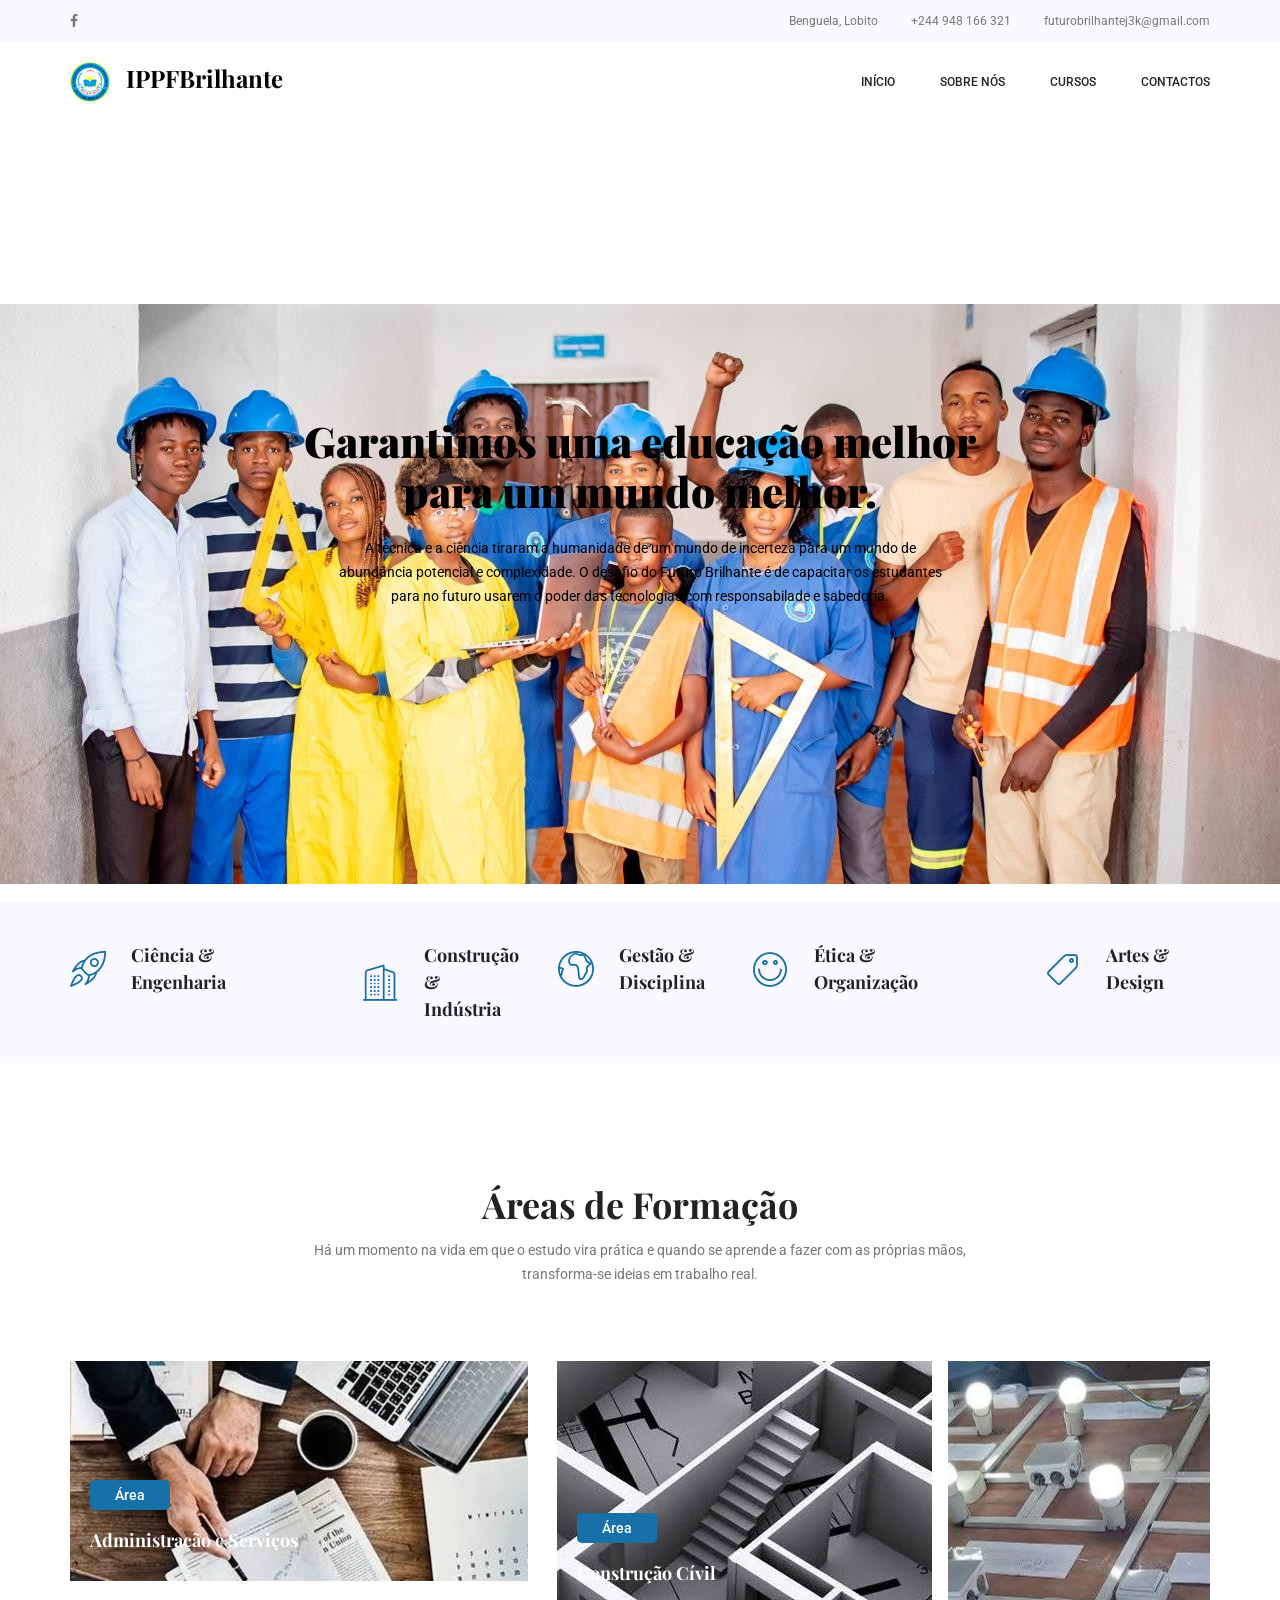
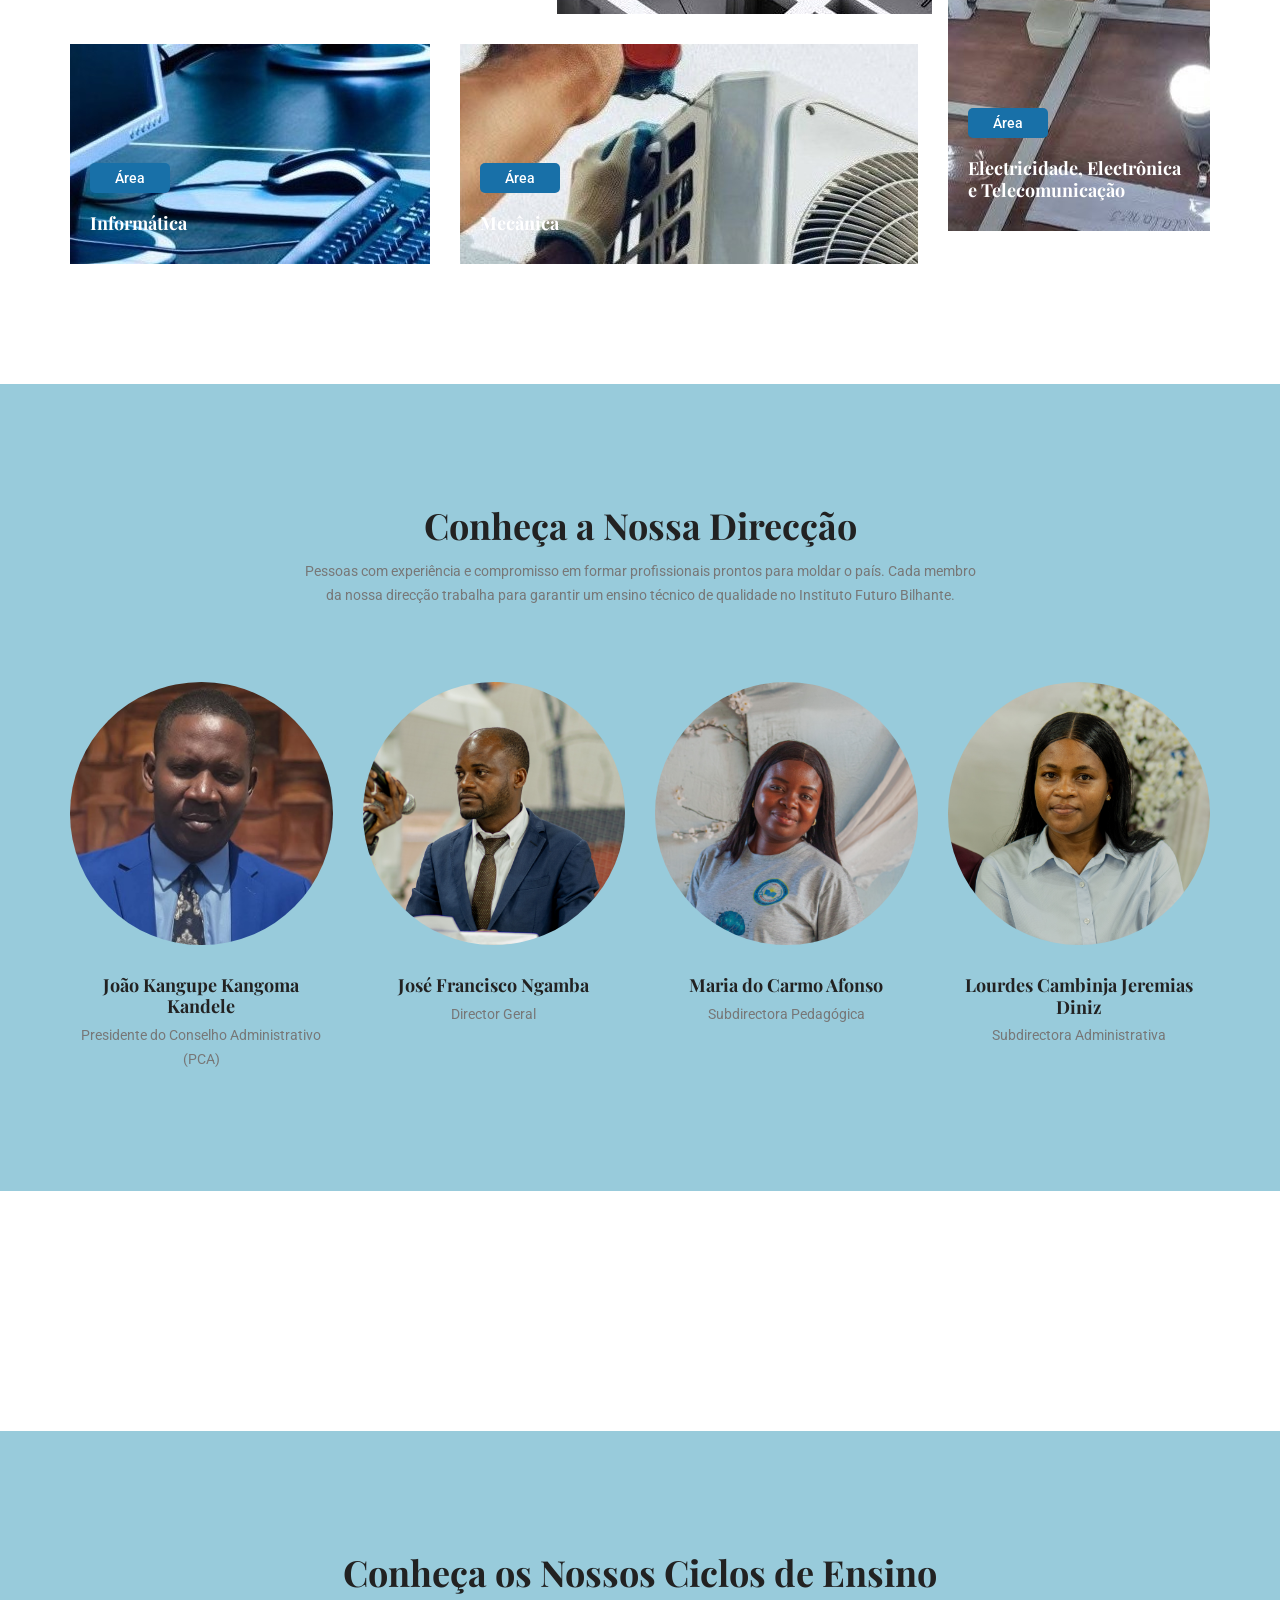
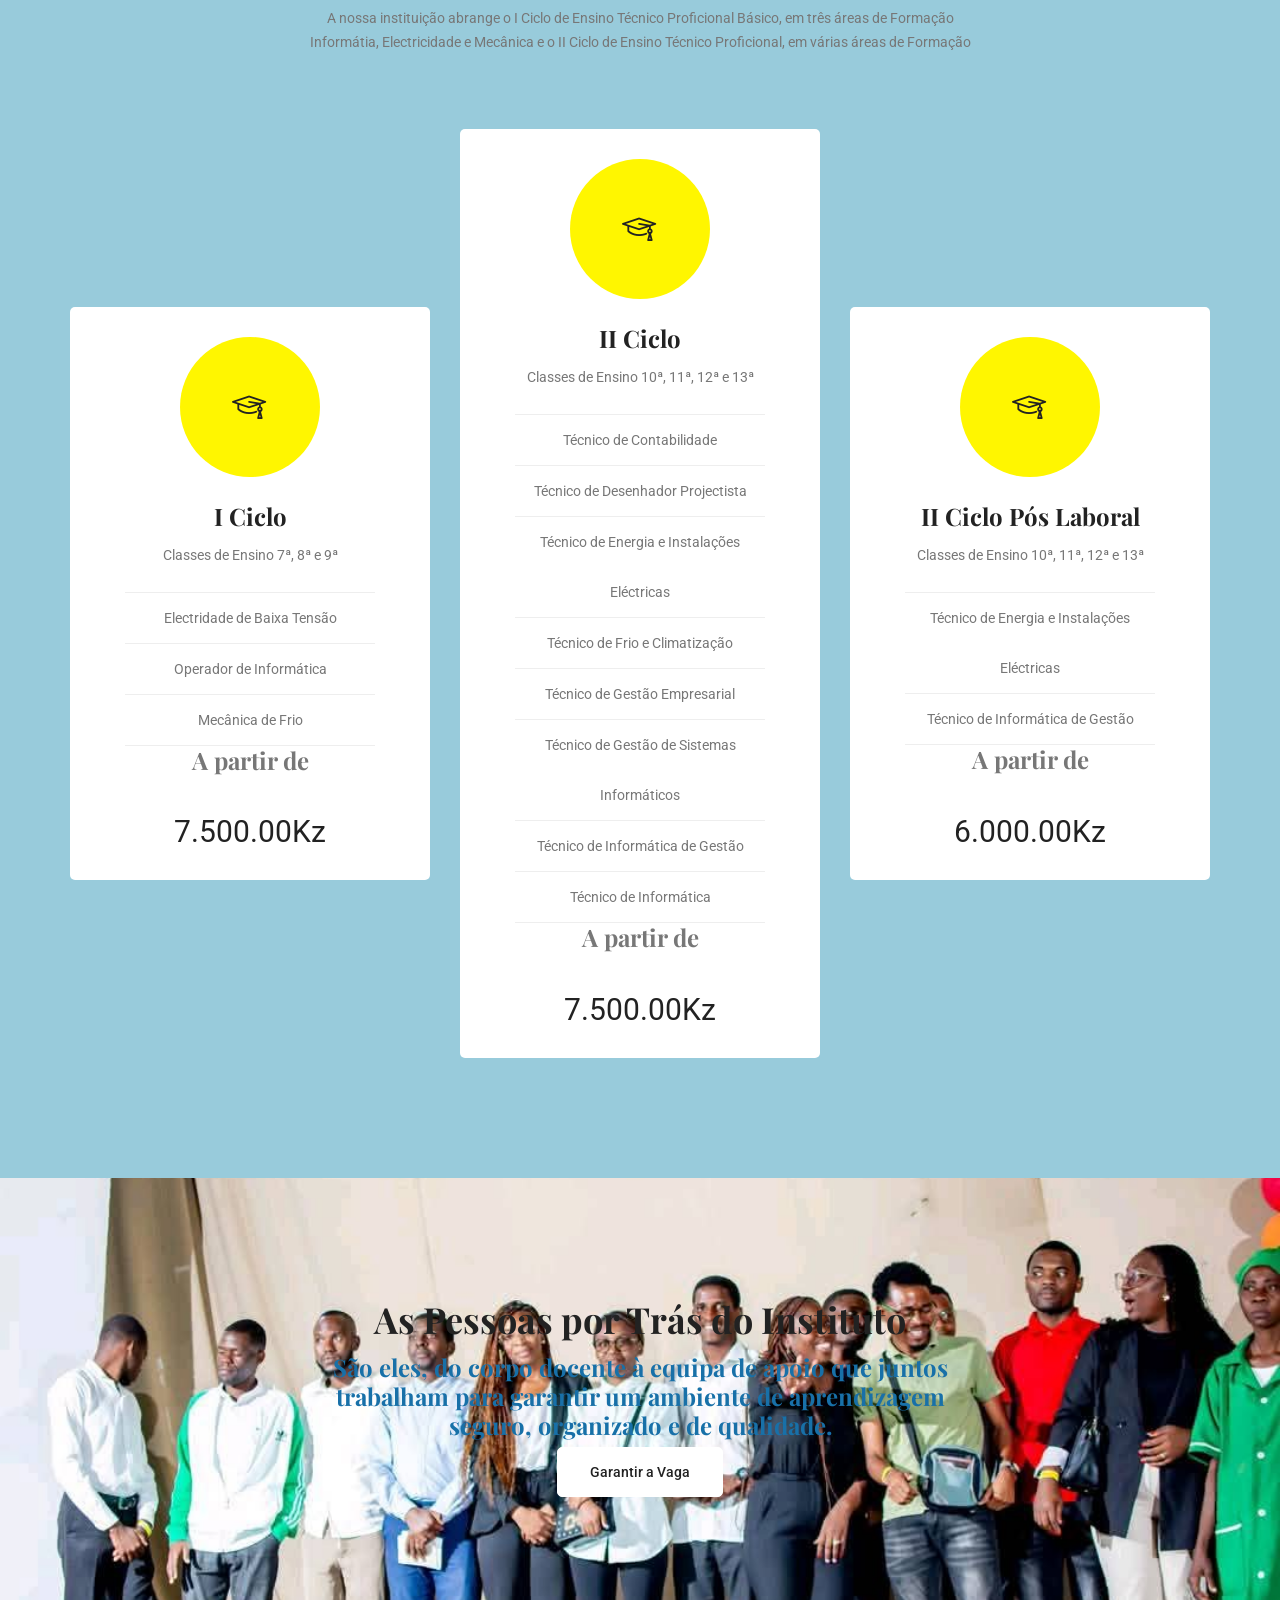
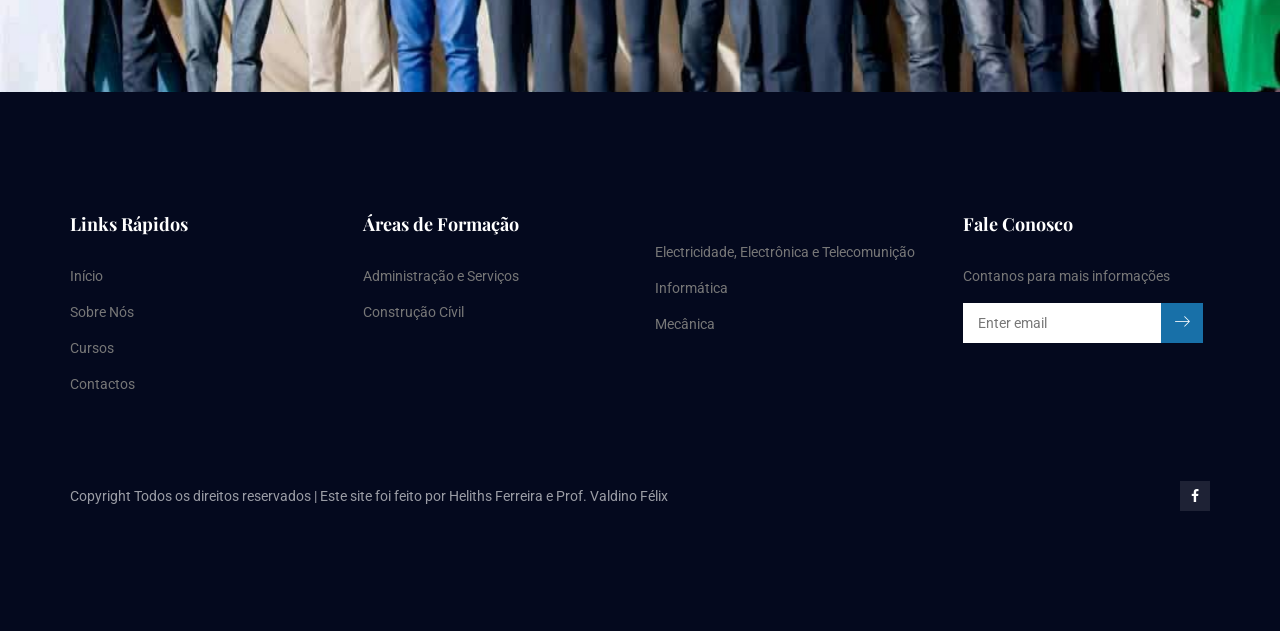
<file: index.html>
<!doctype html>
<html lang="en">
    <head>
        <!-- Required meta tags -->
        <meta charset="utf-8">
        <meta name="viewport" content="width=device-width, initial-scale=1, shrink-to-fit=no">
        <link rel="icon" href="img/favicon.png" type="image/png">
        <title>Instituto Politecnico Privado Futuro Brilhante</title>
        <!-- Bootstrap CSS -->
        <link rel="stylesheet" href="css/bootstrap.css">
        <link rel="stylesheet" href="vendors/linericon/style.css">
        <link rel="stylesheet" href="css/font-awesome.min.css">
        <link rel="stylesheet" href="vendors/owl-carousel/owl.carousel.min.css">
        <link rel="stylesheet" href="vendors/lightbox/simpleLightbox.css">
        <link rel="stylesheet" href="vendors/nice-select/css/nice-select.css">
        <link rel="stylesheet" href="vendors/animate-css/animate.css">
        <link rel="stylesheet" href="vendors/popup/magnific-popup.css">
        <!-- main css -->
        <link rel="stylesheet" href="css/style.css">
        <link rel="stylesheet" href="css/responsive.css">
    </head>
    <body>
        
        <!--================Header Menu Area =================-->
        <header class="header_area">
           	<div class="top_menu row m0">
           		<div class="container">
					<div class="float-left">
						<ul class="list header_social">
							<li><a href="https://www.facebook.com/share/1DtRs7UT6h/"><i class="fa fa-facebook"></i></a></li>
						</ul>
					</div>
					<div class="float-right">
						<a class="dn_btn" href="">Benguela, Lobito</a>
						<a class="dn_btn" href="tel:+244948166321">+244 948 166 321</a>
						<a class="dn_btn" href="mailto:futurobrilhantej3k@gmail.com">futurobrilhantej3k@gmail.com</a>
					</div>
           		</div>	
           	</div>	
            <div class="main_menu">
            	<nav class="navbar navbar-expand-lg navbar-light">
					<div class="container">
						<!-- Brand and toggle get grouped for better mobile display -->
						<a class="navbar-brand logo_h" href="index.html"><img src="img/logo.png" alt=""></a>
						<h3 class="bla" >IPPFBrilhante</h3>
						<button class="navbar-toggler" type="button" data-toggle="collapse" data-target="#navbarSupportedContent" aria-controls="navbarSupportedContent" aria-expanded="false" aria-label="Toggle navigation">
							<span class="icon-bar"></span>
							<span class="icon-bar"></span>
							<span class="icon-bar"></span>
						</button>
						<!-- Collect the nav links, forms, and other content for toggling -->
						<div class="collapse navbar-collapse offset" id="navbarSupportedContent">
							<ul class="nav navbar-nav menu_nav ml-auto">
								<li class="nav-item"><a class="nav-link" href="index.html">Início</a></li> 
								<li class="nav-item"><a class="nav-link" href="about-us.html">Sobre Nós</a></li> 
								<li class="nav-item"><a class="nav-link" href="courses.html">Cursos</a>
								<li class="nav-item"><a class="nav-link" href="contact.html">Contactos</a></li>
							</ul>
						</div> 
					</div>
            	</nav>
            </div>
        </header>
        <!--================Header Menu Area =================-->
        
        <!--================Home Banner Area =================-->
        <section class="home_banner_area">
            <div class="banner_inner d-flex align-items-center">
            	<div class="overlay bg-parallax" data-stellar-ratio="0.9" data-stellar-vertical-offset="0" data-background=""></div>
				<div class="container">
					<div class="banner_content text-center">
						<h3 class="bla">Garantimos uma educação melhor <br />para um mundo melhor.</h3>	
						<p class="bla">A técnica e a ciência tiraram a humanidade de um mundo de incerteza para um mundo de abundância potencial e complexidade. O desafio do Futuro Brilhante é de capacitar os estudantes para no futuro usarem o poder das tecnologias com responsabilade e sabedoria.</p>
					</div>
				</div>
            </div>
        </section>
        <!--================End Home Banner Area =================-->
        
        <!--================Finance Area =================-->
        <section class="finance_area">
        	<div class="container">
        		<div class="finance row">
        			<div class="col-lg-3 col-sm-6">
        				<div class="finance_item">
        					<div class="media">
        						<div class="d-flex">
        							<i class="lnr lnr-rocket"></i>
        						</div>
        						<div class="media-body">
        							<h5>Ciência & <br />Engenharia</h5>
        						</div>
        					</div>
        				</div>
        			</div>
					<div class="col-lg-2 col-sm-6">
        				<div class="finance_item">
        					<div class="media">
        						<div class="d-flex">
        							<i class="lnr lnr-apartment"></i>
        						</div>
        						<div class="media-body">
        							<h5>Construção & <br />Indústria</h5>
        						</div>
        					</div>
        				</div>
        			</div>
        			<div class="col-lg-2 col-sm-6">
        				<div class="finance_item">
        					<div class="media">
        						<div class="d-flex">
        							<i class="lnr lnr-earth"></i>
        						</div>
        						<div class="media-body">
        							<h5>Gestão & <br />Disciplina</h5>
        						</div>
        					</div>
        				</div>
        			</div>
        			<div class="col-lg-3 col-sm-6">
        				<div class="finance_item">
        					<div class="media">
        						<div class="d-flex">
        							<i class="lnr lnr-smile"></i>
        						</div>
        						<div class="media-body">
        							<h5>Ética & <br/>Organização</h5>
        						</div>
        					</div>
        				</div>
        			</div>
        			<div class="col-lg-2 col-sm-6">
        				<div class="finance_item">
        					<div class="media">
        						<div class="d-flex">
        							<i class="lnr lnr-tag"></i>
        						</div>
        						<div class="media-body">
        							<h5>Artes & <br />Design</h5>
        						</div>
        					</div>
        				</div>
        			</div>

        		</div>
        	</div>
        </section>
        <!--================End Finance Area =================-->
        
        <!--================Courses Area =================-->
        <section class="courses_area p_120" >
        	<div class="container">
        		<div class="main_title">
        			<h2>Áreas de Formação</h2>
        			<p>Há um momento na vida em que o estudo vira prática e quando se aprende a fazer com as próprias mãos, transforma-se ideias em trabalho real.</p>
        		</div>
        		<div class="row courses_inner">
        			<div class="col-lg-9">
						<div class="grid_inner">
							<div class="grid_item wd55">
								<div class="courses_item">
									<img src="img/courses/course-1.jpg" alt="">
									<div class="hover_text">
										<a class="cat" href="./curso-1.html">Área</a>
										<a href="./curso-1.html"><h4>Administração e Serviços</h4></a>										
									</div>
								</div>
							</div>
							<div class="grid_item wd44">
								<div class="courses_item">
									<img src="img/courses/course-2.jpg" alt="">
									<div class="hover_text">
										<a class="cat" href="./curso-2.html">Área</a>
										<a href="./curso-2.html"><h4>Construção Cívil</h4></a>
									</div>
								</div>
							</div>
							<div class="grid_item wd44">
								<div class="courses_item">
									<img src="img/courses/course-4.jpg" alt="">
									<div class="hover_text">
										<a class="cat" href="./curso-4.html">Área</a>
										<a href="./curso-4.html"><h4>Informática</h4></a>										
									</div>
								</div>
							</div>
							<div class="grid_item wd55">
								<div class="courses_item">
									<img src="img/courses/course-5.jpg" alt="">
									<div class="hover_text">
										<a class="cat" href="./curso-5.html">Área</a>
										<a href="./curso-5.html"><h4>Mecânica</h4></a>										
									</div>
								</div>
							</div>
						</div>
        			</div>
        			<div class="col-lg-3">
        				<div class="course_item">
							<img src="img/courses/course-3.jpg" alt="">
							<div class="hover_text">
								<a class="cat" href="./curso-3.html">Área</a>
								<a href="./curso-3.html"><h4>Electricidade, Electrônica e Telecomunicação</h4></a>								
							</div>
						</div>
        			</div>
        		</div>
        	</div>
        </section>
        <!--================End Courses Area =================-->
        
        <!--================Team Area =================-->
        <section class="team_area p_120">
        	<div class="container">
        		<div class="main_title">
        			<h2>Conheça a Nossa Direcção</h2>
        			<p>Pessoas com experiência e compromisso em formar profissionais prontos para moldar o país. Cada membro da nossa direcção trabalha para garantir um ensino técnico de qualidade no Instituto Futuro Bilhante.</p>
        		</div>
        		<div class="row team_inner">
        			<div class="col-lg-3 col-sm-6">
        				<div class="team_item">
        					<div class="team_img">
        						<img class="rounded-circle" src="img/team/team-1.jpg" alt="">
        						<div class="hover">
        							<a href="#"><i class="fa fa-facebook"></i></a>
        							<a href="#"><i class="fa fa-twitter"></i></a>
        							<a href="#"><i class="fa fa-linkedin"></i></a>
        						</div>
        					</div>
        					<div class="team_name">
        						<h4>João Kangupe Kangoma Kandele</h4>
        						<p>Presidente do Conselho Administrativo (PCA)</p>
        					</div>
        				</div>
        			</div>
        			<div class="col-lg-3 col-sm-6">
        				<div class="team_item">
        					<div class="team_img">
        						<img class="rounded-circle" src="img/team/team-2.jpg" alt="">
        						<div class="hover">
        							<a href="#"><i class="fa fa-facebook"></i></a>
        							<a href="#"><i class="fa fa-twitter"></i></a>
        							<a href="#"><i class="fa fa-linkedin"></i></a>
        						</div>
        					</div>
        					<div class="team_name">
        						<h4>José Francisco Ngamba</h4>
        						<p>Director Geral</p>
        					</div>
        				</div>
        			</div>
        			<div class="col-lg-3 col-sm-6">
        				<div class="team_item">
        					<div class="team_img">
        						<img class="rounded-circle" src="img/team/team-3.jpg" alt="">
        						<div class="hover">
        							<a href="#"><i class="fa fa-facebook"></i></a>
        							<a href="#"><i class="fa fa-twitter"></i></a>
        							<a href="#"><i class="fa fa-linkedin"></i></a>
        						</div>
        					</div>
        					<div class="team_name">
        						<h4>Maria do Carmo Afonso</h4>
        						<p>Subdirectora Pedagógica</p>
        					</div>
        				</div>
        			</div>
        			<div class="col-lg-3 col-sm-6">
        				<div class="team_item">
        					<div class="team_img">
        						<img class="rounded-circle" src="img/team/team-4.jpg" alt="">
        						<div class="hover">
        							<a href="#"><i class="fa fa-facebook"></i></a>
        							<a href="#"><i class="fa fa-twitter"></i></a>
        							<a href="#"><i class="fa fa-linkedin"></i></a>
        						</div>
        					</div>
        					<div class="team_name">
        						<h4>Lourdes Cambinja Jeremias Diniz</h4>
        						<p>Subdirectora Administrativa</p>
        					</div>
        				</div>
        			</div>
        		</div>
        	</div>
        </section>
        <!--================End Team Area =================-->
        
        <!--================Testimonials Area =================-->
        <section class="testimonials_area p_120">
        	<div class="container">
        		<div class="testi_slider owl-carousel">
        			<div class="item">
        				<div class="testi_item">
							<img class="rounded-circle"src="img/testimonials/sungo.jpg" alt="">
       						<h4>Subdirector Pedagógico do IPIB Lic. Domingos Alberto Sungo</h4>
       						<ul class="list">
       							<li><a href="#"><i class="fa fa-star"></i></a></li>
       							<li><a href="#"><i class="fa fa-star"></i></a></li>
       							<li><a href="#"><i class="fa fa-star"></i></a></li>
       							<li><a href="#"><i class="fa fa-star"></i></a></li>
       							<li><a href="#"><i class="fa fa-star"></i></a></li>
       						</ul>
       						<p>O Instituto Politécnico Privado Futuro Brilhante é Criativo e Organizado, com foco voltado para um futuro melhor.</p>
        				</div>
        			</div>
        			<div class="item">
        				<div class="testi_item">
							<img class="rounded-circle"src="img/testimonials/testi-3.png" alt="">
       						<h4>Engenheiro Chakussanga</h4>
       						<ul class="list">
       							<li><a href="#"><i class="fa fa-star"></i></a></li>
       							<li><a href="#"><i class="fa fa-star"></i></a></li>
       							<li><a href="#"><i class="fa fa-star"></i></a></li>
       							<li><a href="#"><i class="fa fa-star"></i></a></li>
       							<li><a href="#"><i class="fa fa-star"></i></a></li>
       						</ul>
       						<p>O mundo que sonhamos construir está em constante transformação, e vocês, com as ferramentas da informática, são os arquitetos dessa mudança. No Futuro Brilhante tem grandes homens conhecedores das áreas onde cada um actua, como não bastasse estão sempre a se capacitar para garantir formar técnicos de excelência  </p>
        				</div>
        			</div>
        			<div class="item">
        				<div class="testi_item">
							<img class="rounded-circle"src="img/testimonials/peleko.jpg" alt="">
       						<h4>Engenheiro Filipe Peleko</h4>
       						<ul class="list">
       							<li><a href="#"><i class="fa fa-star"></i></a></li>
       							<li><a href="#"><i class="fa fa-star"></i></a></li>
       							<li><a href="#"><i class="fa fa-star"></i></a></li>
       							<li><a href="#"><i class="fa fa-star"></i></a></li>
       							<li><a href="#"><i class="fa fa-star"></i></a></li>
       						</ul>
       						<p>O Instituto Politécnico Privado Futuro Brilhante tem um grande pontecial no mundo das Engenharias, inovação e tecnologias, temos tudo para atingir a excelência, vamos conseguir. Muito obrigado!</p>
        				</div>
        			</div>
        		</div>
        	</div>
        </section>
        <!--================End Testimonials Area =================-->
        
        <!--================Pagkages Area =================-->
        <section class="packages_area p_120">
        	<div class="container">
				<div class="main_title">
        			<h2>Conheça os Nossos Ciclos de Ensino</h2>
        			<p>A nossa instituição abrange o I Ciclo de Ensino Técnico Proficional Básico, em três áreas de Formação Informátia, Electricidade e Mecânica e o II Ciclo de Ensino Técnico Proficional, em várias áreas de Formação</p>
        		</div>
        		<div class="row packages_inner">
        			<div class="col-lg-4">
        				<div class="packages_item">
        					<div class="pack_head">
        						<i class="lnr lnr-graduation-hat"></i>
        						<h3>I Ciclo</h3>
        						<p>Classes de Ensino 7ª, 8ª e 9ª</p>
        					</div>
        					<div class="pack_body">
        						<ul class="list">
        							<li><a href="#">Electridade de Baixa Tensão</a></li>
        							<li><a href="#">Operador de Informática</a></li>
        							<li><a href="#">Mecânica de Frio</a></li>
									<h3>A partir de</h3>
        						</ul>
        					</div>
        					<div class="pack_footer">
								
        						<h4>7.500.00Kz</h4>
        					</div>
        				</div>
        			</div>
        			<div class="col-lg-4">
        				<div class="packages_item">
        					<div class="pack_head">
        						<i class="lnr lnr-graduation-hat"></i>
        						<h3>II Ciclo</h3>
        						<p>Classes de Ensino 10ª, 11ª, 12ª e 13ª</p>
        					</div>
        					<div class="pack_body">
        						<ul class="list">
        							<li><a href="#">Técnico de Contabilidade </a></li>
        							<li><a href="#">Técnico de Desenhador Projectista</a></li>
        							<li><a href="#">Técnico de Energia e Instalações Eléctricas</a></li>
									<li><a href="#">Técnico de Frio e Climatização</a></li>
        							<li><a href="#">Técnico de Gestão Empresarial</a></li>
        							<li><a href="#">Técnico de Gestão de Sistemas Informáticos</a></li>
									<li><a href="#">Técnico de Informática de Gestão</a></li>
        							<li><a href="#">Técnico de Informática</a></li>
									<h3>A partir de</h3>
        						</ul>
        					</div>
        					<div class="pack_footer">
        						<h4>7.500.00Kz</h4>
        					</div>
        				</div>
        			</div>
					<div class="col-lg-4">
        				<div class="packages_item">
        					<div class="pack_head">
        						<i class="lnr lnr-graduation-hat"></i>
        						<h3>II Ciclo Pós Laboral</h3>
        						<p>Classes de Ensino  10ª, 11ª, 12ª e 13ª</p>
        					</div>
        					<div class="pack_body">
        						<ul class="list">
        							<li><a href="#">Técnico de Energia e Instalações Eléctricas</a></li>
									<li><a href="#">Técnico de Informática de Gestão</a></li>
									<h3>A partir de</h3>
        						</ul>
        					</div>
        					<div class="pack_footer">
        						<h4>6.000.00Kz</h4>
        					</div>
        				</div>
        			</div>
        		</div>
        	</div>
        </section>
        <!--================End Pagkages Area =================-->
        
        <!--================Impress Area =================-->
        <section class="impress_area p_120">
        	<div class="container">
				<div class="main_title">
        			<h2>As Pessoas por Trás do Instituto</h2>
        			<h3 class="clo" >São eles, do corpo docente à equipa de apoio que juntos trabalham para garantir um ambiente de aprendizagem seguro, organizado e de qualidade. </h3>
					<a class="main_btn2" href="mailto:futurobrilhantej3k@gmail.com">Garantir a Vaga </a>
        		</div>
        	</div>
        </section>
        <!--================End Impress Area =================-->
        
        <!--================ start footer Area  =================-->	
        <footer class="footer-area p_120">
            <div class="container">
                <div class="row">
                    <div class="col-lg-3 col-md-6 col-sm-6">
                        <div class="single-footer-widget tp_widgets">
                           <h6 class="footer_title">Links Rápidos</h6>
                            <ul class="list">
                            	<li><a href="index.html">Início</a></li>
                            	<li><a href="about.html">Sobre Nós</a></li>
								<li><a href="courses.html">Cursos</a></li>
                            	<li><a href="contact.html">Contactos</a></li>
                            </ul>
                        </div>
                    </div>
                    <div class="col-lg-3 col-md-6 col-sm-6">
                        <div class="single-footer-widget tp_widgets">
                           <h6 class="footer_title">Áreas de Formação</h6>
                            <ul class="list">
                            	<li><a href="curso-1.html">Administração e Serviços</a></li>
                            	<li><a href="curso-2.html">Construção Cívil</a></li>
                            </ul>
                        </div>
                    </div>
					<div class="col-lg-3 col-md-6 col-sm-6">
                        <div class="single-footer-widget tp_widgets">
							<h6 class="footer_title"></h6>
                            <ul class="list">
                            	<li><a href="curso-3.html">Electricidade, Electrônica e Telecomunição</a></li>
                            	<li><a href="curso-4.html">Informática</a></li>
								<li><a href="curso-5.html">Mecânica</a></li>
                            </ul>
                        </div>
                    </div>
                    <div class="col-lg-3 col-md-6 col-sm-6">
                        <aside class="f_widget news_widget">
        					<div class="f_title">
        						<h3 class="footer_title">Fale Conosco </h3>
        					</div>
        					<p>Contanos para mais informações</p>
        					<div id="mc_embed_signup">
                                <form target="_blank" action="https://spondonit.us12.list-manage.com/subscribe/post?u=1462626880ade1ac87bd9c93a&amp;id=92a4423d01" method="get" class="subscribe_form relative">
                                	<div class="input-group d-flex flex-row">
                                        <input name="EMAIL" placeholder="Enter email" onfocus="this.placeholder = ''" onblur="this.placeholder = 'Email Address '" required="" type="email">
                                        <button class="btn sub-btn"><span class="lnr lnr-arrow-right"></span></button>		
                                    </div>				
                                    <div class="mt-10 info"></div>
                                </form>
                            </div>
        				</aside>
                    </div>
                </div>
                <div class="row footer-bottom d-flex justify-content-between align-items-center">
                    <p class="col-lg-8 col-md-8 footer-text m-0">Copyright</script> Todos os direitos reservados | Este site foi feito por Heliths Ferreira e Prof. Valdino Félix</a></p>
                    <div class="col-lg-4 col-md-4 footer-social">
                        <a href="https://www.facebook.com/share/1DtRs7UT6h/"><i class="fa fa-facebook"></i></a>
                    </div>
                </div>
            </div>
        </footer>
		<!--================ End footer Area  =================-->
        
        
        
        
        
        
        <!-- Optional JavaScript -->
        <!-- jQuery first, then Popper.js, then Bootstrap JS -->
        <script src="js/jquery-3.3.1.min.js"></script>
        <script src="js/popper.js"></script>
        <script src="js/bootstrap.min.js"></script>
        <script src="js/stellar.js"></script>
        <script src="vendors/lightbox/simpleLightbox.min.js"></script>
        <script src="vendors/nice-select/js/jquery.nice-select.min.js"></script>
        <script src="vendors/isotope/imagesloaded.pkgd.min.js"></script>
        <script src="vendors/isotope/isotope.pkgd.min.js"></script>
        <script src="vendors/owl-carousel/owl.carousel.min.js"></script>
        <script src="vendors/popup/jquery.magnific-popup.min.js"></script>
        <script src="js/jquery.ajaxchimp.min.js"></script>
        <script src="vendors/counter-up/jquery.waypoints.min.js"></script>
        <script src="vendors/counter-up/jquery.counterup.js"></script>
        <script src="js/mail-script.js"></script>
        <script src="js/theme.js"></script>
    </body>
</html>
</file>
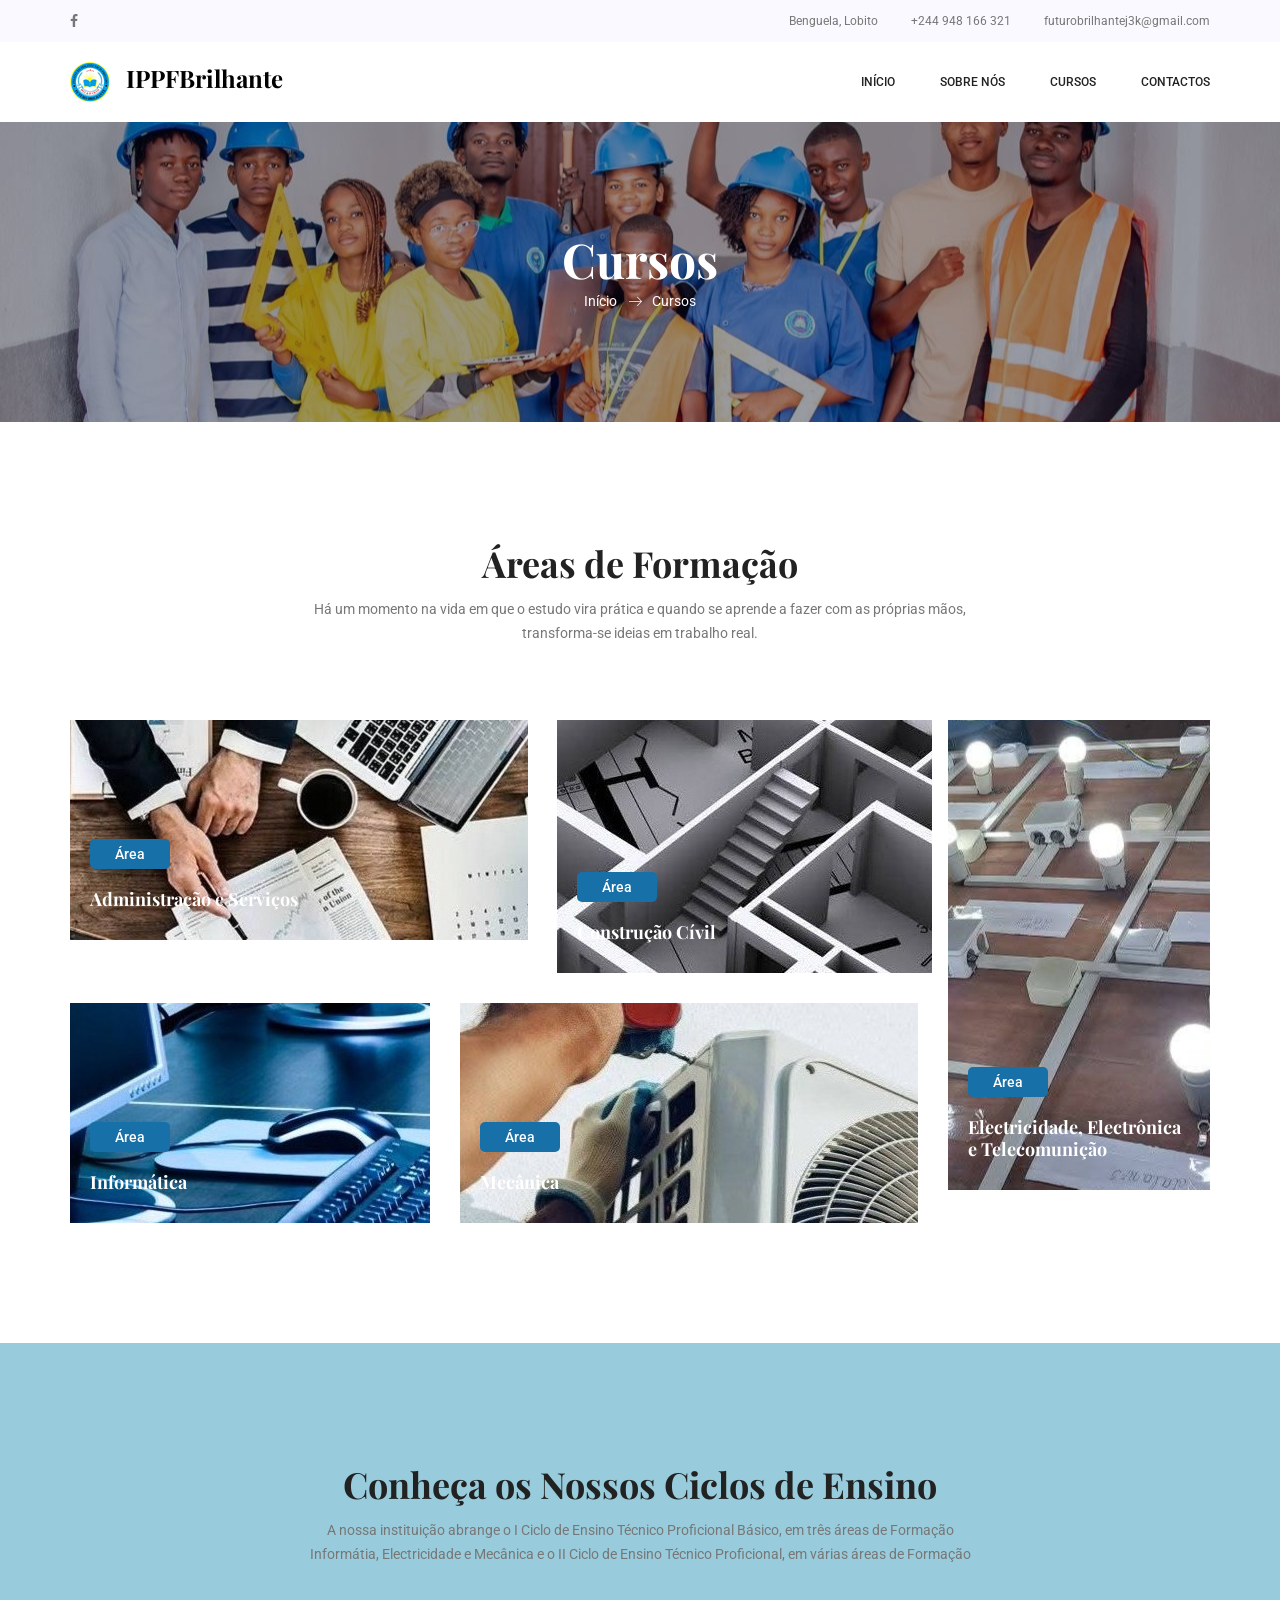
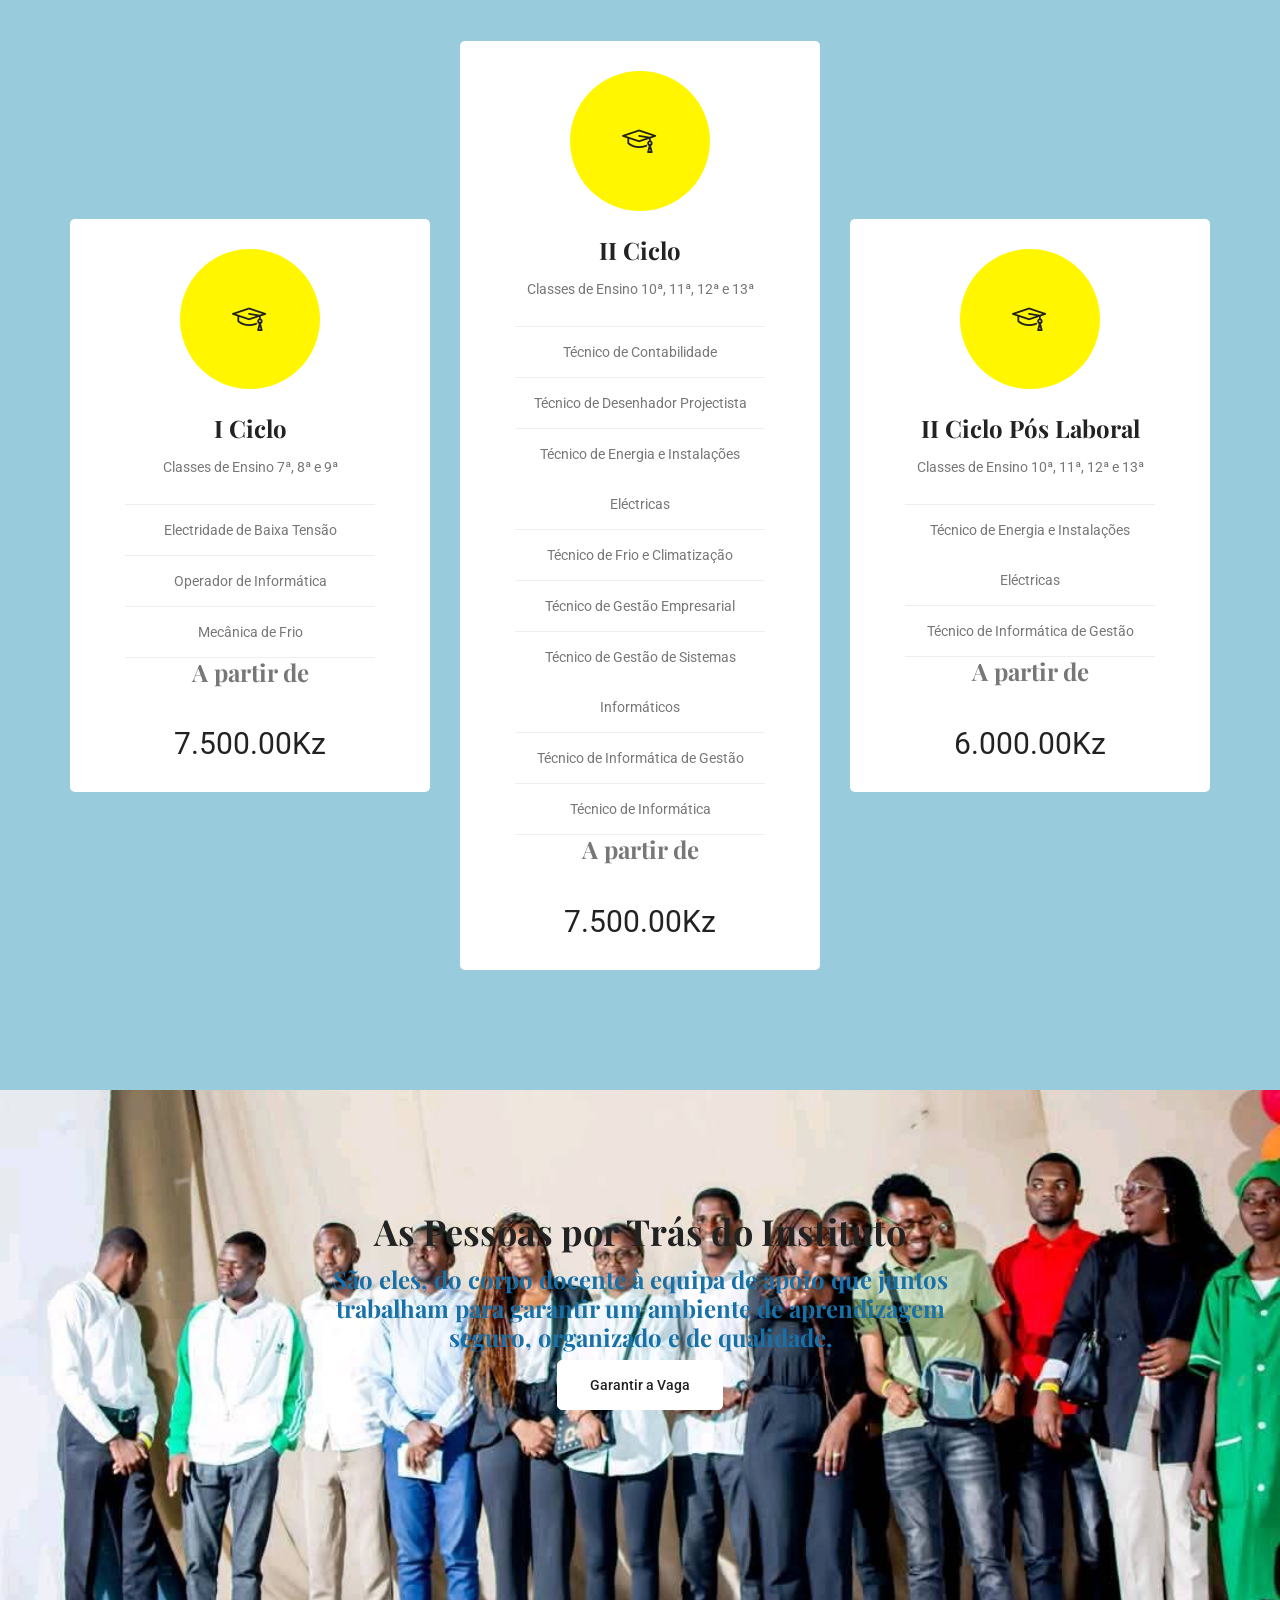
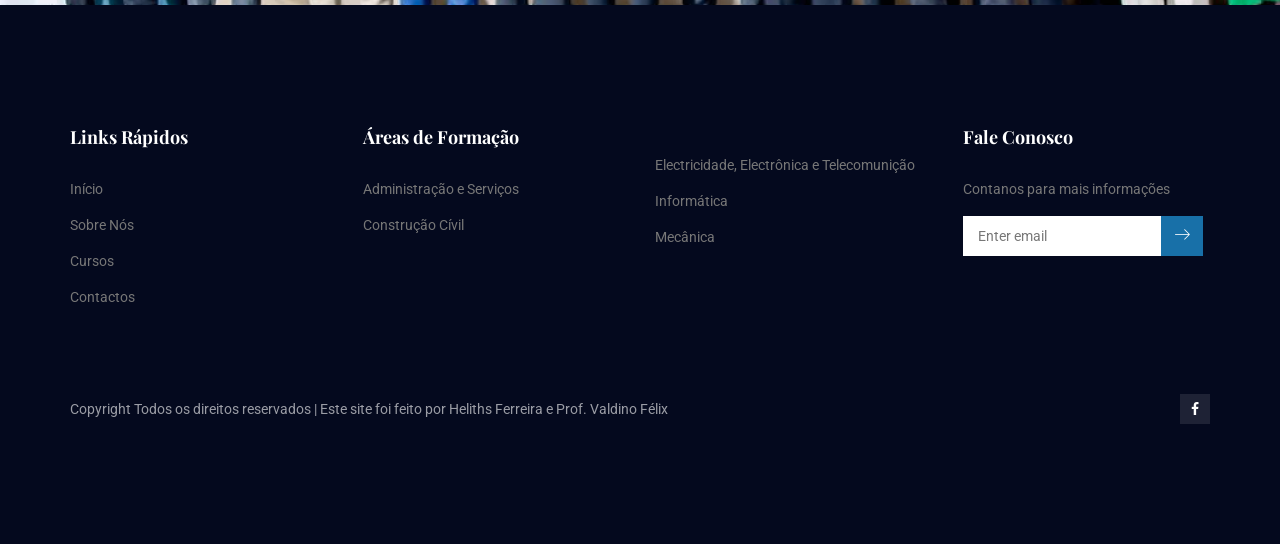
<file: courses.html>
<!doctype html>
<html lang="en">
    <head>
        <!-- Required meta tags -->
        <meta charset="utf-8">
        <meta name="viewport" content="width=device-width, initial-scale=1, shrink-to-fit=no">
        <link rel="icon" href="img/favicon.png" type="image/png">
         <title>Instituto Politecnico Privado Futuro Brilhante</title>
        <!-- Bootstrap CSS -->
        <link rel="stylesheet" href="css/bootstrap.css">
        <link rel="stylesheet" href="vendors/linericon/style.css">
        <link rel="stylesheet" href="css/font-awesome.min.css">
        <link rel="stylesheet" href="vendors/owl-carousel/owl.carousel.min.css">
        <link rel="stylesheet" href="vendors/lightbox/simpleLightbox.css">
        <link rel="stylesheet" href="vendors/nice-select/css/nice-select.css">
        <link rel="stylesheet" href="vendors/animate-css/animate.css">
        <link rel="stylesheet" href="vendors/popup/magnific-popup.css">
        <!-- main css -->
        <link rel="stylesheet" href="css/style.css">
        <link rel="stylesheet" href="css/responsive.css">
    </head>
    <body>
        
        <!--================Header Menu Area =================-->
         <header class="header_area">
           	<div class="top_menu row m0">
           		<div class="container">
					<div class="float-left">
						<ul class="list header_social">
							<li><a href="https://www.facebook.com/share/1DtRs7UT6h/"><i class="fa fa-facebook"></i></a></li>
						</ul>
					</div>
					<div class="float-right">
						<a class="dn_btn" href="">Benguela, Lobito</a>
						<a class="dn_btn" href="tel:+244948166321">+244 948 166 321</a>
						<a class="dn_btn" href="mailto:futurobrilhantej3k@gmail.com">futurobrilhantej3k@gmail.com</a>
					</div>
           		</div>	
           	</div>	
            <div class="main_menu">
            	<nav class="navbar navbar-expand-lg navbar-light">
					<div class="container">
						<!-- Brand and toggle get grouped for better mobile display -->
						<a class="navbar-brand logo_h" href="index.html"><img src="img/logo.png" alt=""></a>
						<h3 class="bla" >IPPFBrilhante</h3>
						<button class="navbar-toggler" type="button" data-toggle="collapse" data-target="#navbarSupportedContent" aria-controls="navbarSupportedContent" aria-expanded="false" aria-label="Toggle navigation">
							<span class="icon-bar"></span>
							<span class="icon-bar"></span>
							<span class="icon-bar"></span>
						</button>
						<!-- Collect the nav links, forms, and other content for toggling -->
						<div class="collapse navbar-collapse offset" id="navbarSupportedContent">
							<ul class="nav navbar-nav menu_nav ml-auto">
								<li class="nav-item"><a class="nav-link" href="index.html">Início</a></li> 
								<li class="nav-item"><a class="nav-link" href="about-us.html">Sobre Nós</a></li>
								<li class="nav-item"><a class="nav-link" href="courses.html">Cursos</a>
								<li class="nav-item"><a class="nav-link" href="contact.html">Contactos</a></li>
							</ul>
						</div> 
					</div>
            	</nav>
            </div>
        </header>
        <!--================Header Menu Area =================-->
        
        <!--================Home Banner Area =================-->
        <section class="banner_area">
            <div class="banner_inner d-flex align-items-center">
            	<div class="overlay bg-parallax" data-stellar-ratio="0.9" data-stellar-vertical-offset="0" data-background=""></div>
				<div class="container">
					<div class="banner_content text-center">
						<h2>Cursos</h2>
						<div class="page_link">
							<a href="index.html">Início</a>
							<a href="about-us.html">Cursos</a>
						</div>
					</div>
				</div>
            </div>
        </section>
        <!--================End Home Banner Area =================-->
                
        <!--================Courses Area =================-->
        <section class="courses_area p_120" >
        	<div class="container">
        		<div class="main_title">
        			<h2>Áreas de Formação</h2>
        			<p>Há um momento na vida em que o estudo vira prática e quando se aprende a fazer com as próprias mãos, transforma-se ideias em trabalho real.</p>
        		</div>
        		<div class="row courses_inner">
        			<div class="col-lg-9">
						<div class="grid_inner">
							<div class="grid_item wd55">
								<div class="courses_item">
									<img src="img/courses/course-1.jpg" alt="">
									<div class="hover_text">
										<a class="cat" href="./curso-1.html">Área</a>
										<a href="./curso-1.html"><h4>Administração e Serviços</h4></a>										
									</div>
								</div>
							</div>
							<div class="grid_item wd44">
								<div class="courses_item">
									<img src="img/courses/course-2.jpg" alt="">
									<div class="hover_text">
										<a class="cat" href="./curso-2.html">Área</a>
										<a href="./curso-2.html"><h4>Construção Cívil</h4></a>
									</div>
								</div>
							</div>
							<div class="grid_item wd44">
								<div class="courses_item">
									<img src="img/courses/course-4.jpg" alt="">
									<div class="hover_text">
										<a class="cat" href="./curso-4.html">Área</a>
										<a href="./curso-4.html"><h4>Informática</h4></a>										
									</div>
								</div>
							</div>
							<div class="grid_item wd55">
								<div class="courses_item">
									<img src="img/courses/course-5.jpg" alt="">
									<div class="hover_text">
										<a class="cat" href="./curso-5.html">Área</a>
										<a href="./curso-5.html"><h4>Mecânica</h4></a>										
									</div>
								</div>
							</div>
						</div>
        			</div>
        			<div class="col-lg-3">
        				<div class="course_item">
							<img src="img/courses/course-3.jpg" alt="">
							<div class="hover_text">
								<a class="cat" href="./curso-3.html">Área</a>
								<a href="./curso-3.html"><h4>Electricidade, Electrônica e Telecomunição</h4></a>								
							</div>
						</div>
        			</div>
        		</div>
        	</div>
        </section>
        <!--================End Courses Area =================-->
        
        
                <!--================Pagkages Area =================-->
        <section class="packages_area p_120">
        	<div class="container">
				<div class="main_title">
        			<h2>Conheça os Nossos Ciclos de Ensino</h2>
        			<p>A nossa instituição abrange o I Ciclo de Ensino Técnico Proficional Básico, em três áreas de Formação Informátia, Electricidade e Mecânica e o II Ciclo de Ensino Técnico Proficional, em várias áreas de Formação</p>
        		</div>
        		<div class="row packages_inner">
        			<div class="col-lg-4">
        				<div class="packages_item">
        					<div class="pack_head">
        						<i class="lnr lnr-graduation-hat"></i>
        						<h3>I Ciclo</h3>
        						<p>Classes de Ensino 7ª, 8ª e 9ª</p>
        					</div>
        					<div class="pack_body">
        						<ul class="list">
        							<li><a href="#">Electridade de Baixa Tensão</a></li>
        							<li><a href="#">Operador de Informática</a></li>
        							<li><a href="#">Mecânica de Frio</a></li>
									<h3>A partir de</h3>
        						</ul>
        					</div>
        					<div class="pack_footer">
								
        						<h4>7.500.00Kz</h4>
        					</div>
        				</div>
        			</div>
        			<div class="col-lg-4">
        				<div class="packages_item">
        					<div class="pack_head">
        						<i class="lnr lnr-graduation-hat"></i>
        						<h3>II Ciclo</h3>
        						<p>Classes de Ensino 10ª, 11ª, 12ª e 13ª</p>
        					</div>
        					<div class="pack_body">
        						<ul class="list">
        							<li><a href="#">Técnico de Contabilidade </a></li>
        							<li><a href="#">Técnico de Desenhador Projectista</a></li>
        							<li><a href="#">Técnico de Energia e Instalações Eléctricas</a></li>
									<li><a href="#">Técnico de Frio e Climatização</a></li>
        							<li><a href="#">Técnico de Gestão Empresarial</a></li>
        							<li><a href="#">Técnico de Gestão de Sistemas Informáticos</a></li>
									<li><a href="#">Técnico de Informática de Gestão</a></li>
        							<li><a href="#">Técnico de Informática</a></li>
									<h3>A partir de</h3>
        						</ul>
        					</div>
        					<div class="pack_footer">
        						<h4>7.500.00Kz</h4>
        					</div>
        				</div>
        			</div>
					<div class="col-lg-4">
        				<div class="packages_item">
        					<div class="pack_head">
        						<i class="lnr lnr-graduation-hat"></i>
        						<h3>II Ciclo Pós Laboral</h3>
        						<p>Classes de Ensino  10ª, 11ª, 12ª e 13ª</p>
        					</div>
        					<div class="pack_body">
        						<ul class="list">
        							<li><a href="#">Técnico de Energia e Instalações Eléctricas</a></li>
									<li><a href="#">Técnico de Informática de Gestão</a></li>
									<h3>A partir de</h3>
        						</ul>
        					</div>
        					<div class="pack_footer">
        						<h4>6.000.00Kz</h4>
        					</div>
        				</div>
        			</div>
        		</div>
        	</div>
        </section>
        <!--================End Pagkages Area =================-->
        
        <!--================Impress Area =================-->
        <section class="impress_area p_120">
        	<div class="container">
				<div class="main_title">
        			<h2>As Pessoas por Trás do Instituto</h2>
        			<h3 class="clo" >São eles, do corpo docente à equipa de apoio que juntos trabalham para garantir um ambiente de aprendizagem seguro, organizado e de qualidade. </h3>
					<a class="main_btn2" href="mailto:futurobrilhantej3k@gmail.com">Garantir a Vaga </a>
        		</div>
        	</div>
        </section>
        <!--================End Impress Area =================-->
        
        <!--================ start footer Area  =================-->	
        <footer class="footer-area p_120">
            <div class="container">
                <div class="row">
                    <div class="col-lg-3 col-md-6 col-sm-6">
                        <div class="single-footer-widget tp_widgets">
                           <h6 class="footer_title">Links Rápidos</h6>
                            <ul class="list">
                            	<li><a href="index.html">Início</a></li>
                            	<li><a href="about-us.html">Sobre Nós</a></li>
								<li><a href="courses.html">Cursos</a></li>
                            	<li><a href="contact.html">Contactos</a></li>
                            </ul>
                        </div>
                    </div>
                    <div class="col-lg-3 col-md-6 col-sm-6">
                        <div class="single-footer-widget tp_widgets">
                           <h6 class="footer_title">Áreas de Formação</h6>
                            <ul class="list">
                            	<li><a href="curso-1.html">Administração e Serviços</a></li>
                            	<li><a href="curso-2.html">Construção Cívil</a></li>
                            </ul>
                        </div>
                    </div>
					<div class="col-lg-3 col-md-6 col-sm-6">
                        <div class="single-footer-widget tp_widgets">
							<h6 class="footer_title"></h6>
                            <ul class="list">
                            	<li><a href="curso-3.html">Electricidade, Electrônica e Telecomunição</a></li>
                            	<li><a href="curso-4.html">Informática</a></li>
								<li><a href="curso-5.html">Mecânica</a></li>
                            </ul>
                        </div>
                    </div>
                    <div class="col-lg-3 col-md-6 col-sm-6">
                        <aside class="f_widget news_widget">
        					<div class="f_title">
        						<h3 class="footer_title">Fale Conosco </h3>
        					</div>
        					<p>Contanos para mais informações</p>
        					<div id="mc_embed_signup">
                                <form target="_blank" action="https://spondonit.us12.list-manage.com/subscribe/post?u=1462626880ade1ac87bd9c93a&amp;id=92a4423d01" method="get" class="subscribe_form relative">
                                	<div class="input-group d-flex flex-row">
                                        <input name="EMAIL" placeholder="Enter email" onfocus="this.placeholder = ''" onblur="this.placeholder = 'Email Address '" required="" type="email">
                                        <button class="btn sub-btn"><span class="lnr lnr-arrow-right"></span></button>		
                                    </div>				
                                    <div class="mt-10 info"></div>
                                </form>
                            </div>
        				</aside>
                    </div>
                </div>
                <div class="row footer-bottom d-flex justify-content-between align-items-center">
                    <p class="col-lg-8 col-md-8 footer-text m-0">Copyright</script> Todos os direitos reservados | Este site foi feito por Heliths Ferreira e Prof. Valdino Félix</a></p>
                    <div class="col-lg-4 col-md-4 footer-social">
                        <a href="https://www.facebook.com/share/1DtRs7UT6h/"><i class="fa fa-facebook"></i></a>
                    </div>
                </div>
            </div>
        </footer>
		<!--================ End footer Area  =================-->
        
        
        
        
        
        <!-- Optional JavaScript -->
        <!-- jQuery first, then Popper.js, then Bootstrap JS -->
        <script src="js/jquery-3.3.1.min.js"></script>
        <script src="js/popper.js"></script>
        <script src="js/bootstrap.min.js"></script>
        <script src="js/stellar.js"></script>
        <script src="vendors/lightbox/simpleLightbox.min.js"></script>
        <script src="vendors/nice-select/js/jquery.nice-select.min.js"></script>
        <script src="vendors/isotope/imagesloaded.pkgd.min.js"></script>
        <script src="vendors/isotope/isotope.pkgd.min.js"></script>
        <script src="vendors/owl-carousel/owl.carousel.min.js"></script>
        <script src="js/jquery.ajaxchimp.min.js"></script>
        <script src="vendors/counter-up/jquery.waypoints.min.js"></script>
        <script src="vendors/popup/jquery.magnific-popup.min.js"></script>
        <script src="vendors/counter-up/jquery.counterup.js"></script>
        <script src="js/mail-script.js"></script>
        <script src="js/theme.js"></script>
    </body>
</html>
</file>
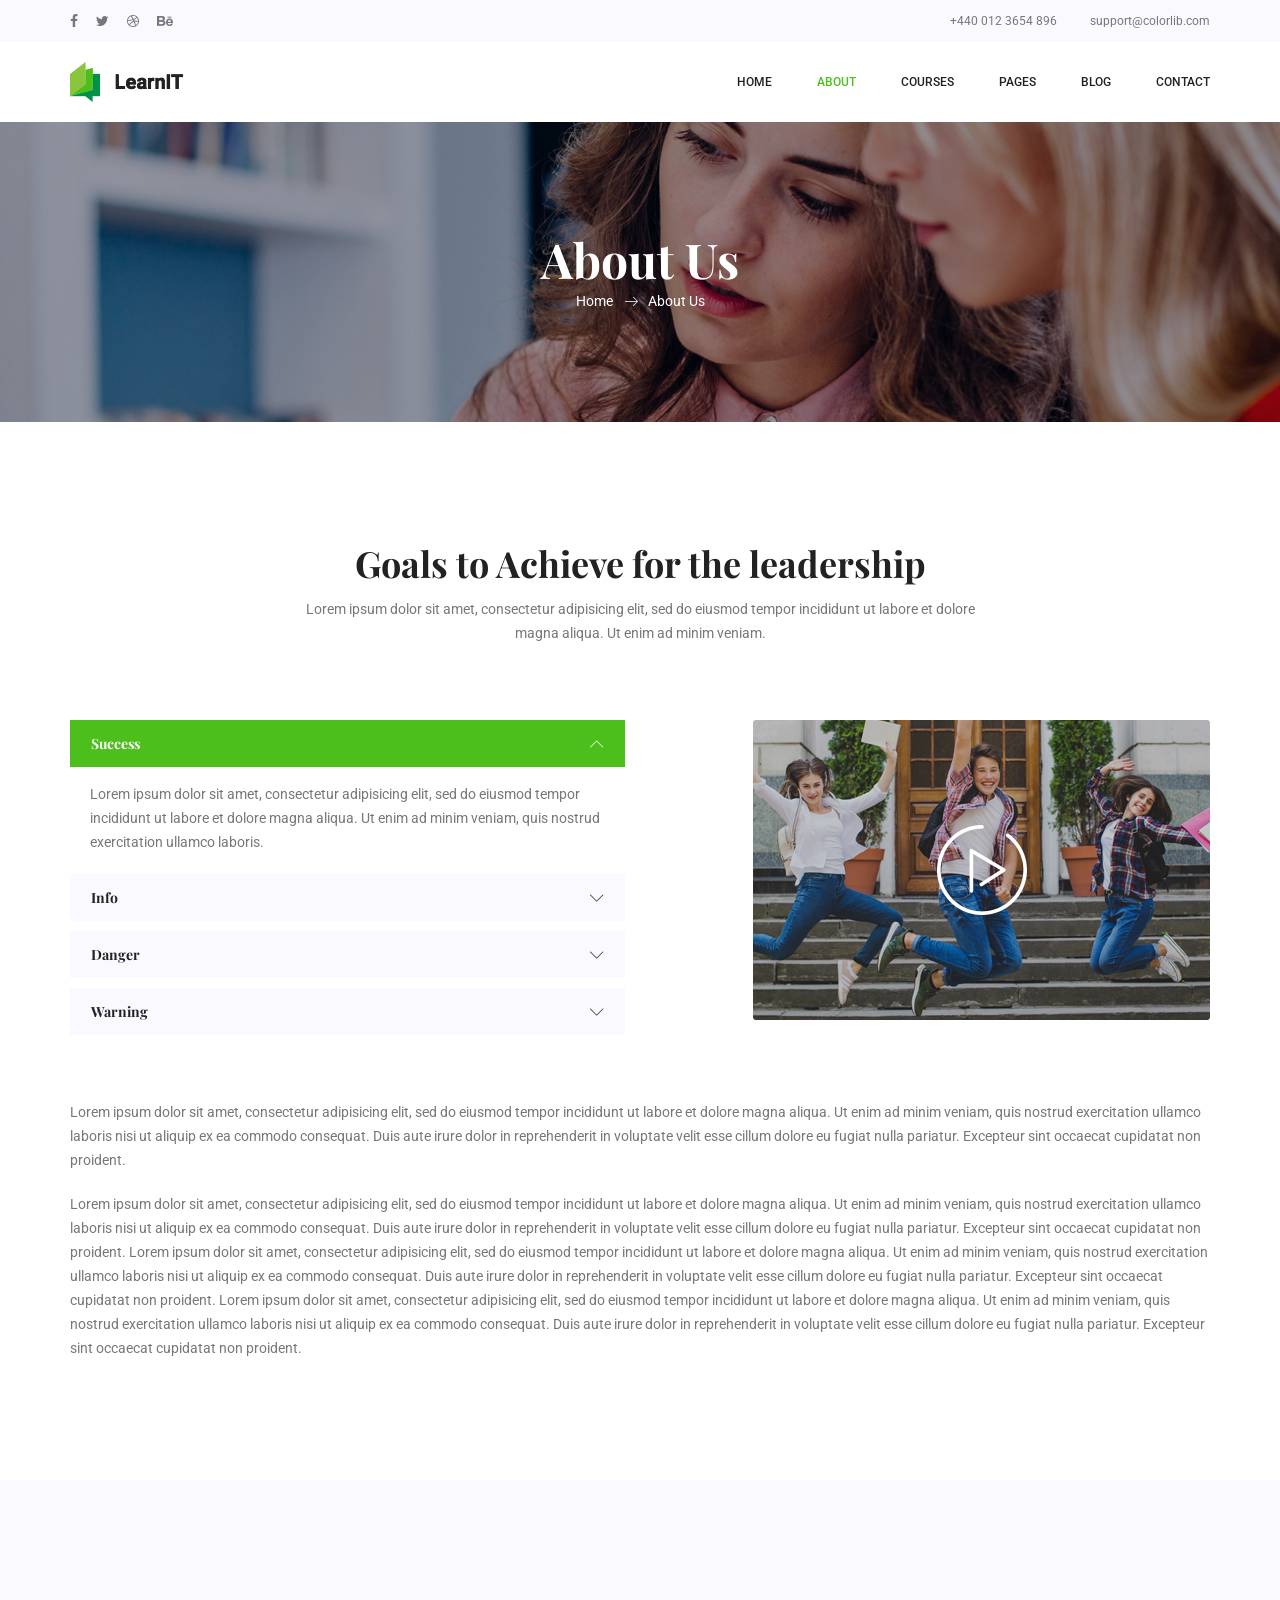
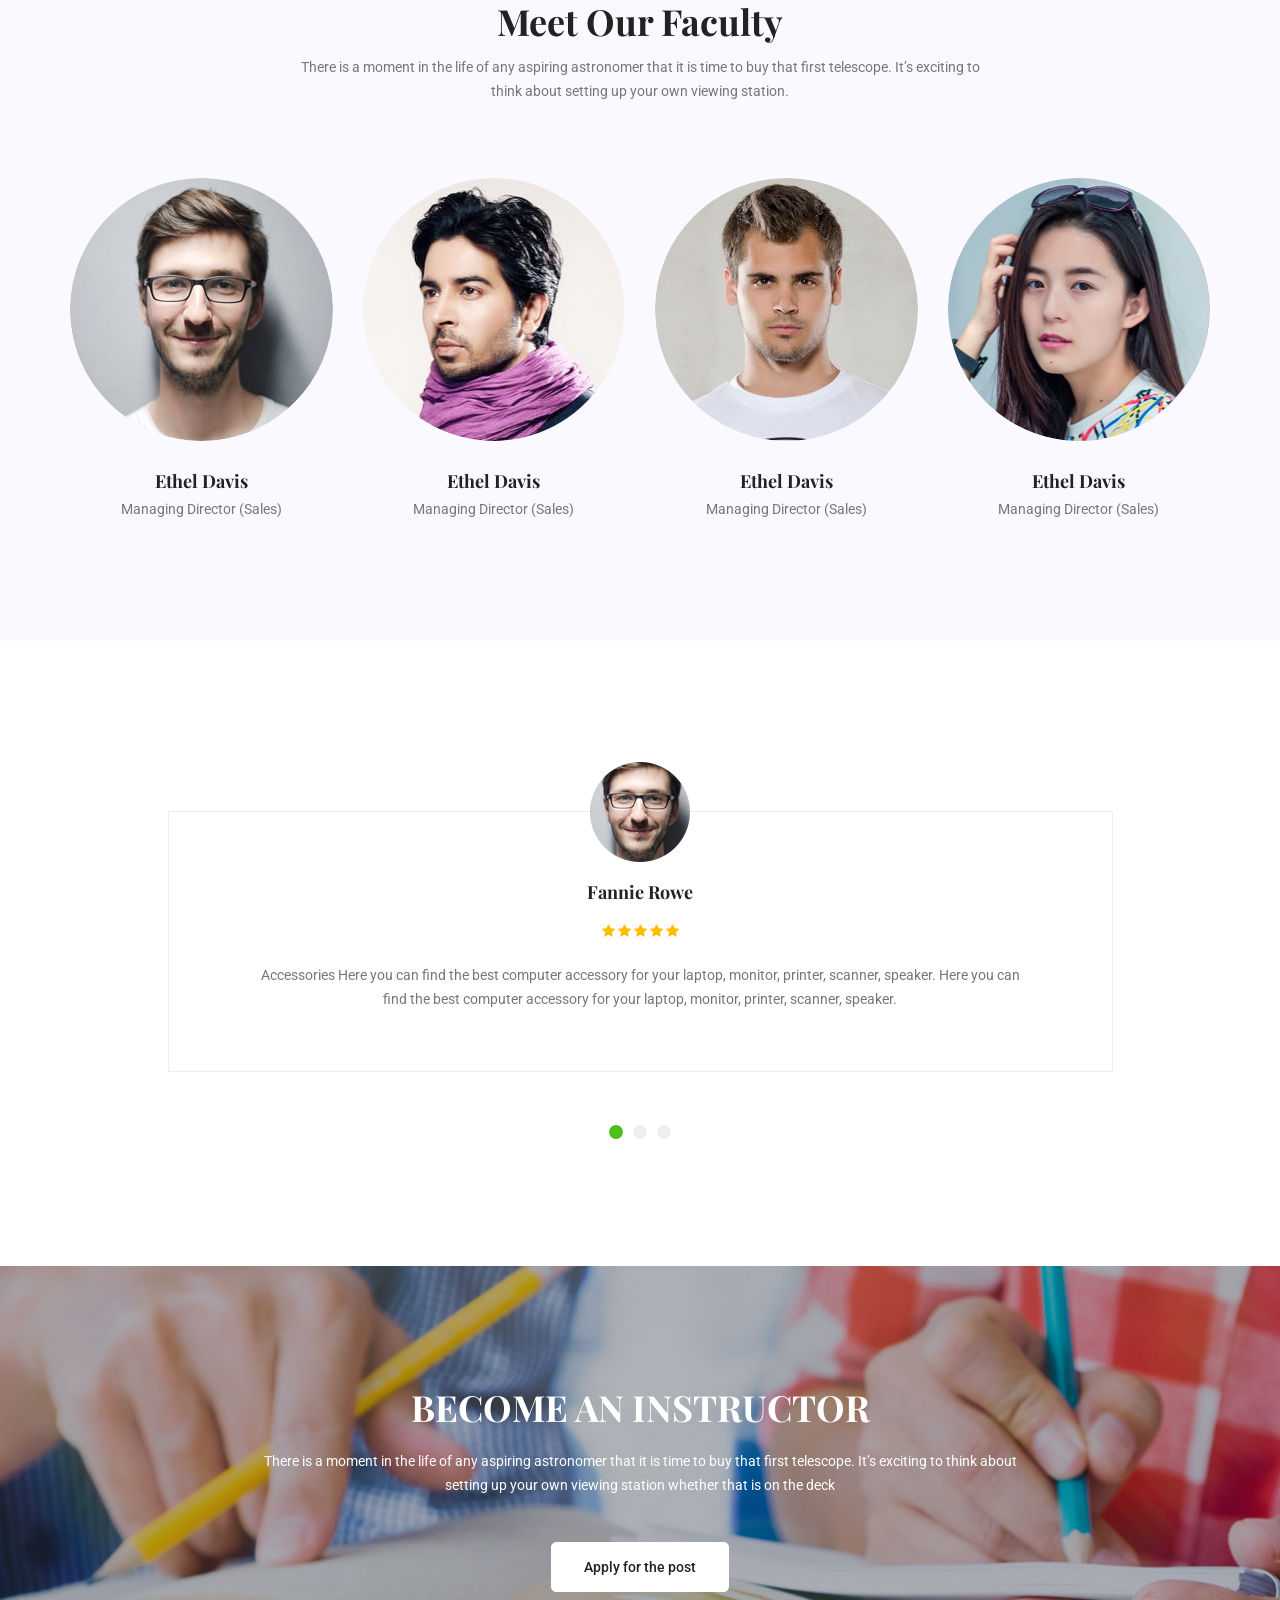
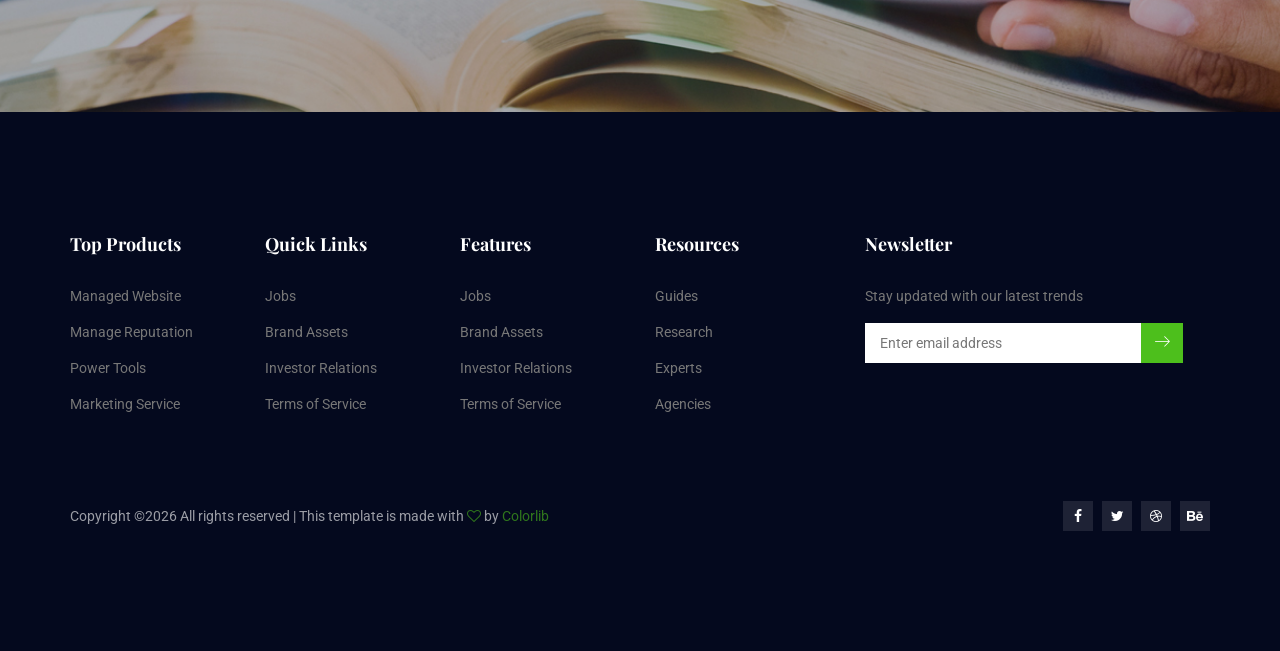
<file: learnit-master/about-us.html>
<!doctype html>
<html lang="en">
    <head>
        <!-- Required meta tags -->
        <meta charset="utf-8">
        <meta name="viewport" content="width=device-width, initial-scale=1, shrink-to-fit=no">
        <link rel="icon" href="img/favicon.png" type="image/png">
        <title>Learn IT Education</title>
        <!-- Bootstrap CSS -->
        <link rel="stylesheet" href="css/bootstrap.css">
        <link rel="stylesheet" href="vendors/linericon/style.css">
        <link rel="stylesheet" href="css/font-awesome.min.css">
        <link rel="stylesheet" href="vendors/owl-carousel/owl.carousel.min.css">
        <link rel="stylesheet" href="vendors/lightbox/simpleLightbox.css">
        <link rel="stylesheet" href="vendors/nice-select/css/nice-select.css">
        <link rel="stylesheet" href="vendors/animate-css/animate.css">
        <link rel="stylesheet" href="vendors/popup/magnific-popup.css">
        <!-- main css -->
        <link rel="stylesheet" href="css/style.css">
        <link rel="stylesheet" href="css/responsive.css">
    </head>
    <body>
        
        <!--================Header Menu Area =================-->
        <header class="header_area">
           	<div class="top_menu row m0">
           		<div class="container">
					<div class="float-left">
						<ul class="list header_social">
							<li><a href="#"><i class="fa fa-facebook"></i></a></li>
							<li><a href="#"><i class="fa fa-twitter"></i></a></li>
							<li><a href="#"><i class="fa fa-dribbble"></i></a></li>
							<li><a href="#"><i class="fa fa-behance"></i></a></li>
						</ul>
					</div>
					<div class="float-right">
						<a class="dn_btn" href="tel:+4400123654896">+440 012 3654 896</a>
						<a class="dn_btn" href="mailto:support@colorlib.com">support@colorlib.com</a>
					</div>
           		</div>	
           	</div>	
            <div class="main_menu">
            	<nav class="navbar navbar-expand-lg navbar-light">
					<div class="container">
						<!-- Brand and toggle get grouped for better mobile display -->
						<a class="navbar-brand logo_h" href="index.html"><img src="img/logo.png" alt=""></a>
						<button class="navbar-toggler" type="button" data-toggle="collapse" data-target="#navbarSupportedContent" aria-controls="navbarSupportedContent" aria-expanded="false" aria-label="Toggle navigation">
							<span class="icon-bar"></span>
							<span class="icon-bar"></span>
							<span class="icon-bar"></span>
						</button>
						<!-- Collect the nav links, forms, and other content for toggling -->
						<div class="collapse navbar-collapse offset" id="navbarSupportedContent">
							<ul class="nav navbar-nav menu_nav ml-auto">
								<li class="nav-item"><a class="nav-link" href="index.html">Home</a></li> 
								<li class="nav-item active"><a class="nav-link" href="about-us.html">About</a></li> 
								<li class="nav-item submenu dropdown">
									<a href="#" class="nav-link dropdown-toggle" data-toggle="dropdown" role="button" aria-haspopup="true" aria-expanded="false">Courses</a>
									<ul class="dropdown-menu">
										<li class="nav-item"><a class="nav-link" href="courses.html">Courses</a>
										<li class="nav-item"><a class="nav-link" href="course-details.html">Course Details</a></li>
									</ul>
								</li> 
								<li class="nav-item submenu dropdown">
									<a href="#" class="nav-link dropdown-toggle" data-toggle="dropdown" role="button" aria-haspopup="true" aria-expanded="false">Pages</a>
									<ul class="dropdown-menu">
										<li class="nav-item"><a class="nav-link" href="elements.html">Elements</a></li>
									</ul>
								</li> 
								<li class="nav-item submenu dropdown">
									<a href="#" class="nav-link dropdown-toggle" data-toggle="dropdown" role="button" aria-haspopup="true" aria-expanded="false">Blog</a>
									<ul class="dropdown-menu">
										<li class="nav-item"><a class="nav-link" href="blog.html">Blog</a></li>
										<li class="nav-item"><a class="nav-link" href="single-blog.html">Blog Details</a></li>
									</ul>
								</li> 
								<li class="nav-item"><a class="nav-link" href="contact.html">Contact</a></li>
							</ul>
						</div> 
					</div>
            	</nav>
            </div>
        </header>
        <!--================Header Menu Area =================-->
        
        <!--================Home Banner Area =================-->
        <section class="banner_area">
            <div class="banner_inner d-flex align-items-center">
            	<div class="overlay bg-parallax" data-stellar-ratio="0.9" data-stellar-vertical-offset="0" data-background=""></div>
				<div class="container">
					<div class="banner_content text-center">
						<h2>About Us</h2>
						<div class="page_link">
							<a href="index.html">Home</a>
							<a href="about-us.html">About Us</a>
						</div>
					</div>
				</div>
            </div>
        </section>
        <!--================End Home Banner Area =================-->
        
        <!--================About Area =================-->
        <section class="about_area p_120">
        	<div class="container">
        		<div class="main_title">
        			<h2>Goals to Achieve for the leadership</h2>
        			<p>Lorem ipsum dolor sit amet, consectetur adipisicing elit, sed do eiusmod tempor incididunt ut labore et dolore magna aliqua. Ut enim ad minim veniam.</p>
        		</div>
        		<div class="row about_inner">
        			<div class="col-lg-6">
						<div class="accordion" id="accordionExample">
							<div class="card">
								<div class="card-header" id="headingOne">
									<button class="btn btn-link" type="button" data-toggle="collapse" data-target="#collapseOne" aria-expanded="true" aria-controls="collapseOne">
									Success
									<i class="lnr lnr-chevron-down"></i>
									<i class="lnr lnr-chevron-up"></i>
									</button>
								</div>

								<div id="collapseOne" class="collapse show" aria-labelledby="headingOne" data-parent="#accordionExample">
									<div class="card-body">
									Lorem ipsum dolor sit amet, consectetur adipisicing elit, sed do eiusmod tempor incididunt ut labore et dolore magna aliqua. Ut enim ad minim veniam, quis nostrud exercitation ullamco laboris.
									</div>
								</div>
							</div>
							<div class="card">
								<div class="card-header" id="headingTwo">
									<button class="btn btn-link collapsed" type="button" data-toggle="collapse" data-target="#collapseTwo" aria-expanded="false" aria-controls="collapseTwo">
									Info
									<i class="lnr lnr-chevron-down"></i>
									<i class="lnr lnr-chevron-up"></i>
									</button>
								</div>
								<div id="collapseTwo" class="collapse" aria-labelledby="headingTwo" data-parent="#accordionExample">
									<div class="card-body">
									Lorem ipsum dolor sit amet, consectetur adipisicing elit, sed do eiusmod tempor incididunt ut labore et dolore magna aliqua. Ut enim ad minim veniam, quis nostrud exercitation ullamco laboris.
									</div>
								</div>
							</div>
							<div class="card">
								<div class="card-header" id="headingThree">
									<button class="btn btn-link collapsed" type="button" data-toggle="collapse" data-target="#collapseThree" aria-expanded="false" aria-controls="collapseThree">
									Danger
									<i class="lnr lnr-chevron-down"></i>
									<i class="lnr lnr-chevron-up"></i>
									</button>
								</div>
								<div id="collapseThree" class="collapse" aria-labelledby="headingThree" data-parent="#accordionExample">
									<div class="card-body">
									Lorem ipsum dolor sit amet, consectetur adipisicing elit, sed do eiusmod tempor incididunt ut labore et dolore magna aliqua. Ut enim ad minim veniam, quis nostrud exercitation ullamco laboris.
									</div>
								</div>
							</div>
							<div class="card">
								<div class="card-header" id="headingfour">
									<button class="btn btn-link collapsed" type="button" data-toggle="collapse" data-target="#collapsefour" aria-expanded="false" aria-controls="collapsefour">
									Warning
									<i class="lnr lnr-chevron-down"></i>
									<i class="lnr lnr-chevron-up"></i>
									</button>
								</div>
								<div id="collapsefour" class="collapse" aria-labelledby="headingfour" data-parent="#accordionExample">
									<div class="card-body">
									Lorem ipsum dolor sit amet, consectetur adipisicing elit, sed do eiusmod tempor incididunt ut labore et dolore magna aliqua. Ut enim ad minim veniam, quis nostrud exercitation ullamco laboris.
									</div>
								</div>
							</div>
						</div>
        			</div>
        			<div class="col-lg-6">
        				<div class="video_area" id="video">
							<img class="img-fluid" src="img/video-1.jpg" alt="">
							<a class="popup-youtube" href="https://www.youtube.com/watch?v=VufDd-QL1c0">
								<img src="img/icon/video-icon-1.png" alt="">
							</a>
						</div>
        			</div>
        		</div>
        		<div class="about_details">
        			<p>Lorem ipsum dolor sit amet, consectetur adipisicing elit, sed do eiusmod tempor incididunt ut labore et dolore magna aliqua. Ut enim ad minim veniam, quis nostrud exercitation ullamco laboris nisi ut aliquip ex ea commodo consequat. Duis aute irure dolor in reprehenderit in voluptate velit esse cillum dolore eu fugiat nulla pariatur. Excepteur sint occaecat cupidatat non proident.</p>
        			<p>Lorem ipsum dolor sit amet, consectetur adipisicing elit, sed do eiusmod tempor incididunt ut labore et dolore magna aliqua. Ut enim ad minim veniam, quis nostrud exercitation ullamco laboris nisi ut aliquip ex ea commodo consequat. Duis aute irure dolor in reprehenderit in voluptate velit esse cillum dolore eu fugiat nulla pariatur. Excepteur sint occaecat cupidatat non proident. Lorem ipsum dolor sit amet, consectetur adipisicing elit, sed do eiusmod tempor incididunt ut labore et dolore magna aliqua. Ut enim ad minim veniam, quis nostrud exercitation ullamco laboris nisi ut aliquip ex ea commodo consequat. Duis aute irure dolor in reprehenderit in voluptate velit esse cillum dolore eu fugiat nulla pariatur. Excepteur sint occaecat cupidatat non proident. Lorem ipsum dolor sit amet, consectetur adipisicing elit, sed do eiusmod tempor incididunt ut labore et dolore magna aliqua. Ut enim ad minim veniam, quis nostrud exercitation ullamco laboris nisi ut aliquip ex ea commodo consequat. Duis aute irure dolor in reprehenderit in voluptate velit esse cillum dolore eu fugiat nulla pariatur. Excepteur sint occaecat cupidatat non proident.</p>
        		</div>
        	</div>
        </section>
        <!--================End About Area =================-->
        
        <!--================Team Area =================-->
        <section class="team_area p_120">
        	<div class="container">
        		<div class="main_title">
        			<h2>Meet Our Faculty</h2>
        			<p>There is a moment in the life of any aspiring astronomer that it is time to buy that first telescope. It’s exciting to think about setting up your own viewing station.</p>
        		</div>
        		<div class="row team_inner">
        			<div class="col-lg-3 col-sm-6">
        				<div class="team_item">
        					<div class="team_img">
        						<img class="rounded-circle" src="img/team/team-1.jpg" alt="">
        						<div class="hover">
        							<a href="#"><i class="fa fa-facebook"></i></a>
        							<a href="#"><i class="fa fa-twitter"></i></a>
        							<a href="#"><i class="fa fa-linkedin"></i></a>
        						</div>
        					</div>
        					<div class="team_name">
        						<h4>Ethel Davis</h4>
        						<p>Managing Director (Sales)</p>
        					</div>
        				</div>
        			</div>
        			<div class="col-lg-3 col-sm-6">
        				<div class="team_item">
        					<div class="team_img">
        						<img class="rounded-circle" src="img/team/team-2.jpg" alt="">
        						<div class="hover">
        							<a href="#"><i class="fa fa-facebook"></i></a>
        							<a href="#"><i class="fa fa-twitter"></i></a>
        							<a href="#"><i class="fa fa-linkedin"></i></a>
        						</div>
        					</div>
        					<div class="team_name">
        						<h4>Ethel Davis</h4>
        						<p>Managing Director (Sales)</p>
        					</div>
        				</div>
        			</div>
        			<div class="col-lg-3 col-sm-6">
        				<div class="team_item">
        					<div class="team_img">
        						<img class="rounded-circle" src="img/team/team-3.jpg" alt="">
        						<div class="hover">
        							<a href="#"><i class="fa fa-facebook"></i></a>
        							<a href="#"><i class="fa fa-twitter"></i></a>
        							<a href="#"><i class="fa fa-linkedin"></i></a>
        						</div>
        					</div>
        					<div class="team_name">
        						<h4>Ethel Davis</h4>
        						<p>Managing Director (Sales)</p>
        					</div>
        				</div>
        			</div>
        			<div class="col-lg-3 col-sm-6">
        				<div class="team_item">
        					<div class="team_img">
        						<img class="rounded-circle" src="img/team/team-4.jpg" alt="">
        						<div class="hover">
        							<a href="#"><i class="fa fa-facebook"></i></a>
        							<a href="#"><i class="fa fa-twitter"></i></a>
        							<a href="#"><i class="fa fa-linkedin"></i></a>
        						</div>
        					</div>
        					<div class="team_name">
        						<h4>Ethel Davis</h4>
        						<p>Managing Director (Sales)</p>
        					</div>
        				</div>
        			</div>
        		</div>
        	</div>
        </section>
        <!--================End Team Area =================-->
        
        <!--================Testimonials Area =================-->
        <section class="testimonials_area p_120">
        	<div class="container">
        		<div class="testi_slider owl-carousel">
        			<div class="item">
        				<div class="testi_item">
							<img src="img/testimonials/testi-3.png" alt="">
       						<h4>Fannie Rowe</h4>
       						<ul class="list">
       							<li><a href="#"><i class="fa fa-star"></i></a></li>
       							<li><a href="#"><i class="fa fa-star"></i></a></li>
       							<li><a href="#"><i class="fa fa-star"></i></a></li>
       							<li><a href="#"><i class="fa fa-star"></i></a></li>
       							<li><a href="#"><i class="fa fa-star"></i></a></li>
       						</ul>
       						<p>Accessories Here you can find the best computer accessory for your laptop, monitor, printer, scanner, speaker. Here you can find the best computer accessory for your laptop, monitor, printer, scanner, speaker.</p>
        				</div>
        			</div>
        			<div class="item">
        				<div class="testi_item">
							<img src="img/testimonials/testi-3.png" alt="">
       						<h4>Fannie Rowe</h4>
       						<ul class="list">
       							<li><a href="#"><i class="fa fa-star"></i></a></li>
       							<li><a href="#"><i class="fa fa-star"></i></a></li>
       							<li><a href="#"><i class="fa fa-star"></i></a></li>
       							<li><a href="#"><i class="fa fa-star"></i></a></li>
       							<li><a href="#"><i class="fa fa-star"></i></a></li>
       						</ul>
       						<p>Accessories Here you can find the best computer accessory for your laptop, monitor, printer, scanner, speaker. Here you can find the best computer accessory for your laptop, monitor, printer, scanner, speaker.</p>
        				</div>
        			</div>
        			<div class="item">
        				<div class="testi_item">
							<img src="img/testimonials/testi-3.png" alt="">
       						<h4>Fannie Rowe</h4>
       						<ul class="list">
       							<li><a href="#"><i class="fa fa-star"></i></a></li>
       							<li><a href="#"><i class="fa fa-star"></i></a></li>
       							<li><a href="#"><i class="fa fa-star"></i></a></li>
       							<li><a href="#"><i class="fa fa-star"></i></a></li>
       							<li><a href="#"><i class="fa fa-star"></i></a></li>
       						</ul>
       						<p>Accessories Here you can find the best computer accessory for your laptop, monitor, printer, scanner, speaker. Here you can find the best computer accessory for your laptop, monitor, printer, scanner, speaker.</p>
        				</div>
        			</div>
        		</div>
        	</div>
        </section>
        <!--================End Testimonials Area =================-->
        
        <!--================Impress Area =================-->
        <section class="impress_area p_120">
        	<div class="container">
        		<div class="impress_inner text-center">
					<h2>Become an instructor</h2>
					<p>There is a moment in the life of any aspiring astronomer that it is time to buy that first telescope. It’s exciting to think about setting up your own viewing station whether that is on the deck</p>
					<a class="main_btn2" href="#">Apply for the post</a>
        		</div>
        	</div>
        </section>
        <!--================End Impress Area =================-->
        
        <!--================ start footer Area  =================-->	
        <footer class="footer-area p_120">
            <div class="container">
                <div class="row">
                    <div class="col-lg-2  col-md-6 col-sm-6">
                        <div class="single-footer-widget tp_widgets">
                           <h6 class="footer_title">Top Products</h6>
                            <ul class="list">
                            	<li><a href="#">Managed Website</a></li>
                            	<li><a href="#">Manage Reputation</a></li>
                            	<li><a href="#">Power Tools</a></li>
                            	<li><a href="#">Marketing Service</a></li>
                            </ul>
                        </div>
                    </div>
                    <div class="col-lg-2  col-md-6 col-sm-6">
                        <div class="single-footer-widget tp_widgets">
                           <h6 class="footer_title">Quick Links</h6>
                            <ul class="list">
                            	<li><a href="#">Jobs</a></li>
                            	<li><a href="#">Brand Assets</a></li>
                            	<li><a href="#">Investor Relations</a></li>
                            	<li><a href="#">Terms of Service</a></li>
                            </ul>
                        </div>
                    </div>
                    <div class="col-lg-2  col-md-6 col-sm-6">
                        <div class="single-footer-widget tp_widgets">
                           <h6 class="footer_title">Features</h6>
                            <ul class="list">
                            	<li><a href="#">Jobs</a></li>
                            	<li><a href="#">Brand Assets</a></li>
                            	<li><a href="#">Investor Relations</a></li>
                            	<li><a href="#">Terms of Service</a></li>
                            </ul>
                        </div>
                    </div>
                    <div class="col-lg-2  col-md-6 col-sm-6">
                        <div class="single-footer-widget tp_widgets">
                           <h6 class="footer_title">Resources</h6>
                            <ul class="list">
                            	<li><a href="#">Guides</a></li>
                            	<li><a href="#">Research</a></li>
                            	<li><a href="#">Experts</a></li>
                            	<li><a href="#">Agencies</a></li>
                            </ul>
                        </div>
                    </div>
                    <div class="col-lg-4 col-md-6 col-sm-6">
                        <aside class="f_widget news_widget">
        					<div class="f_title">
        						<h3 class="footer_title">Newsletter</h3>
        					</div>
        					<p>Stay updated with our latest trends</p>
        					<div id="mc_embed_signup">
                                <form target="_blank" action="https://spondonit.us12.list-manage.com/subscribe/post?u=1462626880ade1ac87bd9c93a&amp;id=92a4423d01" method="get" class="subscribe_form relative">
                                	<div class="input-group d-flex flex-row">
                                        <input name="EMAIL" placeholder="Enter email address" onfocus="this.placeholder = ''" onblur="this.placeholder = 'Email Address '" required="" type="email">
                                        <button class="btn sub-btn"><span class="lnr lnr-arrow-right"></span></button>		
                                    </div>				
                                    <div class="mt-10 info"></div>
                                </form>
                            </div>
        				</aside>
                    </div>
                </div>
                <div class="row footer-bottom d-flex justify-content-between align-items-center">
                    <p class="col-lg-8 col-md-8 footer-text m-0"><!-- Link back to Colorlib can't be removed. Template is licensed under CC BY 3.0. -->
Copyright &copy;<script>document.write(new Date().getFullYear());</script> All rights reserved | This template is made with <i class="fa fa-heart-o" aria-hidden="true"></i> by <a href="https://colorlib.com" target="_blank">Colorlib</a>
<!-- Link back to Colorlib can't be removed. Template is licensed under CC BY 3.0. --></p>
                    <div class="col-lg-4 col-md-4 footer-social">
                        <a href="#"><i class="fa fa-facebook"></i></a>
                        <a href="#"><i class="fa fa-twitter"></i></a>
                        <a href="#"><i class="fa fa-dribbble"></i></a>
                        <a href="#"><i class="fa fa-behance"></i></a>
                    </div>
                </div>
            </div>
        </footer>
		<!--================ End footer Area  =================-->
        
        
        
        
        
        
        <!-- Optional JavaScript -->
        <!-- jQuery first, then Popper.js, then Bootstrap JS -->
        <script src="js/jquery-3.3.1.min.js"></script>
        <script src="js/popper.js"></script>
        <script src="js/bootstrap.min.js"></script>
        <script src="js/stellar.js"></script>
        <script src="vendors/lightbox/simpleLightbox.min.js"></script>
        <script src="vendors/nice-select/js/jquery.nice-select.min.js"></script>
        <script src="vendors/isotope/imagesloaded.pkgd.min.js"></script>
        <script src="vendors/isotope/isotope.pkgd.min.js"></script>
        <script src="vendors/owl-carousel/owl.carousel.min.js"></script>
        <script src="js/jquery.ajaxchimp.min.js"></script>
        <script src="vendors/counter-up/jquery.waypoints.min.js"></script>
        <script src="vendors/popup/jquery.magnific-popup.min.js"></script>
        <script src="vendors/counter-up/jquery.counterup.js"></script>
        <script src="js/mail-script.js"></script>
        <script src="js/theme.js"></script>
    </body>
</html>
</file>
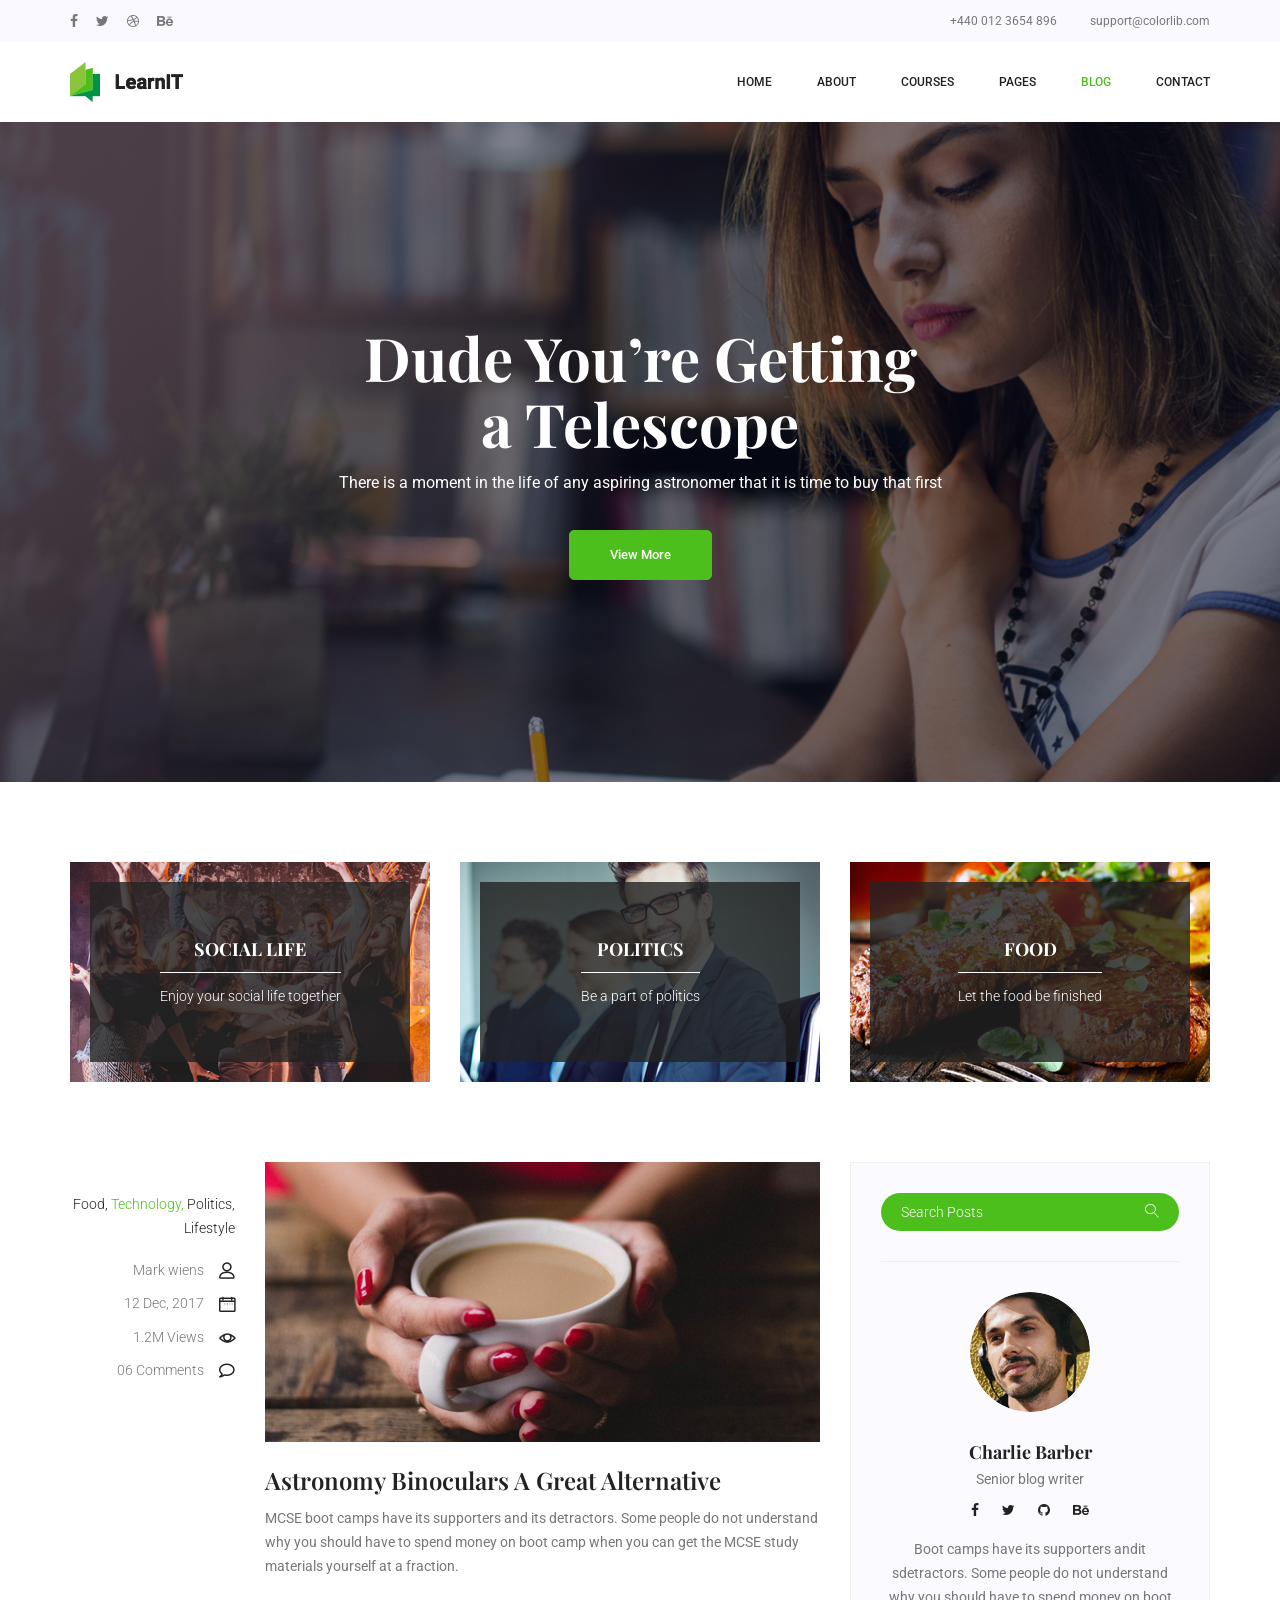
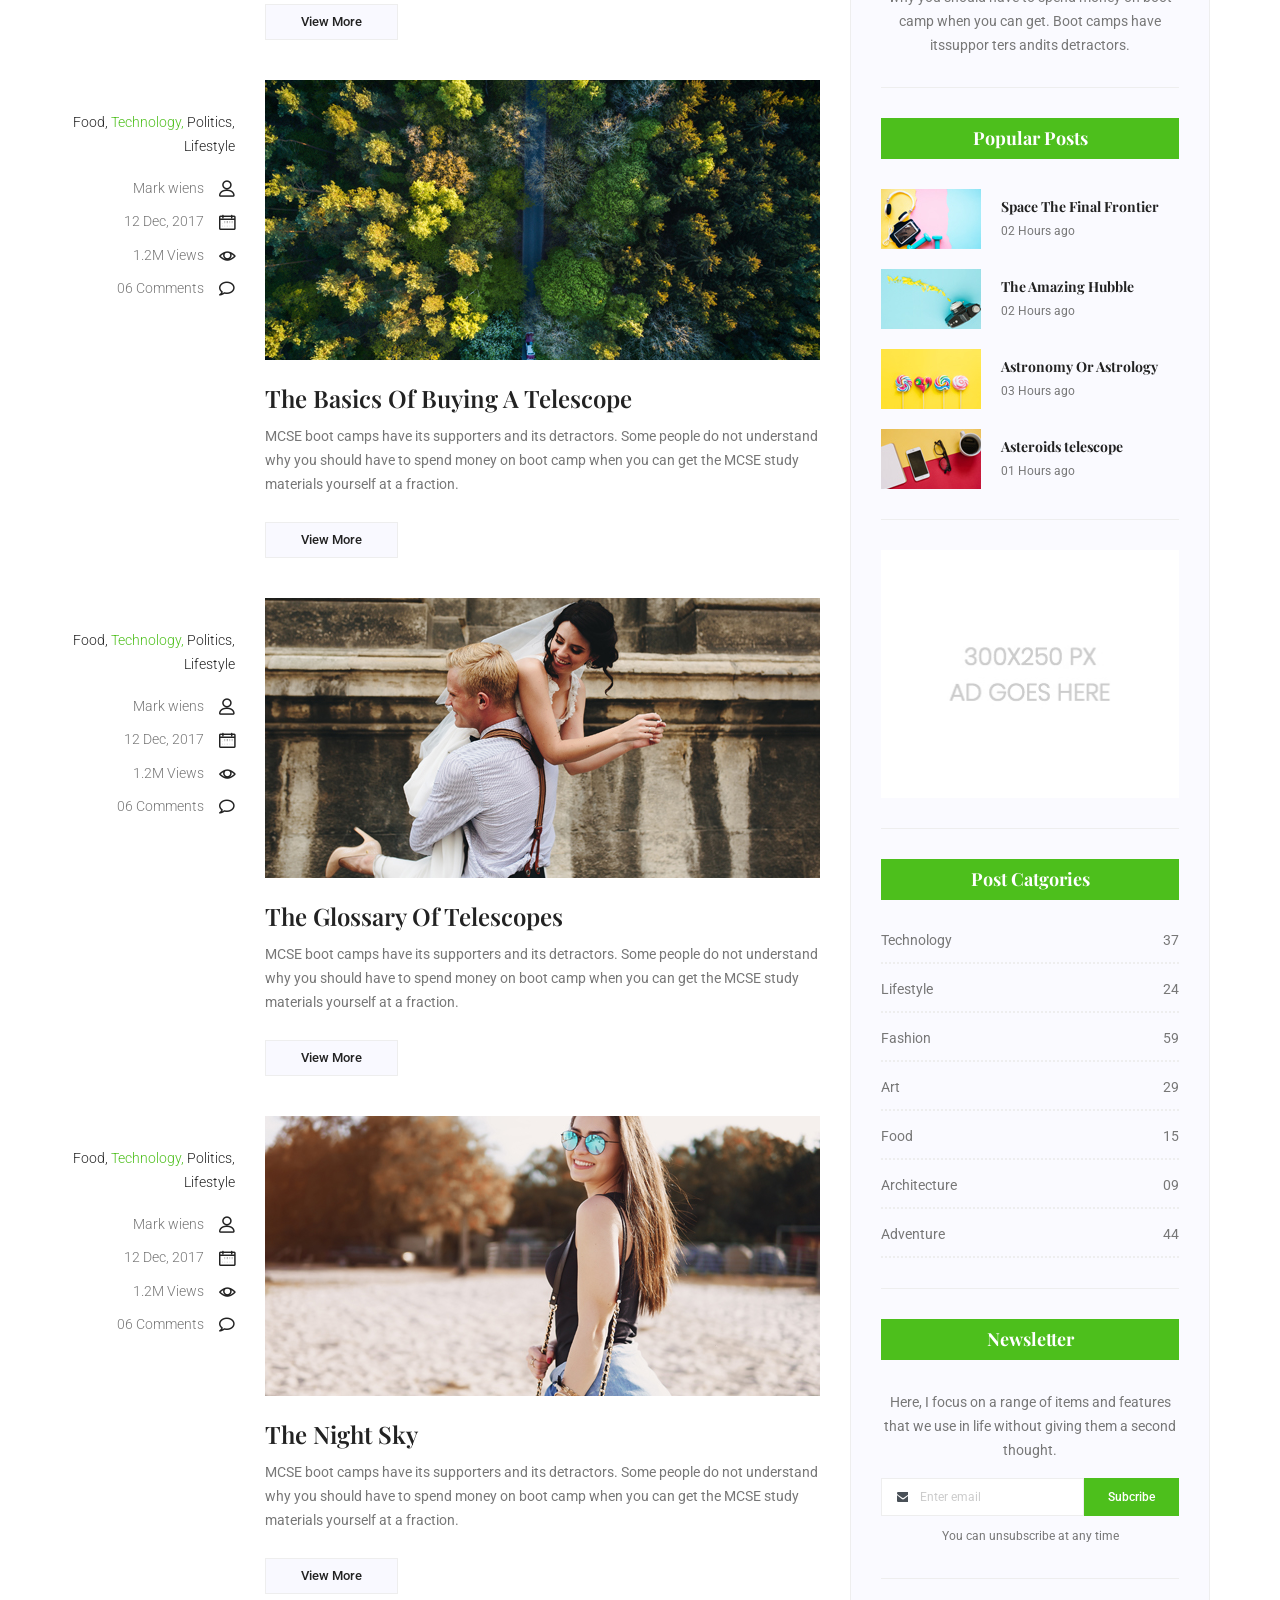
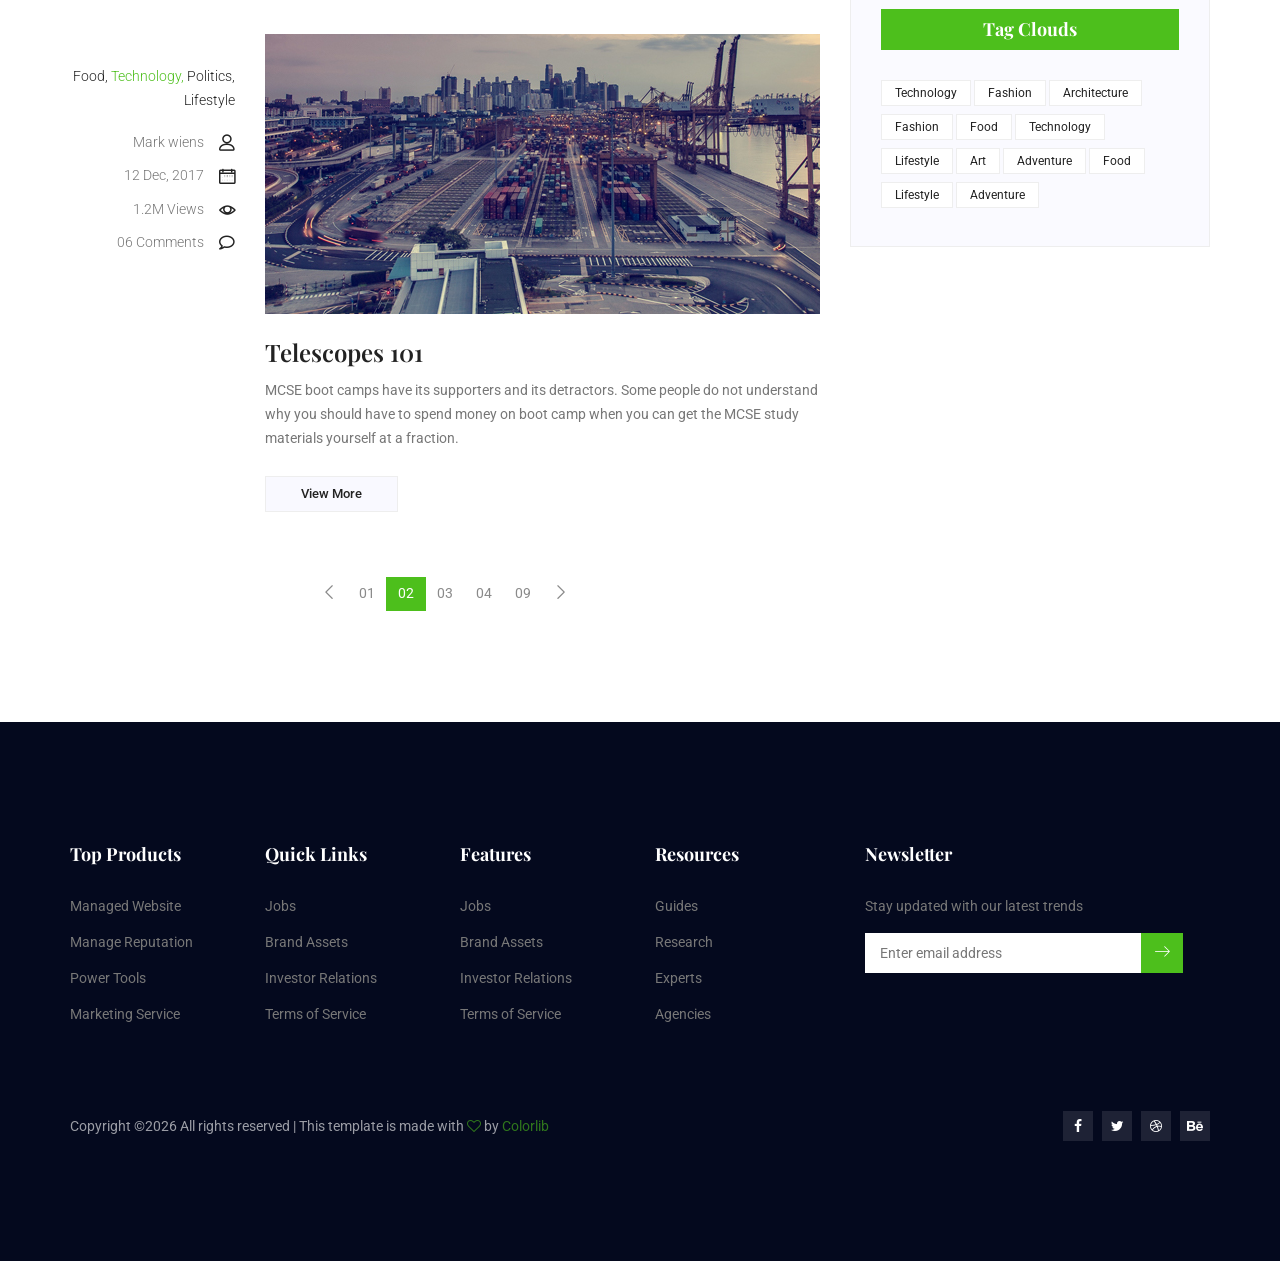
<file: learnit-master/blog.html>
<!doctype html>
<html lang="en">
    <head>
        <!-- Required meta tags -->
        <meta charset="utf-8">
        <meta name="viewport" content="width=device-width, initial-scale=1, shrink-to-fit=no">
        <link rel="icon" href="img/favicon.png" type="image/png">
        <title>Learn IT Education</title>
        <!-- Bootstrap CSS -->
        <link rel="stylesheet" href="css/bootstrap.css">
        <link rel="stylesheet" href="vendors/linericon/style.css">
        <link rel="stylesheet" href="css/font-awesome.min.css">
        <link rel="stylesheet" href="vendors/owl-carousel/owl.carousel.min.css">
        <link rel="stylesheet" href="vendors/lightbox/simpleLightbox.css">
        <link rel="stylesheet" href="vendors/nice-select/css/nice-select.css">
        <link rel="stylesheet" href="vendors/animate-css/animate.css">
        <!-- main css -->
        <link rel="stylesheet" href="css/style.css">
        <link rel="stylesheet" href="css/responsive.css">
    </head>
    <body>
        
        <!--================Header Menu Area =================-->
        <header class="header_area">
           	<div class="top_menu row m0">
           		<div class="container">
					<div class="float-left">
						<ul class="list header_social">
							<li><a href="#"><i class="fa fa-facebook"></i></a></li>
							<li><a href="#"><i class="fa fa-twitter"></i></a></li>
							<li><a href="#"><i class="fa fa-dribbble"></i></a></li>
							<li><a href="#"><i class="fa fa-behance"></i></a></li>
						</ul>
					</div>
					<div class="float-right">
						<a class="dn_btn" href="tel:+4400123654896">+440 012 3654 896</a>
						<a class="dn_btn" href="mailto:support@colorlib.com">support@colorlib.com</a>
					</div>
           		</div>	
           	</div>	
            <div class="main_menu">
            	<nav class="navbar navbar-expand-lg navbar-light">
					<div class="container">
						<!-- Brand and toggle get grouped for better mobile display -->
						<a class="navbar-brand logo_h" href="index.html"><img src="img/logo.png" alt=""></a>
						<button class="navbar-toggler" type="button" data-toggle="collapse" data-target="#navbarSupportedContent" aria-controls="navbarSupportedContent" aria-expanded="false" aria-label="Toggle navigation">
							<span class="icon-bar"></span>
							<span class="icon-bar"></span>
							<span class="icon-bar"></span>
						</button>
						<!-- Collect the nav links, forms, and other content for toggling -->
						<div class="collapse navbar-collapse offset" id="navbarSupportedContent">
							<ul class="nav navbar-nav menu_nav ml-auto">
								<li class="nav-item"><a class="nav-link" href="index.html">Home</a></li> 
								<li class="nav-item"><a class="nav-link" href="about-us.html">About</a></li> 
								<li class="nav-item submenu dropdown">
									<a href="#" class="nav-link dropdown-toggle" data-toggle="dropdown" role="button" aria-haspopup="true" aria-expanded="false">Courses</a>
									<ul class="dropdown-menu">
										<li class="nav-item"><a class="nav-link" href="courses.html">Courses</a>
										<li class="nav-item"><a class="nav-link" href="course-details.html">Course Details</a></li>
									</ul>
								</li> 
								<li class="nav-item submenu dropdown">
									<a href="#" class="nav-link dropdown-toggle" data-toggle="dropdown" role="button" aria-haspopup="true" aria-expanded="false">Pages</a>
									<ul class="dropdown-menu">
										<li class="nav-item"><a class="nav-link" href="elements.html">Elements</a></li>
									</ul>
								</li> 
								<li class="nav-item submenu dropdown active">
									<a href="#" class="nav-link dropdown-toggle" data-toggle="dropdown" role="button" aria-haspopup="true" aria-expanded="false">Blog</a>
									<ul class="dropdown-menu">
										<li class="nav-item"><a class="nav-link" href="blog.html">Blog</a></li>
										<li class="nav-item"><a class="nav-link" href="single-blog.html">Blog Details</a></li>
									</ul>
								</li> 
								<li class="nav-item"><a class="nav-link" href="contact.html">Contact</a></li>
							</ul>
						</div> 
					</div>
            	</nav>
            </div>
        </header>
        <!--================Header Menu Area =================-->
        
        <!--================Home Banner Area =================-->
        <section class="home_banner_area blog_banner">
            <div class="banner_inner d-flex align-items-center">
            	<div class="overlay bg-parallax" data-stellar-ratio="0.9" data-stellar-vertical-offset="0" data-background=""></div>
				<div class="container">
					<div class="blog_b_text text-center">
						<h2>Dude You’re Getting <br /> a Telescope</h2>
						<p>There is a moment in the life of any aspiring astronomer that it is time to buy that first</p>
						<a class="main_btn" href="#">View More</a>
					</div>
				</div>
            </div>
        </section>
        <!--================End Home Banner Area =================-->
        
        <!--================Blog Categorie Area =================-->
        <section class="blog_categorie_area">
            <div class="container">
                <div class="row">
                    <div class="col-lg-4">
                        <div class="categories_post">
                            <img src="img/blog/cat-post/cat-post-3.jpg" alt="post">
                            <div class="categories_details">
                                <div class="categories_text">
                                    <a href="blog-details.html"><h5>Social Life</h5></a>
                                    <div class="border_line"></div>
                                    <p>Enjoy your social life together</p>
                                </div>
                            </div>
                        </div>
                    </div>
                    <div class="col-lg-4">
                        <div class="categories_post">
                            <img src="img/blog/cat-post/cat-post-2.jpg" alt="post">
                            <div class="categories_details">
                                <div class="categories_text">
                                    <a href="blog-details.html"><h5>Politics</h5></a>
                                    <div class="border_line"></div>
                                    <p>Be a part of politics</p>
                                </div>
                            </div>
                        </div>
                    </div>
                    <div class="col-lg-4">
                        <div class="categories_post">
                            <img src="img/blog/cat-post/cat-post-1.jpg" alt="post">
                            <div class="categories_details">
                                <div class="categories_text">
                                    <a href="blog-details.html"><h5>Food</h5></a>
                                    <div class="border_line"></div>
                                    <p>Let the food be finished</p>
                                </div>
                            </div>
                        </div>
                    </div>
                </div>
            </div>
        </section>
        <!--================Blog Categorie Area =================-->
        
        <!--================Blog Area =================-->
        <section class="blog_area">
            <div class="container">
                <div class="row">
                    <div class="col-lg-8">
                        <div class="blog_left_sidebar">
                            <article class="row blog_item">
                               <div class="col-md-3">
                                   <div class="blog_info text-right">
                                        <div class="post_tag">
                                            <a href="#">Food,</a>
                                            <a class="active" href="#">Technology,</a>
                                            <a href="#">Politics,</a>
                                            <a href="#">Lifestyle</a>
                                        </div>
                                        <ul class="blog_meta list">
                                            <li><a href="#">Mark wiens<i class="lnr lnr-user"></i></a></li>
                                            <li><a href="#">12 Dec, 2017<i class="lnr lnr-calendar-full"></i></a></li>
                                            <li><a href="#">1.2M Views<i class="lnr lnr-eye"></i></a></li>
                                            <li><a href="#">06 Comments<i class="lnr lnr-bubble"></i></a></li>
                                        </ul>
                                    </div>
                               </div>
                                <div class="col-md-9">
                                    <div class="blog_post">
                                        <img src="img/blog/main-blog/m-blog-1.jpg" alt="">
                                        <div class="blog_details">
                                            <a href="single-blog.html"><h2>Astronomy Binoculars A Great Alternative</h2></a>
                                            <p>MCSE boot camps have its supporters and its detractors. Some people do not understand why you should have to spend money on boot camp when you can get the MCSE study materials yourself at a fraction.</p>
                                            <a href="single-blog.html" class="white_bg_btn">View More</a>
                                        </div>
                                    </div>
                                </div>
                            </article>
                            <article class="row blog_item">
                               <div class="col-md-3">
                                   <div class="blog_info text-right">
                                        <div class="post_tag">
                                            <a href="#">Food,</a>
                                            <a class="active" href="#">Technology,</a>
                                            <a href="#">Politics,</a>
                                            <a href="#">Lifestyle</a>
                                        </div>
                                        <ul class="blog_meta list">
                                            <li><a href="#">Mark wiens<i class="lnr lnr-user"></i></a></li>
                                            <li><a href="#">12 Dec, 2017<i class="lnr lnr-calendar-full"></i></a></li>
                                            <li><a href="#">1.2M Views<i class="lnr lnr-eye"></i></a></li>
                                            <li><a href="#">06 Comments<i class="lnr lnr-bubble"></i></a></li>
                                        </ul>
                                    </div>
                               </div>
                                <div class="col-md-9">
                                    <div class="blog_post">
                                        <img src="img/blog/main-blog/m-blog-2.jpg" alt="">
                                        <div class="blog_details">
                                            <a href="single-blog.html"><h2>The Basics Of Buying A Telescope</h2></a>
                                            <p>MCSE boot camps have its supporters and its detractors. Some people do not understand why you should have to spend money on boot camp when you can get the MCSE study materials yourself at a fraction.</p>
                                            <a href="single-blog.html" class="white_bg_btn">View More</a>
                                        </div>
                                    </div>
                                </div>
                            </article>
                            <article class="row blog_item">
                               <div class="col-md-3">
                                   <div class="blog_info text-right">
                                        <div class="post_tag">
                                            <a href="#">Food,</a>
                                            <a class="active" href="#">Technology,</a>
                                            <a href="#">Politics,</a>
                                            <a href="#">Lifestyle</a>
                                        </div>
                                        <ul class="blog_meta list">
                                            <li><a href="#">Mark wiens<i class="lnr lnr-user"></i></a></li>
                                            <li><a href="#">12 Dec, 2017<i class="lnr lnr-calendar-full"></i></a></li>
                                            <li><a href="#">1.2M Views<i class="lnr lnr-eye"></i></a></li>
                                            <li><a href="#">06 Comments<i class="lnr lnr-bubble"></i></a></li>
                                        </ul>
                                    </div>
                               </div>
                                <div class="col-md-9">
                                    <div class="blog_post">
                                        <img src="img/blog/main-blog/m-blog-3.jpg" alt="">
                                        <div class="blog_details">
                                            <a href="single-blog.html"><h2>The Glossary Of Telescopes</h2></a>
                                            <p>MCSE boot camps have its supporters and its detractors. Some people do not understand why you should have to spend money on boot camp when you can get the MCSE study materials yourself at a fraction.</p>
                                            <a href="single-blog.html" class="white_bg_btn">View More</a>
                                        </div>
                                    </div>
                                </div>
                            </article>
                            <article class="row blog_item">
                               <div class="col-md-3">
                                   <div class="blog_info text-right">
                                        <div class="post_tag">
                                            <a href="#">Food,</a>
                                            <a class="active" href="#">Technology,</a>
                                            <a href="#">Politics,</a>
                                            <a href="#">Lifestyle</a>
                                        </div>
                                        <ul class="blog_meta list">
                                            <li><a href="#">Mark wiens<i class="lnr lnr-user"></i></a></li>
                                            <li><a href="#">12 Dec, 2017<i class="lnr lnr-calendar-full"></i></a></li>
                                            <li><a href="#">1.2M Views<i class="lnr lnr-eye"></i></a></li>
                                            <li><a href="#">06 Comments<i class="lnr lnr-bubble"></i></a></li>
                                        </ul>
                                    </div>
                               </div>
                                <div class="col-md-9">
                                    <div class="blog_post">
                                        <img src="img/blog/main-blog/m-blog-4.jpg" alt="">
                                        <div class="blog_details">
                                            <a href="single-blog.html"><h2>The Night Sky</h2></a>
                                            <p>MCSE boot camps have its supporters and its detractors. Some people do not understand why you should have to spend money on boot camp when you can get the MCSE study materials yourself at a fraction.</p>
                                            <a href="single-blog.html" class="white_bg_btn">View More</a>
                                        </div>
                                    </div>
                                </div>
                            </article>
                            <article class="row blog_item">
                               <div class="col-md-3">
                                   <div class="blog_info text-right">
                                        <div class="post_tag">
                                            <a href="#">Food,</a>
                                            <a class="active" href="#">Technology,</a>
                                            <a href="#">Politics,</a>
                                            <a href="#">Lifestyle</a>
                                        </div>
                                        <ul class="blog_meta list">
                                            <li><a href="#">Mark wiens<i class="lnr lnr-user"></i></a></li>
                                            <li><a href="#">12 Dec, 2017<i class="lnr lnr-calendar-full"></i></a></li>
                                            <li><a href="#">1.2M Views<i class="lnr lnr-eye"></i></a></li>
                                            <li><a href="#">06 Comments<i class="lnr lnr-bubble"></i></a></li>
                                        </ul>
                                    </div>
                               </div>
                                <div class="col-md-9">
                                    <div class="blog_post">
                                        <img src="img/blog/main-blog/m-blog-5.jpg" alt="">
                                        <div class="blog_details">
                                            <a href="single-blog.html"><h2>Telescopes 101</h2></a>
                                            <p>MCSE boot camps have its supporters and its detractors. Some people do not understand why you should have to spend money on boot camp when you can get the MCSE study materials yourself at a fraction.</p>
                                            <a href="single-blog.html" class="white_bg_btn">View More</a>
                                        </div>
                                    </div>
                                </div>
                            </article>
                            <nav class="blog-pagination justify-content-center d-flex">
		                        <ul class="pagination">
		                            <li class="page-item">
		                                <a href="#" class="page-link" aria-label="Previous">
		                                    <span aria-hidden="true">
		                                        <span class="lnr lnr-chevron-left"></span>
		                                    </span>
		                                </a>
		                            </li>
		                            <li class="page-item"><a href="#" class="page-link">01</a></li>
		                            <li class="page-item active"><a href="#" class="page-link">02</a></li>
		                            <li class="page-item"><a href="#" class="page-link">03</a></li>
		                            <li class="page-item"><a href="#" class="page-link">04</a></li>
		                            <li class="page-item"><a href="#" class="page-link">09</a></li>
		                            <li class="page-item">
		                                <a href="#" class="page-link" aria-label="Next">
		                                    <span aria-hidden="true">
		                                        <span class="lnr lnr-chevron-right"></span>
		                                    </span>
		                                </a>
		                            </li>
		                        </ul>
		                    </nav>
                        </div>
                    </div>
                    <div class="col-lg-4">
                        <div class="blog_right_sidebar">
                            <aside class="single_sidebar_widget search_widget">
                                <div class="input-group">
                                    <input type="text" class="form-control" placeholder="Search Posts">
                                    <span class="input-group-btn">
                                        <button class="btn btn-default" type="button"><i class="lnr lnr-magnifier"></i></button>
                                    </span>
                                </div><!-- /input-group -->
                                <div class="br"></div>
                            </aside>
                            <aside class="single_sidebar_widget author_widget">
                                <img class="author_img rounded-circle" src="img/blog/author.png" alt="">
                                <h4>Charlie Barber</h4>
                                <p>Senior blog writer</p>
                                <div class="social_icon">
                                    <a href="#"><i class="fa fa-facebook"></i></a>
                                    <a href="#"><i class="fa fa-twitter"></i></a>
                                    <a href="#"><i class="fa fa-github"></i></a>
                                    <a href="#"><i class="fa fa-behance"></i></a>
                                </div>
                                <p>Boot camps have its supporters andit sdetractors. Some people do not understand why you should have to spend money on boot camp when you can get. Boot camps have itssuppor ters andits detractors.</p>
                                <div class="br"></div>
                            </aside>
                            <aside class="single_sidebar_widget popular_post_widget">
                                <h3 class="widget_title">Popular Posts</h3>
                                <div class="media post_item">
                                    <img src="img/blog/popular-post/post1.jpg" alt="post">
                                    <div class="media-body">
                                        <a href="blog-details.html"><h3>Space The Final Frontier</h3></a>
                                        <p>02 Hours ago</p>
                                    </div>
                                </div>
                                <div class="media post_item">
                                    <img src="img/blog/popular-post/post2.jpg" alt="post">
                                    <div class="media-body">
                                        <a href="blog-details.html"><h3>The Amazing Hubble</h3></a>
                                        <p>02 Hours ago</p>
                                    </div>
                                </div>
                                <div class="media post_item">
                                    <img src="img/blog/popular-post/post3.jpg" alt="post">
                                    <div class="media-body">
                                        <a href="blog-details.html"><h3>Astronomy Or Astrology</h3></a>
                                        <p>03 Hours ago</p>
                                    </div>
                                </div>
                                <div class="media post_item">
                                    <img src="img/blog/popular-post/post4.jpg" alt="post">
                                    <div class="media-body">
                                        <a href="blog-details.html"><h3>Asteroids telescope</h3></a>
                                        <p>01 Hours ago</p>
                                    </div>
                                </div>
                                <div class="br"></div>
                            </aside>
                            <aside class="single_sidebar_widget ads_widget">
                                <a href="#"><img class="img-fluid" src="img/blog/add.jpg" alt=""></a>
                                <div class="br"></div>
                            </aside>
                            <aside class="single_sidebar_widget post_category_widget">
                                <h4 class="widget_title">Post Catgories</h4>
                                <ul class="list cat-list">
                                    <li>
                                        <a href="#" class="d-flex justify-content-between">
                                            <p>Technology</p>
                                            <p>37</p>
                                        </a>
                                    </li>
                                    <li>
                                        <a href="#" class="d-flex justify-content-between">
                                            <p>Lifestyle</p>
                                            <p>24</p>
                                        </a>
                                    </li>
                                    <li>
                                        <a href="#" class="d-flex justify-content-between">
                                            <p>Fashion</p>
                                            <p>59</p>
                                        </a>
                                    </li>
                                    <li>
                                        <a href="#" class="d-flex justify-content-between">
                                            <p>Art</p>
                                            <p>29</p>
                                        </a>
                                    </li>
                                    <li>
                                        <a href="#" class="d-flex justify-content-between">
                                            <p>Food</p>
                                            <p>15</p>
                                        </a>
                                    </li>
                                    <li>
                                        <a href="#" class="d-flex justify-content-between">
                                            <p>Architecture</p>
                                            <p>09</p>
                                        </a>
                                    </li>
                                    <li>
                                        <a href="#" class="d-flex justify-content-between">
                                            <p>Adventure</p>
                                            <p>44</p>
                                        </a>
                                    </li>															
                                </ul>
                                <div class="br"></div>
                            </aside>
                            <aside class="single-sidebar-widget newsletter_widget">
                                <h4 class="widget_title">Newsletter</h4>
                                <p>
                                Here, I focus on a range of items and features that we use in life without
                                giving them a second thought.
                                </p>
                                <div class="form-group d-flex flex-row">
                                    <div class="input-group">
                                        <div class="input-group-prepend">
                                            <div class="input-group-text"><i class="fa fa-envelope" aria-hidden="true"></i></div>
                                        </div>
                                        <input type="text" class="form-control" id="inlineFormInputGroup" placeholder="Enter email" onfocus="this.placeholder = ''" onblur="this.placeholder = 'Enter email'">
                                    </div>
                                    <a href="#" class="bbtns">Subcribe</a>
                                </div>	
                                <p class="text-bottom">You can unsubscribe at any time</p>	
                                <div class="br"></div>							
                            </aside>
                            <aside class="single-sidebar-widget tag_cloud_widget">
                                <h4 class="widget_title">Tag Clouds</h4>
                                <ul class="list">
                                    <li><a href="#">Technology</a></li>
                                    <li><a href="#">Fashion</a></li>
                                    <li><a href="#">Architecture</a></li>
                                    <li><a href="#">Fashion</a></li>
                                    <li><a href="#">Food</a></li>
                                    <li><a href="#">Technology</a></li>
                                    <li><a href="#">Lifestyle</a></li>
                                    <li><a href="#">Art</a></li>
                                    <li><a href="#">Adventure</a></li>
                                    <li><a href="#">Food</a></li>
                                    <li><a href="#">Lifestyle</a></li>
                                    <li><a href="#">Adventure</a></li>
                                </ul>
                            </aside>
                        </div>
                    </div>
                </div>
            </div>
        </section>
        <!--================Blog Area =================-->
        
        <!--================ start footer Area  =================-->	
        <footer class="footer-area p_120">
            <div class="container">
                <div class="row">
                    <div class="col-lg-2  col-md-6 col-sm-6">
                        <div class="single-footer-widget tp_widgets">
                           <h6 class="footer_title">Top Products</h6>
                            <ul class="list">
                            	<li><a href="#">Managed Website</a></li>
                            	<li><a href="#">Manage Reputation</a></li>
                            	<li><a href="#">Power Tools</a></li>
                            	<li><a href="#">Marketing Service</a></li>
                            </ul>
                        </div>
                    </div>
                    <div class="col-lg-2  col-md-6 col-sm-6">
                        <div class="single-footer-widget tp_widgets">
                           <h6 class="footer_title">Quick Links</h6>
                            <ul class="list">
                            	<li><a href="#">Jobs</a></li>
                            	<li><a href="#">Brand Assets</a></li>
                            	<li><a href="#">Investor Relations</a></li>
                            	<li><a href="#">Terms of Service</a></li>
                            </ul>
                        </div>
                    </div>
                    <div class="col-lg-2  col-md-6 col-sm-6">
                        <div class="single-footer-widget tp_widgets">
                           <h6 class="footer_title">Features</h6>
                            <ul class="list">
                            	<li><a href="#">Jobs</a></li>
                            	<li><a href="#">Brand Assets</a></li>
                            	<li><a href="#">Investor Relations</a></li>
                            	<li><a href="#">Terms of Service</a></li>
                            </ul>
                        </div>
                    </div>
                    <div class="col-lg-2  col-md-6 col-sm-6">
                        <div class="single-footer-widget tp_widgets">
                           <h6 class="footer_title">Resources</h6>
                            <ul class="list">
                            	<li><a href="#">Guides</a></li>
                            	<li><a href="#">Research</a></li>
                            	<li><a href="#">Experts</a></li>
                            	<li><a href="#">Agencies</a></li>
                            </ul>
                        </div>
                    </div>
                    <div class="col-lg-4 col-md-6 col-sm-6">
                        <aside class="f_widget news_widget">
        					<div class="f_title">
        						<h3 class="footer_title">Newsletter</h3>
        					</div>
        					<p>Stay updated with our latest trends</p>
        					<div id="mc_embed_signup">
                                <form target="_blank" action="https://spondonit.us12.list-manage.com/subscribe/post?u=1462626880ade1ac87bd9c93a&amp;id=92a4423d01" method="get" class="subscribe_form relative">
                                	<div class="input-group d-flex flex-row">
                                        <input name="EMAIL" placeholder="Enter email address" onfocus="this.placeholder = ''" onblur="this.placeholder = 'Email Address '" required="" type="email">
                                        <button class="btn sub-btn"><span class="lnr lnr-arrow-right"></span></button>		
                                    </div>				
                                    <div class="mt-10 info"></div>
                                </form>
                            </div>
        				</aside>
                    </div>
                </div>
                <div class="row footer-bottom d-flex justify-content-between align-items-center">
                    <p class="col-lg-8 col-md-8 footer-text m-0"><!-- Link back to Colorlib can't be removed. Template is licensed under CC BY 3.0. -->
Copyright &copy;<script>document.write(new Date().getFullYear());</script> All rights reserved | This template is made with <i class="fa fa-heart-o" aria-hidden="true"></i> by <a href="https://colorlib.com" target="_blank">Colorlib</a>
<!-- Link back to Colorlib can't be removed. Template is licensed under CC BY 3.0. --></p>
                    <div class="col-lg-4 col-md-4 footer-social">
                        <a href="#"><i class="fa fa-facebook"></i></a>
                        <a href="#"><i class="fa fa-twitter"></i></a>
                        <a href="#"><i class="fa fa-dribbble"></i></a>
                        <a href="#"><i class="fa fa-behance"></i></a>
                    </div>
                </div>
            </div>
        </footer>
		<!--================ End footer Area  =================-->
        
        
        
        
        <!-- Optional JavaScript -->
        <!-- jQuery first, then Popper.js, then Bootstrap JS -->
        <script src="js/jquery-3.3.1.min.js"></script>
        <script src="js/popper.js"></script>
        <script src="js/bootstrap.min.js"></script>
        <script src="js/stellar.js"></script>
        <script src="vendors/lightbox/simpleLightbox.min.js"></script>
        <script src="vendors/nice-select/js/jquery.nice-select.min.js"></script>
        <script src="vendors/isotope/imagesloaded.pkgd.min.js"></script>
        <script src="vendors/isotope/isotope.pkgd.min.js"></script>
        <script src="vendors/owl-carousel/owl.carousel.min.js"></script>
        <script src="vendors/jquery-ui/jquery-ui.js"></script>
        <script src="js/jquery.ajaxchimp.min.js"></script>
        <script src="vendors/popup/jquery.magnific-popup.min.js"></script>
        <script src="js/mail-script.js"></script>
        <script src="vendors/counter-up/jquery.waypoints.min.js"></script>
        <script src="vendors/counter-up/jquery.counterup.js"></script>
        <script src="js/theme.js"></script>
    </body>
</html>
</file>
<file: vendors/linericon/style.css>
@font-face {
	font-family: 'Linearicons-Free';
	src:url('fonts/Linearicons-Free.eot?w118d');
	src:url('fonts/Linearicons-Free.eot?#iefixw118d') format('embedded-opentype'),
		url('fonts/Linearicons-Free.woff2?w118d') format('woff2'),
		url('fonts/Linearicons-Free.woff?w118d') format('woff'),
		url('fonts/Linearicons-Free.ttf?w118d') format('truetype'),
		url('fonts/Linearicons-Free.svg?w118d#Linearicons-Free') format('svg');
	font-weight: normal;
	font-style: normal;
}

.lnr {
	font-family: 'Linearicons-Free';
	speak: none;
	font-style: normal;
	font-weight: normal;
	font-variant: normal;
	text-transform: none;
	line-height: 1;

	/* Better Font Rendering =========== */
	-webkit-font-smoothing: antialiased;
	-moz-osx-font-smoothing: grayscale;
}

.lnr-home:before {
	content: "\e800";
}
.lnr-apartment:before {
	content: "\e801";
}
.lnr-pencil:before {
	content: "\e802";
}
.lnr-magic-wand:before {
	content: "\e803";
}
.lnr-drop:before {
	content: "\e804";
}
.lnr-lighter:before {
	content: "\e805";
}
.lnr-poop:before {
	content: "\e806";
}
.lnr-sun:before {
	content: "\e807";
}
.lnr-moon:before {
	content: "\e808";
}
.lnr-cloud:before {
	content: "\e809";
}
.lnr-cloud-upload:before {
	content: "\e80a";
}
.lnr-cloud-download:before {
	content: "\e80b";
}
.lnr-cloud-sync:before {
	content: "\e80c";
}
.lnr-cloud-check:before {
	content: "\e80d";
}
.lnr-database:before {
	content: "\e80e";
}
.lnr-lock:before {
	content: "\e80f";
}
.lnr-cog:before {
	content: "\e810";
}
.lnr-trash:before {
	content: "\e811";
}
.lnr-dice:before {
	content: "\e812";
}
.lnr-heart:before {
	content: "\e813";
}
.lnr-star:before {
	content: "\e814";
}
.lnr-star-half:before {
	content: "\e815";
}
.lnr-star-empty:before {
	content: "\e816";
}
.lnr-flag:before {
	content: "\e817";
}
.lnr-envelope:before {
	content: "\e818";
}
.lnr-paperclip:before {
	content: "\e819";
}
.lnr-inbox:before {
	content: "\e81a";
}
.lnr-eye:before {
	content: "\e81b";
}
.lnr-printer:before {
	content: "\e81c";
}
.lnr-file-empty:before {
	content: "\e81d";
}
.lnr-file-add:before {
	content: "\e81e";
}
.lnr-enter:before {
	content: "\e81f";
}
.lnr-exit:before {
	content: "\e820";
}
.lnr-graduation-hat:before {
	content: "\e821";
}
.lnr-license:before {
	content: "\e822";
}
.lnr-music-note:before {
	content: "\e823";
}
.lnr-film-play:before {
	content: "\e824";
}
.lnr-camera-video:before {
	content: "\e825";
}
.lnr-camera:before {
	content: "\e826";
}
.lnr-picture:before {
	content: "\e827";
}
.lnr-book:before {
	content: "\e828";
}
.lnr-bookmark:before {
	content: "\e829";
}
.lnr-user:before {
	content: "\e82a";
}
.lnr-users:before {
	content: "\e82b";
}
.lnr-shirt:before {
	content: "\e82c";
}
.lnr-store:before {
	content: "\e82d";
}
.lnr-cart:before {
	content: "\e82e";
}
.lnr-tag:before {
	content: "\e82f";
}
.lnr-phone-handset:before {
	content: "\e830";
}
.lnr-phone:before {
	content: "\e831";
}
.lnr-pushpin:before {
	content: "\e832";
}
.lnr-map-marker:before {
	content: "\e833";
}
.lnr-map:before {
	content: "\e834";
}
.lnr-location:before {
	content: "\e835";
}
.lnr-calendar-full:before {
	content: "\e836";
}
.lnr-keyboard:before {
	content: "\e837";
}
.lnr-spell-check:before {
	content: "\e838";
}
.lnr-screen:before {
	content: "\e839";
}
.lnr-smartphone:before {
	content: "\e83a";
}
.lnr-tablet:before {
	content: "\e83b";
}
.lnr-laptop:before {
	content: "\e83c";
}
.lnr-laptop-phone:before {
	content: "\e83d";
}
.lnr-power-switch:before {
	content: "\e83e";
}
.lnr-bubble:before {
	content: "\e83f";
}
.lnr-heart-pulse:before {
	content: "\e840";
}
.lnr-construction:before {
	content: "\e841";
}
.lnr-pie-chart:before {
	content: "\e842";
}
.lnr-chart-bars:before {
	content: "\e843";
}
.lnr-gift:before {
	content: "\e844";
}
.lnr-diamond:before {
	content: "\e845";
}
.lnr-linearicons:before {
	content: "\e846";
}
.lnr-dinner:before {
	content: "\e847";
}
.lnr-coffee-cup:before {
	content: "\e848";
}
.lnr-leaf:before {
	content: "\e849";
}
.lnr-paw:before {
	content: "\e84a";
}
.lnr-rocket:before {
	content: "\e84b";
}
.lnr-briefcase:before {
	content: "\e84c";
}
.lnr-bus:before {
	content: "\e84d";
}
.lnr-car:before {
	content: "\e84e";
}
.lnr-train:before {
	content: "\e84f";
}
.lnr-bicycle:before {
	content: "\e850";
}
.lnr-wheelchair:before {
	content: "\e851";
}
.lnr-select:before {
	content: "\e852";
}
.lnr-earth:before {
	content: "\e853";
}
.lnr-smile:before {
	content: "\e854";
}
.lnr-sad:before {
	content: "\e855";
}
.lnr-neutral:before {
	content: "\e856";
}
.lnr-mustache:before {
	content: "\e857";
}
.lnr-alarm:before {
	content: "\e858";
}
.lnr-bullhorn:before {
	content: "\e859";
}
.lnr-volume-high:before {
	content: "\e85a";
}
.lnr-volume-medium:before {
	content: "\e85b";
}
.lnr-volume-low:before {
	content: "\e85c";
}
.lnr-volume:before {
	content: "\e85d";
}
.lnr-mic:before {
	content: "\e85e";
}
.lnr-hourglass:before {
	content: "\e85f";
}
.lnr-undo:before {
	content: "\e860";
}
.lnr-redo:before {
	content: "\e861";
}
.lnr-sync:before {
	content: "\e862";
}
.lnr-history:before {
	content: "\e863";
}
.lnr-clock:before {
	content: "\e864";
}
.lnr-download:before {
	content: "\e865";
}
.lnr-upload:before {
	content: "\e866";
}
.lnr-enter-down:before {
	content: "\e867";
}
.lnr-exit-up:before {
	content: "\e868";
}
.lnr-bug:before {
	content: "\e869";
}
.lnr-code:before {
	content: "\e86a";
}
.lnr-link:before {
	content: "\e86b";
}
.lnr-unlink:before {
	content: "\e86c";
}
.lnr-thumbs-up:before {
	content: "\e86d";
}
.lnr-thumbs-down:before {
	content: "\e86e";
}
.lnr-magnifier:before {
	content: "\e86f";
}
.lnr-cross:before {
	content: "\e870";
}
.lnr-menu:before {
	content: "\e871";
}
.lnr-list:before {
	content: "\e872";
}
.lnr-chevron-up:before {
	content: "\e873";
}
.lnr-chevron-down:before {
	content: "\e874";
}
.lnr-chevron-left:before {
	content: "\e875";
}
.lnr-chevron-right:before {
	content: "\e876";
}
.lnr-arrow-up:before {
	content: "\e877";
}
.lnr-arrow-down:before {
	content: "\e878";
}
.lnr-arrow-left:before {
	content: "\e879";
}
.lnr-arrow-right:before {
	content: "\e87a";
}
.lnr-move:before {
	content: "\e87b";
}
.lnr-warning:before {
	content: "\e87c";
}
.lnr-question-circle:before {
	content: "\e87d";
}
.lnr-menu-circle:before {
	content: "\e87e";
}
.lnr-checkmark-circle:before {
	content: "\e87f";
}
.lnr-cross-circle:before {
	content: "\e880";
}
.lnr-plus-circle:before {
	content: "\e881";
}
.lnr-circle-minus:before {
	content: "\e882";
}
.lnr-arrow-up-circle:before {
	content: "\e883";
}
.lnr-arrow-down-circle:before {
	content: "\e884";
}
.lnr-arrow-left-circle:before {
	content: "\e885";
}
.lnr-arrow-right-circle:before {
	content: "\e886";
}
.lnr-chevron-up-circle:before {
	content: "\e887";
}
.lnr-chevron-down-circle:before {
	content: "\e888";
}
.lnr-chevron-left-circle:before {
	content: "\e889";
}
.lnr-chevron-right-circle:before {
	content: "\e88a";
}
.lnr-crop:before {
	content: "\e88b";
}
.lnr-frame-expand:before {
	content: "\e88c";
}
.lnr-frame-contract:before {
	content: "\e88d";
}
.lnr-layers:before {
	content: "\e88e";
}
.lnr-funnel:before {
	content: "\e88f";
}
.lnr-text-format:before {
	content: "\e890";
}
.lnr-text-format-remove:before {
	content: "\e891";
}
.lnr-text-size:before {
	content: "\e892";
}
.lnr-bold:before {
	content: "\e893";
}
.lnr-italic:before {
	content: "\e894";
}
.lnr-underline:before {
	content: "\e895";
}
.lnr-strikethrough:before {
	content: "\e896";
}
.lnr-highlight:before {
	content: "\e897";
}
.lnr-text-align-left:before {
	content: "\e898";
}
.lnr-text-align-center:before {
	content: "\e899";
}
.lnr-text-align-right:before {
	content: "\e89a";
}
.lnr-text-align-justify:before {
	content: "\e89b";
}
.lnr-line-spacing:before {
	content: "\e89c";
}
.lnr-indent-increase:before {
	content: "\e89d";
}
.lnr-indent-decrease:before {
	content: "\e89e";
}
.lnr-pilcrow:before {
	content: "\e89f";
}
.lnr-direction-ltr:before {
	content: "\e8a0";
}
.lnr-direction-rtl:before {
	content: "\e8a1";
}
.lnr-page-break:before {
	content: "\e8a2";
}
.lnr-sort-alpha-asc:before {
	content: "\e8a3";
}
.lnr-sort-amount-asc:before {
	content: "\e8a4";
}
.lnr-hand:before {
	content: "\e8a5";
}
.lnr-pointer-up:before {
	content: "\e8a6";
}
.lnr-pointer-right:before {
	content: "\e8a7";
}
.lnr-pointer-down:before {
	content: "\e8a8";
}
.lnr-pointer-left:before {
	content: "\e8a9";
}
</file>
<file: vendors/nice-select/css/nice-select.css>
.nice-select {
  -webkit-tap-highlight-color: transparent;
  background-color: #fff;
  border-radius: 5px;
  border: solid 1px #e8e8e8;
  box-sizing: border-box;
  clear: both;
  cursor: pointer;
  display: block;
  float: left;
  font-family: inherit;
  font-size: 14px;
  font-weight: normal;
  height: 42px;
  line-height: 40px;
  outline: none;
  padding-left: 18px;
  padding-right: 30px;
  position: relative;
  text-align: left !important;
  -webkit-transition: all 0.2s ease-in-out;
  transition: all 0.2s ease-in-out;
  -webkit-user-select: none;
     -moz-user-select: none;
      -ms-user-select: none;
          user-select: none;
  white-space: nowrap;
  width: auto; }
  .nice-select:hover {
    border-color: #dbdbdb; }
  .nice-select:active, .nice-select.open, .nice-select:focus {
    border-color: #999; }
  .nice-select:after {
    border-bottom: 2px solid #999;
    border-right: 2px solid #999;
    content: '';
    display: block;
    height: 5px;
    margin-top: -4px;
    pointer-events: none;
    position: absolute;
    right: 12px;
    top: 50%;
    -webkit-transform-origin: 66% 66%;
        -ms-transform-origin: 66% 66%;
            transform-origin: 66% 66%;
    -webkit-transform: rotate(45deg);
        -ms-transform: rotate(45deg);
            transform: rotate(45deg);
    -webkit-transition: all 0.15s ease-in-out;
    transition: all 0.15s ease-in-out;
    width: 5px; }
  .nice-select.open:after {
    -webkit-transform: rotate(-135deg);
        -ms-transform: rotate(-135deg);
            transform: rotate(-135deg); }
  .nice-select.open .list {
    opacity: 1;
    pointer-events: auto;
    -webkit-transform: scale(1) translateY(0);
        -ms-transform: scale(1) translateY(0);
            transform: scale(1) translateY(0); }
  .nice-select.disabled {
    border-color: #ededed;
    color: #999;
    pointer-events: none; }
    .nice-select.disabled:after {
      border-color: #cccccc; }
  .nice-select.wide {
    width: 100%; }
    .nice-select.wide .list {
      left: 0 !important;
      right: 0 !important; }
  .nice-select.right {
    float: right; }
    .nice-select.right .list {
      left: auto;
      right: 0; }
  .nice-select.small {
    font-size: 12px;
    height: 36px;
    line-height: 34px; }
    .nice-select.small:after {
      height: 4px;
      width: 4px; }
    .nice-select.small .option {
      line-height: 34px;
      min-height: 34px; }
  .nice-select .list {
    background-color: #fff;
    border-radius: 5px;
    box-shadow: 0 0 0 1px rgba(68, 68, 68, 0.11);
    box-sizing: border-box;
    margin-top: 4px;
    opacity: 0;
    overflow: hidden;
    padding: 0;
    pointer-events: none;
    position: absolute;
    top: 100%;
    left: 0;
    -webkit-transform-origin: 50% 0;
        -ms-transform-origin: 50% 0;
            transform-origin: 50% 0;
    -webkit-transform: scale(0.75) translateY(-21px);
        -ms-transform: scale(0.75) translateY(-21px);
            transform: scale(0.75) translateY(-21px);
    -webkit-transition: all 0.2s cubic-bezier(0.5, 0, 0, 1.25), opacity 0.15s ease-out;
    transition: all 0.2s cubic-bezier(0.5, 0, 0, 1.25), opacity 0.15s ease-out;
    z-index: 9; }
    .nice-select .list:hover .option:not(:hover) {
      background-color: transparent !important; }
  .nice-select .option {
    cursor: pointer;
    font-weight: 400;
    line-height: 40px;
    list-style: none;
    min-height: 40px;
    outline: none;
    padding-left: 18px;
    padding-right: 29px;
    text-align: left;
    -webkit-transition: all 0.2s;
    transition: all 0.2s; }
    .nice-select .option:hover, .nice-select .option.focus, .nice-select .option.selected.focus {
      background-color: #f6f6f6; }
    .nice-select .option.selected {
      font-weight: bold; }
    .nice-select .option.disabled {
      background-color: transparent;
      color: #999;
      cursor: default; }

.no-csspointerevents .nice-select .list {
  display: none; }

.no-csspointerevents .nice-select.open .list {
  display: block; }
</file>
<file: css/style.css>
/*----------------------------------------------------
@File: Default Styles
@Author: Rocky Ahmed
@URL: http://wethemez.com
Author E-mail: rockybd1995@gmail.com

This file contains the styling for the actual theme, this
is the file you need to edit to change the look of the
theme.
---------------------------------------------------- */
/*=====================================================================
@Template Name: Builder Construction 
@Author: Rocky Ahmed
@Developed By: Rocky Ahmed
@Developer URL: http://rocky.wethemez.com
Author E-mail: rockybd1995@gmail.com

@Default Styles

Table of Content:
01/ Variables
02/ predefin
03/ header
04/ button
05/ banner
06/ breadcrumb
07/ about
08/ team
09/ project 
10/ price 
11/ team 
12/ blog 
13/ video  
14/ features  
15/ career  
16/ contact 
17/ footer

=====================================================================*/
/*----------------------------------------------------*/
/*font Variables*/
/*Color Variables*/
/*=================== fonts ====================*/
@import url("https://fonts.googleapis.com/css?family=Playfair+Display:400,700,900|Roboto:300,400,500,700");
/*---------------------------------------------------- */
/*----------------------------------------------------*/
.list {
  list-style: none;
  margin: 0px;
  padding: 0px; }

a {
  text-decoration: none;
  transition: all 0.3s ease-in-out; }
  a:hover, a:focus {
    text-decoration: none;
    outline: none; }

.row.m0 {
  margin: 0px; }

body {
  line-height: 24px;
  font-size: 14px;
  font-family: "Roboto", sans-serif;
  font-weight: normal;
  color: #777777; }

h1, h2, h3, h4, h5, h6 {
  font-family: "Playfair Display", serif;
  font-weight: bold; }

.clo {
  color: #1870a8; }

.bla {
  color: #000000; }

button:focus {
  outline: none;
  box-shadow: none; }

.p_120 {
  padding-top: 120px;
  padding-bottom: 120px; }

.pad_top {
  padding-top: 120px; }

.mt-25 {
  margin-top: 25px; }

@media (min-width: 1200px) {
  .container {
    max-width: 1170px; } }

@media (min-width: 1620px) {
  .box_1620 {
    max-width: 1650px;
    margin: auto; } }
/* Main Title Area css
============================================================================================ */
.main_title {
  text-align: center;
  max-width: 680px;
  margin: 0px auto 75px; }
  .main_title h2 {
    font-family: "Playfair Display", serif;
    font-size: 36px;
    color: #222222;
    margin-bottom: 12px; }
  .main_title p {
    font-size: 14px;
    font-family: "Roboto", sans-serif;
    font-weight: normal;
    line-height: 24px;
    color: #777777;
    margin-bottom: 0px; }

/* End Main Title Area css
============================================================================================ */
/*---------------------------------------------------- */
/*----------------------------------------------------*/
.header_area {
  position: absolute;
  width: 100%;
  top: 0;
  left: 0;
  z-index: 99;
  transition: background 0.4s, all 0.3s linear; }
  .header_area .navbar {
    background: transparent;
    padding: 0px;
    border: 0px;
    border-radius: 0px; }
    .header_area .navbar .nav .nav-item {
      margin-right: 45px; }
      .header_area .navbar .nav .nav-item .nav-link {
        font: 500 12px/80px "Roboto", sans-serif;
        text-transform: uppercase;
        color: #222222;
        padding: 0px;
        display: inline-block; }
        .header_area .navbar .nav .nav-item .nav-link:after {
          display: none; }
      .header_area .navbar .nav .nav-item:hover .nav-link, .header_area .navbar .nav .nav-item.active .nav-link {
        color: #1870a8; }
      .header_area .navbar .nav .nav-item.submenu {
        position: relative; }
        .header_area .navbar .nav .nav-item.submenu ul {
          border: none;
          padding: 0px;
          border-radius: 0px;
          box-shadow: none;
          margin: 0px;
          background: #fff;
          box-shadow: 0px 3px 16px 0px rgba(0, 0, 0, 0.1); }
          @media (min-width: 992px) {
            .header_area .navbar .nav .nav-item.submenu ul {
              position: absolute;
              top: 120%;
              left: 0px;
              min-width: 200px;
              text-align: left;
              opacity: 0;
              transition: all 300ms ease-in;
              visibility: hidden;
              display: block;
              border: none;
              padding: 0px;
              border-radius: 0px; } }
          .header_area .navbar .nav .nav-item.submenu ul:before {
            content: "";
            width: 0;
            height: 0;
            border-style: solid;
            border-width: 10px 10px 0 10px;
            border-color: #eeeeee transparent transparent transparent;
            position: absolute;
            right: 24px;
            top: 45px;
            z-index: 3;
            opacity: 0;
            transition: all 400ms linear; }
          .header_area .navbar .nav .nav-item.submenu ul .nav-item {
            display: block;
            float: none;
            margin-right: 0px;
            border-bottom: 1px solid #ededed;
            margin-left: 0px;
            transition: all 0.4s linear; }
            .header_area .navbar .nav .nav-item.submenu ul .nav-item .nav-link {
              line-height: 45px;
              color: #222222;
              padding: 0px 30px;
              transition: all 150ms linear;
              display: block;
              margin-right: 0px; }
            .header_area .navbar .nav .nav-item.submenu ul .nav-item:last-child {
              border-bottom: none; }
            .header_area .navbar .nav .nav-item.submenu ul .nav-item:hover .nav-link {
              background: #1870a8;
              color: #fff; }
        @media (min-width: 992px) {
          .header_area .navbar .nav .nav-item.submenu:hover ul {
            visibility: visible;
            opacity: 1;
            top: 100%; } }
        .header_area .navbar .nav .nav-item.submenu:hover ul .nav-item {
          margin-top: 0px; }
      .header_area .navbar .nav .nav-item:last-child {
        margin-right: 0px; }
    .header_area .navbar .search {
      font-size: 12px;
      line-height: 60px;
      display: inline-block;
      color: #222222;
      margin-left: 80px; }
      .header_area .navbar .search i {
        font-weight: 600; }
  .header_area + section, .header_area + row, .header_area + div {
    margin-top: 122px; }
  .header_area.navbar_fixed .main_menu {
    position: fixed;
    width: 100%;
    top: -70px;
    left: 0;
    right: 0;
    background: #fff;
    transform: translateY(70px);
    transition: transform 500ms ease, background 500ms ease;
    -webkit-transition: transform 500ms ease, background 500ms ease;
    box-shadow: 0px 3px 16px 0px rgba(0, 0, 0, 0.1); }
    .header_area.navbar_fixed .main_menu .navbar .nav .nav-item .nav-link {
      line-height: 70px; }

.top_menu {
  background: #f9f9ff; }
  .top_menu .header_social li {
    display: inline-block;
    margin-right: 15px; }
    .top_menu .header_social li a {
      font-size: 14px;
      color: #777777;
      display: inline-block;
      line-height: 42px;
      transition: all 300ms linear 0s; }
    .top_menu .header_social li:last-child {
      margin-right: 0px; }
    .top_menu .header_social li:hover a {
      color: #1870a8; }
  .top_menu .dn_btn {
    line-height: 42px;
    display: inline-block;
    font-size: 12px;
    margin-right: 30px;
    font-family: "Roboto", sans-serif;
    font-weight: normal;
    color: #777777;
    transition: all 300ms linear 0s; }
    .top_menu .dn_btn:hover {
      color: #1870a8; }
    .top_menu .dn_btn:last-child {
      margin-right: 0px; }
  .top_menu .lan_pack {
    height: 30px;
    border: 1px solid #eeeeee;
    border-radius: 3px;
    line-height: 28px;
    font-size: 12px;
    font-family: "Roboto", sans-serif;
    font-weight: 500;
    padding-left: 19px;
    padding-right: 36px;
    color: #777777;
    background: #f9f9ff;
    margin-right: 5px;
    margin-top: 8px; }
    .top_menu .lan_pack .current {
      color: #777777; }
    .top_menu .lan_pack:after {
      content: "\f0d7";
      border: none !important;
      font: normal normal normal 12px/1 FontAwesome;
      transform: rotate(0deg);
      height: auto;
      margin-top: -6px;
      right: 20px; }

/*---------------------------------------------------- */
/*----------------------------------------------------*/
/* Home Banner Area css
============================================================================================ */
.home_banner_area {
  position: relative;
  z-index: 1;
  min-height: 780px; }
  .home_banner_area .banner_inner {
    position: relative;
    overflow: hidden;
    width: 100%;
    min-height: 780px; }
    .home_banner_area .banner_inner .overlay {
      background: url(../img/banner/home-banner.jpg) no-repeat scroll center center;
      position: absolute;
      left: 0;
      right: 0;
      top: 0;
      height: 121%;
      bottom: 0;
      z-index: -1; }
    .home_banner_area .banner_inner .banner_content {
      color: #fff; }
      .home_banner_area .banner_inner .banner_content h5 {
        text-transform: uppercase;
        font-family: "Roboto", sans-serif;
        font-size: 14px;
        font-weight: normal;
        margin-bottom: 15px; }
      .home_banner_area .banner_inner .banner_content h3 {
        font-size: 42px;
        font-family: "Playfair Display", serif;
        font-weight: 900;
        margin-bottom: 20px; }
      .home_banner_area .banner_inner .banner_content p {
        font-size: 14px;
        line-height: 24px;
        font-family: "Roboto", sans-serif;
        font-weight: normal;
        max-width: 620px;
        margin: auto; }
      .home_banner_area .banner_inner .banner_content .main_btn {
        margin-top: 40px; }

.blog_banner {
  min-height: 660px;
  position: relative;
  z-index: 1;
  overflow: hidden;
  margin-bottom: 0px; }
  .blog_banner .banner_inner {
    background: #04091e;
    position: relative;
    overflow: hidden;
    width: 100%;
    min-height: 660px;
    z-index: 1; }
    .blog_banner .banner_inner .overlay {
      background: url(../img/banner/banner-2.jpg) no-repeat scroll center center;
      opacity: .5;
      height: 125%;
      position: absolute;
      left: 0px;
      top: 0px;
      width: 100%;
      z-index: -1; }
    .blog_banner .banner_inner .blog_b_text {
      max-width: 700px;
      margin: auto;
      color: #fff; }
      .blog_banner .banner_inner .blog_b_text h2 {
        font-size: 60px;
        font-weight: bold;
        font-family: "Playfair Display", serif;
        line-height: 66px;
        margin-bottom: 15px; }
      .blog_banner .banner_inner .blog_b_text p {
        font-size: 16px;
        margin-bottom: 35px; }
      .blog_banner .banner_inner .blog_b_text .white_bg_btn {
        line-height: 42px;
        padding: 0px 45px; }

.banner_box {
  max-width: 1620px;
  margin: auto; }

.banner_area {
  position: relative;
  z-index: 1;
  min-height: 300px; }
  .banner_area .banner_inner {
    position: relative;
    overflow: hidden;
    width: 100%;
    min-height: 300px;
    background: #04091e;
    z-index: 1; }
    .banner_area .banner_inner .overlay {
      background: url(../img/banner/banner.jpg) no-repeat scroll center center;
      position: absolute;
      left: 0;
      right: 0;
      top: 0;
      height: 125%;
      bottom: 0;
      z-index: -1;
      opacity: .6; }
    .banner_area .banner_inner .banner_content h2 {
      color: #fff;
      font-size: 48px;
      font-family: "Playfair Display", serif;
      margin-bottom: 0px;
      font-weight: bold; }
    .banner_area .banner_inner .banner_content .page_link a {
      font-size: 14px;
      color: #fff;
      font-family: "Roboto", sans-serif;
      margin-right: 32px;
      position: relative; }
      .banner_area .banner_inner .banner_content .page_link a:before {
        content: "\e87a";
        font-family: 'Linearicons-Free';
        position: absolute;
        right: -25px;
        top: 50%;
        transform: translateY(-50%); }
      .banner_area .banner_inner .banner_content .page_link a:last-child {
        margin-right: 0px; }
        .banner_area .banner_inner .banner_content .page_link a:last-child:before {
          display: none; }
      .banner_area .banner_inner .banner_content .page_link a:hover {
        color: #1870a8; }

/* End Home Banner Area css
============================================================================================ */
/*---------------------------------------------------- */
/*----------------------------------------------------*/
/* Latest Blog Area css
============================================================================================ */
.latest_blog_inner {
  margin-bottom: -30px; }

.l_blog_item {
  margin-bottom: 30px; }
  .l_blog_item .date {
    font-size: 13px;
    font-family: "Roboto", sans-serif;
    font-weight: normal;
    color: #777777;
    margin-top: 20px;
    display: block;
    margin-bottom: 15px; }
  .l_blog_item h4 {
    font-size: 18px;
    line-height: 24px;
    color: #222222;
    border-bottom: 1px solid #eeeeee;
    padding-bottom: 20px;
    margin-bottom: 20px;
    transition: all 300ms linear 0s; }
  .l_blog_item p {
    margin-bottom: 0px; }
  .l_blog_item:hover h4 {
    color: #1870a8; }

/* End Latest Blog Area css
============================================================================================ */
/*================= latest_blog_area css =============*/
.single-recent-blog-post {
  margin-bottom: 30px; }
  .single-recent-blog-post .thumb {
    overflow: hidden; }
    .single-recent-blog-post .thumb img {
      transition: all 0.7s linear; }
  .single-recent-blog-post .details {
    padding-top: 30px; }
    .single-recent-blog-post .details .sec_h4 {
      line-height: 24px;
      padding: 10px 0px 13px;
      transition: all 0.3s linear; }
      .single-recent-blog-post .details .sec_h4:hover {
        color: #777777; }
  .single-recent-blog-post .date {
    font-size: 14px;
    line-height: 24px;
    font-weight: 400; }
  .single-recent-blog-post:hover img {
    transform: scale(1.23) rotate(10deg); }

.tags .tag_btn {
  font-size: 12px;
  font-weight: 500;
  line-height: 20px;
  border: 1px solid #eeeeee;
  display: inline-block;
  padding: 1px 18px;
  text-align: center;
  color: #222222; }
  .tags .tag_btn:before {
    background: #1870a8; }
  .tags .tag_btn + .tag_btn {
    margin-left: 2px; }

/*========= blog_categorie_area css ===========*/
.blog_categorie_area {
  padding-top: 80px;
  padding-bottom: 80px; }

.categories_post {
  position: relative;
  text-align: center;
  cursor: pointer; }
  .categories_post img {
    max-width: 100%; }
  .categories_post .categories_details {
    position: absolute;
    top: 20px;
    left: 20px;
    right: 20px;
    bottom: 20px;
    background: rgba(34, 34, 34, 0.8);
    color: #fff;
    transition: all 0.3s linear;
    display: flex;
    align-items: center;
    justify-content: center; }
    .categories_post .categories_details h5 {
      margin-bottom: 0px;
      font-size: 18px;
      line-height: 26px;
      text-transform: uppercase;
      color: #fff;
      position: relative; }
    .categories_post .categories_details p {
      font-weight: 300;
      font-size: 14px;
      line-height: 26px;
      margin-bottom: 0px; }
    .categories_post .categories_details .border_line {
      margin: 10px 0px;
      background: #fff;
      width: 100%;
      height: 1px; }
  .categories_post:hover .categories_details {
    background: rgba(77, 191, 28, 0.85); }

/*============ blog_left_sidebar css ==============*/
.blog_item {
  margin-bottom: 40px; }

.blog_info {
  padding-top: 30px; }
  .blog_info .post_tag {
    padding-bottom: 20px; }
    .blog_info .post_tag a {
      font: 300 14px/21px "Roboto", sans-serif;
      color: #222222; }
      .blog_info .post_tag a:hover {
        color: #777777; }
      .blog_info .post_tag a.active {
        color: #1870a8; }
  .blog_info .blog_meta li a {
    font: 300 14px/20px "Roboto", sans-serif;
    color: #777777;
    vertical-align: middle;
    padding-bottom: 12px;
    display: inline-block; }
    .blog_info .blog_meta li a i {
      color: #222222;
      font-size: 16px;
      font-weight: 600;
      padding-left: 15px;
      line-height: 20px;
      vertical-align: middle; }
    .blog_info .blog_meta li a:hover {
      color: #1870a8; }

.blog_post img {
  max-width: 100%; }

.blog_details {
  padding-top: 20px; }
  .blog_details h2 {
    font-size: 24px;
    line-height: 36px;
    color: #222222;
    font-weight: 600;
    transition: all 0.3s linear; }
    .blog_details h2:hover {
      color: #1870a8; }
  .blog_details p {
    margin-bottom: 26px; }

.view_btn {
  font-size: 14px;
  line-height: 36px;
  display: inline-block;
  color: #222222;
  font-weight: 500;
  padding: 0px 30px;
  background: #fff; }

.blog_right_sidebar {
  border: 1px solid #eeeeee;
  background: #fafaff;
  padding: 30px; }
  .blog_right_sidebar .widget_title {
    font-size: 18px;
    line-height: 25px;
    background: #1870a8;
    text-align: center;
    color: #fff;
    padding: 8px 0px;
    margin-bottom: 30px; }
  .blog_right_sidebar .search_widget .input-group .form-control {
    font-size: 14px;
    line-height: 29px;
    border: 0px;
    width: 100%;
    font-weight: 300;
    color: #fff;
    padding-left: 20px;
    border-radius: 45px;
    z-index: 0;
    background: #1870a8; }
    .blog_right_sidebar .search_widget .input-group .form-control.placeholder {
      color: #fff; }
    .blog_right_sidebar .search_widget .input-group .form-control:-moz-placeholder {
      color: #fff; }
    .blog_right_sidebar .search_widget .input-group .form-control::-moz-placeholder {
      color: #fff; }
    .blog_right_sidebar .search_widget .input-group .form-control::-webkit-input-placeholder {
      color: #fff; }
    .blog_right_sidebar .search_widget .input-group .form-control:focus {
      box-shadow: none; }
  .blog_right_sidebar .search_widget .input-group .btn-default {
    position: absolute;
    right: 20px;
    background: transparent;
    border: 0px;
    box-shadow: none;
    font-size: 14px;
    color: #fff;
    padding: 0px;
    top: 50%;
    transform: translateY(-50%);
    z-index: 1; }
  .blog_right_sidebar .author_widget {
    text-align: center; }
    .blog_right_sidebar .author_widget h4 {
      font-size: 18px;
      line-height: 20px;
      color: #222222;
      margin-bottom: 5px;
      margin-top: 30px; }
    .blog_right_sidebar .author_widget p {
      margin-bottom: 0px; }
    .blog_right_sidebar .author_widget .social_icon {
      padding: 7px 0px 15px; }
      .blog_right_sidebar .author_widget .social_icon a {
        font-size: 14px;
        color: #222222;
        transition: all 0.2s linear; }
        .blog_right_sidebar .author_widget .social_icon a + a {
          margin-left: 20px; }
        .blog_right_sidebar .author_widget .social_icon a:hover {
          color: #1870a8; }
  .blog_right_sidebar .popular_post_widget .post_item .media-body {
    justify-content: center;
    align-self: center;
    padding-left: 20px; }
    .blog_right_sidebar .popular_post_widget .post_item .media-body h3 {
      font-size: 14px;
      line-height: 20px;
      color: #222222;
      margin-bottom: 4px;
      transition: all 0.3s linear; }
      .blog_right_sidebar .popular_post_widget .post_item .media-body h3:hover {
        color: #1870a8; }
    .blog_right_sidebar .popular_post_widget .post_item .media-body p {
      font-size: 12px;
      line-height: 21px;
      margin-bottom: 0px; }
  .blog_right_sidebar .popular_post_widget .post_item + .post_item {
    margin-top: 20px; }
  .blog_right_sidebar .post_category_widget .cat-list li {
    border-bottom: 2px dotted #eee;
    transition: all 0.3s ease 0s;
    padding-bottom: 12px; }
    .blog_right_sidebar .post_category_widget .cat-list li a {
      font-size: 14px;
      line-height: 20px;
      color: #777; }
      .blog_right_sidebar .post_category_widget .cat-list li a p {
        margin-bottom: 0px; }
    .blog_right_sidebar .post_category_widget .cat-list li + li {
      padding-top: 15px; }
    .blog_right_sidebar .post_category_widget .cat-list li:hover {
      border-color: #1870a8; }
      .blog_right_sidebar .post_category_widget .cat-list li:hover a {
        color: #1870a8; }
  .blog_right_sidebar .newsletter_widget {
    text-align: center; }
    .blog_right_sidebar .newsletter_widget .form-group {
      margin-bottom: 8px; }
    .blog_right_sidebar .newsletter_widget .input-group-prepend {
      margin-right: -1px; }
    .blog_right_sidebar .newsletter_widget .input-group-text {
      background: #fff;
      border-radius: 0px;
      vertical-align: top;
      font-size: 12px;
      line-height: 36px;
      padding: 0px 0px 0px 15px;
      border: 1px solid #eeeeee;
      border-right: 0px; }
    .blog_right_sidebar .newsletter_widget .form-control {
      font-size: 12px;
      line-height: 24px;
      color: #cccccc;
      border: 1px solid #eeeeee;
      border-left: 0px;
      border-radius: 0px; }
      .blog_right_sidebar .newsletter_widget .form-control.placeholder {
        color: #cccccc; }
      .blog_right_sidebar .newsletter_widget .form-control:-moz-placeholder {
        color: #cccccc; }
      .blog_right_sidebar .newsletter_widget .form-control::-moz-placeholder {
        color: #cccccc; }
      .blog_right_sidebar .newsletter_widget .form-control::-webkit-input-placeholder {
        color: #cccccc; }
      .blog_right_sidebar .newsletter_widget .form-control:focus {
        outline: none;
        box-shadow: none; }
    .blog_right_sidebar .newsletter_widget .bbtns {
      background: #1870a8;
      color: #fff;
      font-size: 12px;
      line-height: 38px;
      display: inline-block;
      font-weight: 500;
      padding: 0px 24px 0px 24px;
      border-radius: 0; }
    .blog_right_sidebar .newsletter_widget .text-bottom {
      font-size: 12px; }
  .blog_right_sidebar .tag_cloud_widget ul li {
    display: inline-block; }
    .blog_right_sidebar .tag_cloud_widget ul li a {
      display: inline-block;
      border: 1px solid #eee;
      background: #fff;
      padding: 0px 13px;
      margin-bottom: 8px;
      transition: all 0.3s ease 0s;
      color: #222222;
      font-size: 12px; }
      .blog_right_sidebar .tag_cloud_widget ul li a:hover {
        background: #1870a8;
        color: #fff; }
  .blog_right_sidebar .br {
    width: 100%;
    height: 1px;
    background: #eeeeee;
    margin: 30px 0px; }

.blog-pagination {
  padding-top: 25px;
  padding-bottom: 95px; }
  .blog-pagination .page-link {
    border-radius: 0; }
  .blog-pagination .page-item {
    border: none; }

.page-link {
  background: transparent;
  font-weight: 400; }

.blog-pagination .page-item.active .page-link {
  background-color: #1870a8;
  border-color: transparent;
  color: #fff; }

.blog-pagination .page-link {
  position: relative;
  display: block;
  padding: 0.5rem 0.75rem;
  margin-left: -1px;
  line-height: 1.25;
  color: #8a8a8a;
  border: none; }

.blog-pagination .page-link .lnr {
  font-weight: 600; }

.blog-pagination .page-item:last-child .page-link,
.blog-pagination .page-item:first-child .page-link {
  border-radius: 0; }

.blog-pagination .page-link:hover {
  color: #fff;
  text-decoration: none;
  background-color: #1870a8;
  border-color: #eee; }

/*============ Start Blog Single Styles  =============*/
.single-post-area .social-links {
  padding-top: 10px; }
  .single-post-area .social-links li {
    display: inline-block;
    margin-bottom: 10px; }
    .single-post-area .social-links li a {
      color: #cccccc;
      padding: 7px;
      font-size: 14px;
      transition: all 0.2s linear; }
      .single-post-area .social-links li a:hover {
        color: #222222; }
.single-post-area .blog_details {
  padding-top: 26px; }
  .single-post-area .blog_details p {
    margin-bottom: 10px; }
.single-post-area .quotes {
  margin-top: 20px;
  margin-bottom: 30px;
  padding: 24px 35px 24px 30px;
  background-color: white;
  box-shadow: -20.84px 21.58px 30px 0px rgba(176, 176, 176, 0.1);
  font-size: 14px;
  line-height: 24px;
  color: #777;
  font-style: italic; }
.single-post-area .arrow {
  position: absolute; }
  .single-post-area .arrow .lnr {
    font-size: 20px;
    font-weight: 600; }
.single-post-area .thumb .overlay-bg {
  background: rgba(0, 0, 0, 0.8); }
.single-post-area .navigation-area {
  border-top: 1px solid #eee;
  padding-top: 30px;
  margin-top: 60px; }
  .single-post-area .navigation-area p {
    margin-bottom: 0px; }
  .single-post-area .navigation-area h4 {
    font-size: 18px;
    line-height: 25px;
    color: #222222; }
  .single-post-area .navigation-area .nav-left {
    text-align: left; }
    .single-post-area .navigation-area .nav-left .thumb {
      margin-right: 20px;
      background: #000; }
      .single-post-area .navigation-area .nav-left .thumb img {
        transition: all 300ms linear 0s; }
    .single-post-area .navigation-area .nav-left .lnr {
      margin-left: 20px;
      opacity: 0;
      transition: all 300ms linear 0s; }
    .single-post-area .navigation-area .nav-left:hover .lnr {
      opacity: 1; }
    .single-post-area .navigation-area .nav-left:hover .thumb img {
      opacity: .5; }
    @media (max-width: 767px) {
      .single-post-area .navigation-area .nav-left {
        margin-bottom: 30px; } }
  .single-post-area .navigation-area .nav-right {
    text-align: right; }
    .single-post-area .navigation-area .nav-right .thumb {
      margin-left: 20px;
      background: #000; }
      .single-post-area .navigation-area .nav-right .thumb img {
        transition: all 300ms linear 0s; }
    .single-post-area .navigation-area .nav-right .lnr {
      margin-right: 20px;
      opacity: 0;
      transition: all 300ms linear 0s; }
    .single-post-area .navigation-area .nav-right:hover .lnr {
      opacity: 1; }
    .single-post-area .navigation-area .nav-right:hover .thumb img {
      opacity: .5; }
@media (max-width: 991px) {
  .single-post-area .sidebar-widgets {
    padding-bottom: 0px; } }

.comments-area {
  background: #fafaff;
  border: 1px solid #eee;
  padding: 50px 30px;
  margin-top: 50px; }
  @media (max-width: 414px) {
    .comments-area {
      padding: 50px 8px; } }
  .comments-area h4 {
    text-align: center;
    margin-bottom: 50px;
    color: #222222;
    font-size: 18px; }
  .comments-area h5 {
    font-size: 16px;
    margin-bottom: 0px; }
  .comments-area a {
    color: #222222; }
  .comments-area .comment-list {
    padding-bottom: 48px; }
    .comments-area .comment-list:last-child {
      padding-bottom: 0px; }
    .comments-area .comment-list.left-padding {
      padding-left: 25px; }
    @media (max-width: 413px) {
      .comments-area .comment-list .single-comment h5 {
        font-size: 12px; }
      .comments-area .comment-list .single-comment .date {
        font-size: 11px; }
      .comments-area .comment-list .single-comment .comment {
        font-size: 10px; } }
  .comments-area .thumb {
    margin-right: 20px; }
  .comments-area .date {
    font-size: 13px;
    color: #cccccc;
    margin-bottom: 13px; }
  .comments-area .comment {
    color: #777777;
    margin-bottom: 0px; }
  .comments-area .btn-reply {
    background-color: #fff;
    color: #222222;
    border: 1px solid #eee;
    padding: 2px 18px;
    font-size: 12px;
    display: block;
    font-weight: 600;
    transition: all 300ms linear 0s; }
    .comments-area .btn-reply:hover {
      background-color: #1870a8;
      color: #fff; }

.comment-form {
  background: #fafaff;
  text-align: center;
  border: 1px solid #eee;
  padding: 47px 30px 43px;
  margin-top: 50px;
  margin-bottom: 40px; }
  .comment-form h4 {
    text-align: center;
    margin-bottom: 50px;
    font-size: 18px;
    line-height: 22px;
    color: #222222; }
  .comment-form .name {
    padding-left: 0px; }
    @media (max-width: 767px) {
      .comment-form .name {
        padding-right: 0px;
        margin-bottom: 1rem; } }
  .comment-form .email {
    padding-right: 0px; }
    @media (max-width: 991px) {
      .comment-form .email {
        padding-left: 0px; } }
  .comment-form .form-control {
    padding: 8px 20px;
    background: #fff;
    border: none;
    border-radius: 0px;
    width: 100%;
    font-size: 14px;
    color: #777777;
    border: 1px solid transparent; }
    .comment-form .form-control:focus {
      box-shadow: none;
      border: 1px solid #eee; }
  .comment-form textarea.form-control {
    height: 140px;
    resize: none; }
  .comment-form ::-webkit-input-placeholder {
    /* Chrome/Opera/Safari */
    font-size: 13px;
    color: #777; }
  .comment-form ::-moz-placeholder {
    /* Firefox 19+ */
    font-size: 13px;
    color: #777; }
  .comment-form :-ms-input-placeholder {
    /* IE 10+ */
    font-size: 13px;
    color: #777; }
  .comment-form :-moz-placeholder {
    /* Firefox 18- */
    font-size: 13px;
    color: #777; }

/*============ End Blog Single Styles  =============*/
/*---------------------------------------------------- */
/*----------------------------------------------------*/
/* Reservation Form Area css
============================================================================================ */
.reservation_form_area .res_form_inner {
  max-width: 555px;
  margin: auto;
  box-shadow: 0px 10px 30px 0px rgba(153, 153, 153, 0.1);
  padding: 75px 50px;
  position: relative; }
  .reservation_form_area .res_form_inner:before {
    content: "";
    background: url(../img/contact-shap-1.png);
    position: absolute;
    left: -125px;
    height: 421px;
    width: 98px;
    top: 50%;
    transform: translateY(-50%); }
  .reservation_form_area .res_form_inner:after {
    content: "";
    background: url(../img/contact-shap-2.png);
    position: absolute;
    right: -125px;
    height: 421px;
    width: 98px;
    top: 50%;
    transform: translateY(-50%); }

.reservation_form .form-group input {
  height: 40px;
  border-radius: 0px;
  border: 1px solid #eeeeee;
  outline: none;
  box-shadow: none;
  padding: 0px 15px;
  font-size: 13px;
  font-family: "Roboto", sans-serif;
  font-weight: 300;
  color: #999999; }
  .reservation_form .form-group input.placeholder {
    font-size: 13px;
    font-family: "Roboto", sans-serif;
    font-weight: 300;
    color: #999999; }
  .reservation_form .form-group input:-moz-placeholder {
    font-size: 13px;
    font-family: "Roboto", sans-serif;
    font-weight: 300;
    color: #999999; }
  .reservation_form .form-group input::-moz-placeholder {
    font-size: 13px;
    font-family: "Roboto", sans-serif;
    font-weight: 300;
    color: #999999; }
  .reservation_form .form-group input::-webkit-input-placeholder {
    font-size: 13px;
    font-family: "Roboto", sans-serif;
    font-weight: 300;
    color: #999999; }
.reservation_form .form-group .res_select {
  height: 40px;
  border: 1px solid #eeeeee;
  border-radius: 0px;
  width: 100%;
  padding: 0px 15px;
  line-height: 36px; }
  .reservation_form .form-group .res_select .current {
    font-size: 13px;
    font-family: "Roboto", sans-serif;
    font-weight: 300;
    color: #999999; }
  .reservation_form .form-group .res_select:after {
    content: "\e874";
    font-family: 'Linearicons-Free';
    color: #cccccc;
    transform: rotate(0deg);
    border: none;
    margin-top: -17px;
    font-size: 13px;
    right: 22px; }
.reservation_form .form-group:last-child {
  text-align: center; }

/* End Reservation Form Area css
============================================================================================ */
/*============== contact_area css ================*/
.mapBox {
  height: 420px;
  margin-bottom: 80px; }

.contact_info .info_item {
  position: relative;
  padding-left: 45px; }
  .contact_info .info_item i {
    position: absolute;
    left: 0;
    top: 0;
    font-size: 20px;
    line-height: 24px;
    color: #1870a8;
    font-weight: 600; }
  .contact_info .info_item h6 {
    font-size: 16px;
    line-height: 24px;
    color: "Roboto", sans-serif;
    font-weight: bold;
    margin-bottom: 0px;
    color: #222222; }
    .contact_info .info_item h6 a {
      color: #222222; }
  .contact_info .info_item p {
    font-size: 14px;
    line-height: 24px;
    padding: 2px 0px; }

.contact_form .form-group {
  margin-bottom: 10px; }
  .contact_form .form-group .form-control {
    font-size: 13px;
    line-height: 26px;
    color: #999;
    border: 1px solid #eeeeee;
    font-family: "Roboto", sans-serif;
    border-radius: 0px;
    padding-left: 20px; }
    .contact_form .form-group .form-control:focus {
      box-shadow: none;
      outline: none; }
    .contact_form .form-group .form-control.placeholder {
      color: #999; }
    .contact_form .form-group .form-control:-moz-placeholder {
      color: #999; }
    .contact_form .form-group .form-control::-moz-placeholder {
      color: #999; }
    .contact_form .form-group .form-control::-webkit-input-placeholder {
      color: #999; }
  .contact_form .form-group textarea {
    resize: none; }
    .contact_form .form-group textarea.form-control {
      height: 140px; }
.contact_form .submit_btn {
  margin-top: 20px;
  cursor: pointer; }

/* Contact Success and error Area css
============================================================================================ */
.modal-message .modal-dialog {
  position: absolute;
  top: 36%;
  left: 50%;
  transform: translateX(-50%) translateY(-50%) !important;
  margin: 0px;
  max-width: 500px;
  width: 100%; }
  .modal-message .modal-dialog .modal-content .modal-header {
    text-align: center;
    display: block;
    border-bottom: none;
    padding-top: 50px;
    padding-bottom: 50px; }
    .modal-message .modal-dialog .modal-content .modal-header .close {
      position: absolute;
      right: -15px;
      top: -15px;
      padding: 0px;
      color: #fff;
      opacity: 1;
      cursor: pointer; }
    .modal-message .modal-dialog .modal-content .modal-header h2 {
      display: block;
      text-align: center;
      color: #1870a8;
      padding-bottom: 10px;
      font-family: "Roboto", sans-serif; }
    .modal-message .modal-dialog .modal-content .modal-header p {
      display: block; }

/* End Contact Success and error Area css
============================================================================================ */
/*---------------------------------------------------- */
/*----------------------------------------------------*/
/* Clients Logo Area css
============================================================================================ */
.clients_logo_area .clients_slider .item {
  text-align: center; }
  .clients_logo_area .clients_slider .item img {
    width: auto;
    text-align: center;
    display: block;
    margin: auto;
    line-height: 70px;
    opacity: .5;
    transition: all 300ms linear 0s; }
  .clients_logo_area .clients_slider .item:hover img {
    opacity: 1; }

/* End Clients Logo Area css
============================================================================================ */
/*---------------------------------------------------- */
/*----------------------------------------------------*/
/*============== Elements Area css ================*/
.mb-20 {
  margin-bottom: 20px; }

.mb-30 {
  margin-bottom: 30px; }

.sample-text-area {
  padding: 100px 0px; }
  .sample-text-area .title_color {
    margin-bottom: 30px; }
  .sample-text-area p {
    line-height: 26px; }
    .sample-text-area p b {
      font-weight: bold;
      color: #1870a8; }
    .sample-text-area p i {
      color: #1870a8;
      font-style: italic; }
    .sample-text-area p sup {
      color: #1870a8;
      font-style: italic; }
    .sample-text-area p sub {
      color: #1870a8;
      font-style: italic; }
    .sample-text-area p del {
      color: #1870a8; }
    .sample-text-area p u {
      color: #1870a8; }

/*============== End Elements Area css ================*/
/*==============Elements Button Area css ================*/
.elements_button .title_color {
  margin-bottom: 30px;
  color: #222222; }

.title_color {
  color: #222222; }

.button-group-area {
  margin-top: 15px; }
  .button-group-area:nth-child(odd) {
    margin-top: 40px; }
  .button-group-area:first-child {
    margin-top: 0px; }
  .button-group-area .theme_btn {
    margin-right: 10px; }
  .button-group-area .white_btn {
    margin-right: 10px; }
  .button-group-area .link {
    text-decoration: underline;
    color: #222222;
    background: transparent; }
    .button-group-area .link:hover {
      color: #fff; }
  .button-group-area .disable {
    background: transparent;
    color: #007bff;
    cursor: not-allowed; }
    .button-group-area .disable:before {
      display: none; }

.primary {
  background: #52c5fd; }
  .primary:before {
    background: #2faae6; }

.success {
  background: #4cd3e3; }
  .success:before {
    background: #2ebccd; }

.info {
  background: #38a4ff; }
  .info:before {
    background: #298cdf; }

.warning {
  background: #f4e700; }
  .warning:before {
    background: #e1d608; }

.danger {
  background: #f54940; }
  .danger:before {
    background: #e13b33; }

.primary-border {
  background: transparent;
  border: 1px solid #52c5fd;
  color: #52c5fd; }
  .primary-border:before {
    background: #52c5fd; }

.success-border {
  background: transparent;
  border: 1px solid #4cd3e3;
  color: #4cd3e3; }
  .success-border:before {
    background: #4cd3e3; }

.info-border {
  background: transparent;
  border: 1px solid #38a4ff;
  color: #38a4ff; }
  .info-border:before {
    background: #38a4ff; }

.warning-border {
  background: #fff;
  border: 1px solid #f4e700;
  color: #f4e700; }
  .warning-border:before {
    background: #f4e700; }

.danger-border {
  background: transparent;
  border: 1px solid #f54940;
  color: #f54940; }
  .danger-border:before {
    background: #f54940; }

.link-border {
  background: transparent;
  border: 1px solid #1870a8;
  color: #1870a8; }
  .link-border:before {
    background: #1870a8; }

.radius {
  border-radius: 3px; }

.circle {
  border-radius: 20px; }

.arrow span {
  padding-left: 5px; }

.e-large {
  line-height: 50px;
  padding-top: 0px;
  padding-bottom: 0px; }

.large {
  line-height: 45px;
  padding-top: 0px;
  padding-bottom: 0px; }

.medium {
  line-height: 30px;
  padding-top: 0px;
  padding-bottom: 0px; }

.small {
  line-height: 25px;
  padding-top: 0px;
  padding-bottom: 0px; }

.general {
  line-height: 38px;
  padding-top: 0px;
  padding-bottom: 0px; }

/*==============End Elements Button Area css ================*/
/* =================================== */
/*  Elements Page Styles
/* =================================== */
/*---------- Start Elements Page -------------*/
.generic-banner {
  margin-top: 60px;
  text-align: center; }

.generic-banner .height {
  height: 600px; }

@media (max-width: 767.98px) {
  .generic-banner .height {
    height: 400px; } }
.generic-banner .generic-banner-content h2 {
  line-height: 1.2em;
  margin-bottom: 20px; }

@media (max-width: 991.98px) {
  .generic-banner .generic-banner-content h2 br {
    display: none; } }
.generic-banner .generic-banner-content p {
  text-align: center;
  font-size: 16px; }

@media (max-width: 991.98px) {
  .generic-banner .generic-banner-content p br {
    display: none; } }
.generic-content h1 {
  font-weight: 600; }

.about-generic-area {
  background: #fff; }

.about-generic-area p {
  margin-bottom: 20px; }

.white-bg {
  background: #fff; }

.section-top-border {
  padding: 50px 0;
  border-top: 1px dotted #eee; }

.switch-wrap {
  margin-bottom: 10px; }

.switch-wrap p {
  margin: 0; }

/*---------- End Elements Page -------------*/
.sample-text-area {
  padding: 100px 0 70px 0; }

.sample-text {
  margin-bottom: 0; }

.text-heading {
  margin-bottom: 30px;
  font-size: 24px; }

.typo-list {
  margin-bottom: 10px; }

@media (max-width: 767px) {
  .typo-sec {
    margin-bottom: 30px; } }
@media (max-width: 767px) {
  .element-wrap {
    margin-top: 30px; } }
b, sup, sub, u, del {
  color: #f8b600; }

h1 {
  font-size: 36px; }

h2 {
  font-size: 30px; }

h3 {
  font-size: 24px; }

h4 {
  font-size: 18px; }

h5 {
  font-size: 16px; }

h6 {
  font-size: 14px; }

.typography h1, .typography h2, .typography h3, .typography h4, .typography h5, .typography h6 {
  color: #777777; }

.button-area .border-top-generic {
  padding: 70px 15px;
  border-top: 1px dotted #eee; }

.button-group-area .genric-btn {
  margin-right: 10px;
  margin-top: 10px; }

.button-group-area .genric-btn:last-child {
  margin-right: 0; }

.circle {
  border-radius: 20px; }

.genric-btn {
  display: inline-block;
  outline: none;
  line-height: 40px;
  padding: 0 30px;
  font-size: .8em;
  text-align: center;
  text-decoration: none;
  font-weight: 500;
  cursor: pointer;
  -webkit-transition: all 0.3s ease 0s;
  -moz-transition: all 0.3s ease 0s;
  -o-transition: all 0.3s ease 0s;
  transition: all 0.3s ease 0s; }

.genric-btn:focus {
  outline: none; }

.genric-btn.e-large {
  padding: 0 40px;
  line-height: 50px; }

.genric-btn.large {
  line-height: 45px; }

.genric-btn.medium {
  line-height: 30px; }

.genric-btn.small {
  line-height: 25px; }

.genric-btn.radius {
  border-radius: 3px; }

.genric-btn.circle {
  border-radius: 20px; }

.genric-btn.arrow {
  display: -webkit-inline-box;
  display: -ms-inline-flexbox;
  display: inline-flex;
  -webkit-box-align: center;
  -ms-flex-align: center;
  align-items: center; }

.genric-btn.arrow span {
  margin-left: 10px; }

.genric-btn.default {
  color: #222222;
  background: #f9f9ff;
  border: 1px solid transparent; }

.genric-btn.default:hover {
  border: 1px solid #f9f9ff;
  background: #fff; }

.genric-btn.default-border {
  border: 1px solid #f9f9ff;
  background: #fff; }

.genric-btn.default-border:hover {
  color: #222222;
  background: #f9f9ff;
  border: 1px solid transparent; }

.genric-btn.primary {
  color: #fff;
  background: #f8b600;
  border: 1px solid transparent; }

.genric-btn.primary:hover {
  color: #f8b600;
  border: 1px solid #f8b600;
  background: #fff; }

.genric-btn.primary-border {
  color: #f8b600;
  border: 1px solid #f8b600;
  background: #fff; }

.genric-btn.primary-border:hover {
  color: #fff;
  background: #f8b600;
  border: 1px solid transparent; }

.genric-btn.success {
  color: #fff;
  background: #4cd3e3;
  border: 1px solid transparent; }

.genric-btn.success:hover {
  color: #4cd3e3;
  border: 1px solid #4cd3e3;
  background: #fff; }

.genric-btn.success-border {
  color: #4cd3e3;
  border: 1px solid #4cd3e3;
  background: #fff; }

.genric-btn.success-border:hover {
  color: #fff;
  background: #4cd3e3;
  border: 1px solid transparent; }

.genric-btn.info {
  color: #fff;
  background: #38a4ff;
  border: 1px solid transparent; }

.genric-btn.info:hover {
  color: #38a4ff;
  border: 1px solid #38a4ff;
  background: #fff; }

.genric-btn.info-border {
  color: #38a4ff;
  border: 1px solid #38a4ff;
  background: #fff; }

.genric-btn.info-border:hover {
  color: #fff;
  background: #38a4ff;
  border: 1px solid transparent; }

.genric-btn.warning {
  color: #fff;
  background: #f4e700;
  border: 1px solid transparent; }

.genric-btn.warning:hover {
  color: #f4e700;
  border: 1px solid #f4e700;
  background: #fff; }

.genric-btn.warning-border {
  color: #f4e700;
  border: 1px solid #f4e700;
  background: #fff; }

.genric-btn.warning-border:hover {
  color: #fff;
  background: #f4e700;
  border: 1px solid transparent; }

.genric-btn.danger {
  color: #fff;
  background: #f44a40;
  border: 1px solid transparent; }

.genric-btn.danger:hover {
  color: #f44a40;
  border: 1px solid #f44a40;
  background: #fff; }

.genric-btn.danger-border {
  color: #f44a40;
  border: 1px solid #f44a40;
  background: #fff; }

.genric-btn.danger-border:hover {
  color: #fff;
  background: #f44a40;
  border: 1px solid transparent; }

.genric-btn.link {
  color: #222222;
  background: #f9f9ff;
  text-decoration: underline;
  border: 1px solid transparent; }

.genric-btn.link:hover {
  color: #222222;
  border: 1px solid #f9f9ff;
  background: #fff; }

.genric-btn.link-border {
  color: #222222;
  border: 1px solid #f9f9ff;
  background: #fff;
  text-decoration: underline; }

.genric-btn.link-border:hover {
  color: #222222;
  background: #f9f9ff;
  border: 1px solid transparent; }

.genric-btn.disable {
  color: #222222, 0.3;
  background: #f9f9ff;
  border: 1px solid transparent;
  cursor: not-allowed; }

.generic-blockquote {
  padding: 30px 50px 30px 30px;
  background: #fff;
  border-left: 2px solid #f8b600; }

@media (max-width: 991px) {
  .progress-table-wrap {
    overflow-x: scroll; } }
.progress-table {
  background: #fff;
  padding: 15px 0px 30px 0px;
  min-width: 800px; }

.progress-table .serial {
  width: 11.83%;
  padding-left: 30px; }

.progress-table .country {
  width: 28.07%; }

.progress-table .visit {
  width: 19.74%; }

.progress-table .percentage {
  width: 40.36%;
  padding-right: 50px; }

.progress-table .table-head {
  display: flex; }

.progress-table .table-head .serial, .progress-table .table-head .country, .progress-table .table-head .visit, .progress-table .table-head .percentage {
  color: #222222;
  line-height: 40px;
  text-transform: uppercase;
  font-weight: 500; }

.progress-table .table-row {
  padding: 15px 0;
  border-top: 1px solid #edf3fd;
  display: flex; }

.progress-table .table-row .serial, .progress-table .table-row .country, .progress-table .table-row .visit, .progress-table .table-row .percentage {
  display: flex;
  align-items: center; }

.progress-table .table-row .country img {
  margin-right: 15px; }

.progress-table .table-row .percentage .progress {
  width: 80%;
  border-radius: 0px;
  background: transparent; }

.progress-table .table-row .percentage .progress .progress-bar {
  height: 5px;
  line-height: 5px; }

.progress-table .table-row .percentage .progress .progress-bar.color-1 {
  background-color: #6382e6; }

.progress-table .table-row .percentage .progress .progress-bar.color-2 {
  background-color: #e66686; }

.progress-table .table-row .percentage .progress .progress-bar.color-3 {
  background-color: #f09359; }

.progress-table .table-row .percentage .progress .progress-bar.color-4 {
  background-color: #73fbaf; }

.progress-table .table-row .percentage .progress .progress-bar.color-5 {
  background-color: #73fbaf; }

.progress-table .table-row .percentage .progress .progress-bar.color-6 {
  background-color: #6382e6; }

.progress-table .table-row .percentage .progress .progress-bar.color-7 {
  background-color: #a367e7; }

.progress-table .table-row .percentage .progress .progress-bar.color-8 {
  background-color: #e66686; }

.single-gallery-image {
  margin-top: 30px;
  background-repeat: no-repeat !important;
  background-position: center center !important;
  background-size: cover !important;
  height: 200px;
  -webkit-transition: all 0.3s ease 0s;
  -moz-transition: all 0.3s ease 0s;
  -o-transition: all 0.3s ease 0s;
  transition: all 0.3s ease 0s; }

.single-gallery-image:hover {
  opacity: .8; }

.list-style {
  width: 14px;
  height: 14px; }

.unordered-list li {
  position: relative;
  padding-left: 30px;
  line-height: 1.82em !important; }

.unordered-list li:before {
  content: "";
  position: absolute;
  width: 14px;
  height: 14px;
  border: 3px solid #f8b600;
  background: #fff;
  top: 4px;
  left: 0;
  border-radius: 50%; }

.ordered-list {
  margin-left: 30px; }

.ordered-list li {
  list-style-type: decimal-leading-zero;
  color: #f8b600;
  font-weight: 500;
  line-height: 1.82em !important; }

.ordered-list li span {
  font-weight: 300;
  color: #777777; }

.ordered-list-alpha li {
  margin-left: 30px;
  list-style-type: lower-alpha;
  color: #f8b600;
  font-weight: 500;
  line-height: 1.82em !important; }

.ordered-list-alpha li span {
  font-weight: 300;
  color: #777777; }

.ordered-list-roman li {
  margin-left: 30px;
  list-style-type: lower-roman;
  color: #f8b600;
  font-weight: 500;
  line-height: 1.82em !important; }

.ordered-list-roman li span {
  font-weight: 300;
  color: #777777; }

.single-input {
  display: block;
  width: 100%;
  line-height: 40px;
  border: none;
  outline: none;
  background: #f9f9ff;
  padding: 0 20px; }

.single-input:focus {
  outline: none; }

.input-group-icon {
  position: relative; }

.input-group-icon .icon {
  position: absolute;
  left: 20px;
  top: 0;
  line-height: 40px;
  z-index: 3; }

.input-group-icon .icon i {
  color: #797979; }

.input-group-icon .single-input {
  padding-left: 45px; }

.single-textarea {
  display: block;
  width: 100%;
  line-height: 40px;
  border: none;
  outline: none;
  background: #f9f9ff;
  padding: 0 20px;
  height: 100px;
  resize: none; }

.single-textarea:focus {
  outline: none; }

.single-input-primary {
  display: block;
  width: 100%;
  line-height: 40px;
  border: 1px solid transparent;
  outline: none;
  background: #f9f9ff;
  padding: 0 20px; }

.single-input-primary:focus {
  outline: none;
  border: 1px solid #f8b600; }

.single-input-accent {
  display: block;
  width: 100%;
  line-height: 40px;
  border: 1px solid transparent;
  outline: none;
  background: #f9f9ff;
  padding: 0 20px; }

.single-input-accent:focus {
  outline: none;
  border: 1px solid #eb6b55; }

.single-input-secondary {
  display: block;
  width: 100%;
  line-height: 40px;
  border: 1px solid transparent;
  outline: none;
  background: #f9f9ff;
  padding: 0 20px; }

.single-input-secondary:focus {
  outline: none;
  border: 1px solid #f09359; }

.default-switch {
  width: 35px;
  height: 17px;
  border-radius: 8.5px;
  background: #fff;
  position: relative;
  cursor: pointer; }

.default-switch input {
  position: absolute;
  left: 0;
  top: 0;
  right: 0;
  bottom: 0;
  width: 100%;
  height: 100%;
  opacity: 0;
  cursor: pointer; }

.default-switch input + label {
  position: absolute;
  top: 1px;
  left: 1px;
  width: 15px;
  height: 15px;
  border-radius: 50%;
  background: #f8b600;
  -webkit-transition: all 0.2s;
  -moz-transition: all 0.2s;
  -o-transition: all 0.2s;
  transition: all 0.2s;
  box-shadow: 0px 4px 5px 0px rgba(0, 0, 0, 0.2);
  cursor: pointer; }

.default-switch input:checked + label {
  left: 19px; }

.single-element-widget {
  margin-bottom: 30px; }

.primary-switch {
  width: 35px;
  height: 17px;
  border-radius: 8.5px;
  background: #fff;
  position: relative;
  cursor: pointer; }

.primary-switch input {
  position: absolute;
  left: 0;
  top: 0;
  right: 0;
  bottom: 0;
  width: 100%;
  height: 100%;
  opacity: 0; }

.primary-switch input + label {
  position: absolute;
  left: 0;
  top: 0;
  right: 0;
  bottom: 0;
  width: 100%;
  height: 100%; }

.primary-switch input + label:before {
  content: "";
  position: absolute;
  left: 0;
  top: 0;
  right: 0;
  bottom: 0;
  width: 100%;
  height: 100%;
  background: transparent;
  border-radius: 8.5px;
  cursor: pointer;
  -webkit-transition: all 0.2s;
  -moz-transition: all 0.2s;
  -o-transition: all 0.2s;
  transition: all 0.2s; }

.primary-switch input + label:after {
  content: "";
  position: absolute;
  top: 1px;
  left: 1px;
  width: 15px;
  height: 15px;
  border-radius: 50%;
  background: #fff;
  -webkit-transition: all 0.2s;
  -moz-transition: all 0.2s;
  -o-transition: all 0.2s;
  transition: all 0.2s;
  box-shadow: 0px 4px 5px 0px rgba(0, 0, 0, 0.2);
  cursor: pointer; }

.primary-switch input:checked + label:after {
  left: 19px; }

.primary-switch input:checked + label:before {
  background: #f8b600; }

.confirm-switch {
  width: 35px;
  height: 17px;
  border-radius: 8.5px;
  background: #fff;
  position: relative;
  cursor: pointer; }

.confirm-switch input {
  position: absolute;
  left: 0;
  top: 0;
  right: 0;
  bottom: 0;
  width: 100%;
  height: 100%;
  opacity: 0; }

.confirm-switch input + label {
  position: absolute;
  left: 0;
  top: 0;
  right: 0;
  bottom: 0;
  width: 100%;
  height: 100%; }

.confirm-switch input + label:before {
  content: "";
  position: absolute;
  left: 0;
  top: 0;
  right: 0;
  bottom: 0;
  width: 100%;
  height: 100%;
  background: transparent;
  border-radius: 8.5px;
  -webkit-transition: all 0.2s;
  -moz-transition: all 0.2s;
  -o-transition: all 0.2s;
  transition: all 0.2s;
  cursor: pointer; }

.confirm-switch input + label:after {
  content: "";
  position: absolute;
  top: 1px;
  left: 1px;
  width: 15px;
  height: 15px;
  border-radius: 50%;
  background: #fff;
  -webkit-transition: all 0.2s;
  -moz-transition: all 0.2s;
  -o-transition: all 0.2s;
  transition: all 0.2s;
  box-shadow: 0px 4px 5px 0px rgba(0, 0, 0, 0.2);
  cursor: pointer; }

.confirm-switch input:checked + label:after {
  left: 19px; }

.confirm-switch input:checked + label:before {
  background: #4cd3e3; }

.primary-checkbox {
  width: 16px;
  height: 16px;
  border-radius: 3px;
  background: #fff;
  position: relative;
  cursor: pointer; }

.primary-checkbox input {
  position: absolute;
  left: 0;
  top: 0;
  right: 0;
  bottom: 0;
  width: 100%;
  height: 100%;
  opacity: 0; }

.primary-checkbox input + label {
  position: absolute;
  left: 0;
  top: 0;
  right: 0;
  bottom: 0;
  width: 100%;
  height: 100%;
  border-radius: 3px;
  cursor: pointer;
  border: 1px solid #f1f1f1; }

.single-defination h4 {
  color: #222222; }

.primary-checkbox input:checked + label {
  background: url(../img/elements/primary-check.png) no-repeat center center/cover;
  border: none; }

.confirm-checkbox {
  width: 16px;
  height: 16px;
  border-radius: 3px;
  background: #fff;
  position: relative;
  cursor: pointer; }

.confirm-checkbox input {
  position: absolute;
  left: 0;
  top: 0;
  right: 0;
  bottom: 0;
  width: 100%;
  height: 100%;
  opacity: 0; }

.confirm-checkbox input + label {
  position: absolute;
  left: 0;
  top: 0;
  right: 0;
  bottom: 0;
  width: 100%;
  height: 100%;
  border-radius: 3px;
  cursor: pointer;
  border: 1px solid #f1f1f1; }

.confirm-checkbox input:checked + label {
  background: url(../img/elements/success-check.png) no-repeat center center/cover;
  border: none; }

.disabled-checkbox {
  width: 16px;
  height: 16px;
  border-radius: 3px;
  background: #fff;
  position: relative;
  cursor: pointer; }

.disabled-checkbox input {
  position: absolute;
  left: 0;
  top: 0;
  right: 0;
  bottom: 0;
  width: 100%;
  height: 100%;
  opacity: 0; }

.disabled-checkbox input + label {
  position: absolute;
  left: 0;
  top: 0;
  right: 0;
  bottom: 0;
  width: 100%;
  height: 100%;
  border-radius: 3px;
  cursor: pointer;
  border: 1px solid #f1f1f1; }

.disabled-checkbox input:disabled {
  cursor: not-allowed;
  z-index: 3; }

.disabled-checkbox input:checked + label {
  background: url(../img/elements/disabled-check.png) no-repeat center center/cover;
  border: none; }

.primary-radio {
  width: 16px;
  height: 16px;
  border-radius: 8px;
  background: #fff;
  position: relative;
  cursor: pointer; }

.primary-radio input {
  position: absolute;
  left: 0;
  top: 0;
  right: 0;
  bottom: 0;
  width: 100%;
  height: 100%;
  opacity: 0; }

.primary-radio input + label {
  position: absolute;
  left: 0;
  top: 0;
  right: 0;
  bottom: 0;
  width: 100%;
  height: 100%;
  border-radius: 8px;
  cursor: pointer;
  border: 1px solid #f1f1f1; }

.primary-radio input:checked + label {
  background: url(../img/elements/primary-radio.png) no-repeat center center/cover;
  border: none; }

.confirm-radio {
  width: 16px;
  height: 16px;
  border-radius: 8px;
  background: #fff;
  position: relative;
  cursor: pointer; }

.confirm-radio input {
  position: absolute;
  left: 0;
  top: 0;
  right: 0;
  bottom: 0;
  width: 100%;
  height: 100%;
  opacity: 0; }

.confirm-radio input + label {
  position: absolute;
  left: 0;
  top: 0;
  right: 0;
  bottom: 0;
  width: 100%;
  height: 100%;
  border-radius: 8px;
  cursor: pointer;
  border: 1px solid #f1f1f1; }

.confirm-radio input:checked + label {
  background: url(../img/elements/success-radio.png) no-repeat center center/cover;
  border: none; }

.disabled-radio {
  width: 16px;
  height: 16px;
  border-radius: 8px;
  background: #fff;
  position: relative;
  cursor: pointer; }

.disabled-radio input {
  position: absolute;
  left: 0;
  top: 0;
  right: 0;
  bottom: 0;
  width: 100%;
  height: 100%;
  opacity: 0; }

.disabled-radio input + label {
  position: absolute;
  left: 0;
  top: 0;
  right: 0;
  bottom: 0;
  width: 100%;
  height: 100%;
  border-radius: 8px;
  cursor: pointer;
  border: 1px solid #f1f1f1; }

.disabled-radio input:disabled {
  cursor: not-allowed;
  z-index: 3; }

.unordered-list {
  list-style: none;
  padding: 0px;
  margin: 0px; }

.ordered-list {
  list-style: none;
  padding: 0px; }

.disabled-radio input:checked + label {
  background: url(../img/elements/disabled-radio.png) no-repeat center center/cover;
  border: none; }

.default-select {
  height: 40px; }

.default-select .nice-select {
  border: none;
  border-radius: 0px;
  height: 40px;
  background: #fff;
  padding-left: 20px;
  padding-right: 40px; }

.default-select .nice-select .list {
  margin-top: 0;
  border: none;
  border-radius: 0px;
  box-shadow: none;
  width: 100%;
  padding: 10px 0 10px 0px; }

.default-select .nice-select .list .option {
  font-weight: 300;
  -webkit-transition: all 0.3s ease 0s;
  -moz-transition: all 0.3s ease 0s;
  -o-transition: all 0.3s ease 0s;
  transition: all 0.3s ease 0s;
  line-height: 28px;
  min-height: 28px;
  font-size: 12px;
  padding-left: 20px; }

.default-select .nice-select .list .option.selected {
  color: #f8b600;
  background: transparent; }

.default-select .nice-select .list .option:hover {
  color: #f8b600;
  background: transparent; }

.default-select .current {
  margin-right: 50px;
  font-weight: 300; }

.default-select .nice-select::after {
  right: 20px; }

@media (max-width: 991px) {
  .left-align-p p {
    margin-top: 20px; } }
.form-select {
  height: 40px;
  width: 100%; }

.form-select .nice-select {
  border: none;
  border-radius: 0px;
  height: 40px;
  background: #f9f9ff !important;
  padding-left: 45px;
  padding-right: 40px;
  width: 100%; }

.form-select .nice-select .list {
  margin-top: 0;
  border: none;
  border-radius: 0px;
  box-shadow: none;
  width: 100%;
  padding: 10px 0 10px 0px; }

.mt-10 {
  margin-top: 10px; }

.form-select .nice-select .list .option {
  font-weight: 300;
  -webkit-transition: all 0.3s ease 0s;
  -moz-transition: all 0.3s ease 0s;
  -o-transition: all 0.3s ease 0s;
  transition: all 0.3s ease 0s;
  line-height: 28px;
  min-height: 28px;
  font-size: 12px;
  padding-left: 45px; }

.form-select .nice-select .list .option.selected {
  color: #f8b600;
  background: transparent; }

.form-select .nice-select .list .option:hover {
  color: #f8b600;
  background: transparent; }

.form-select .current {
  margin-right: 50px;
  font-weight: 300; }

.form-select .nice-select::after {
  right: 20px; }

/*---------------------------------------------------- */
/*----------------------------------------------------*/
/* Main Button Area css
============================================================================================ */
.main_btn {
  display: inline-block;
  background: #1870a8;
  padding: 0px 40px;
  color: #fff;
  font-family: "Roboto", sans-serif;
  font-size: 13px;
  font-weight: 500;
  line-height: 48px;
  border-radius: 0px;
  outline: none !important;
  box-shadow: none !important;
  text-align: center;
  border: 1px solid #1870a8;
  cursor: pointer;
  border-radius: 5px;
  transition: all 300ms linear 0s; }
  .main_btn:hover {
    background: transparent;
    color: #1870a8; }

.main_btn2 {
  display: inline-block;
  background: #fff;
  padding: 0px 32px;
  color: #222222;
  font-family: "Roboto", sans-serif;
  font-size: 14px;
  font-weight: 500;
  line-height: 48px;
  border-radius: 5px;
  outline: none !important;
  box-shadow: none !important;
  text-align: center;
  border: 1px solid #fff;
  cursor: pointer;
  transition: all 300ms linear 0s; }
  .main_btn2:hover {
    background: #1870a8;
    color: #fff;
    border-color: #1870a8; }

.submit_btn {
  width: auto;
  display: inline-block;
  background: #1870a8;
  padding: 0px 50px;
  color: #fff;
  font-family: "Roboto", sans-serif;
  font-size: 13px;
  font-weight: 500;
  line-height: 50px;
  border-radius: 5px;
  outline: none !important;
  box-shadow: none !important;
  text-align: center;
  border: 1px solid #1870a8;
  cursor: pointer;
  transition: all 300ms linear 0s; }
  .submit_btn:hover {
    background: transparent;
    color: #1870a8; }

.white_bg_btn {
  display: inline-block;
  background: #f9f9ff;
  padding: 0px 35px;
  color: #222222;
  font-family: "Roboto", sans-serif;
  font-size: 13px;
  font-weight: 500;
  line-height: 34px;
  border-radius: 0px;
  outline: none !important;
  box-shadow: none !important;
  text-align: center;
  border: 1px solid #eeeeee;
  cursor: pointer;
  transition: all 300ms linear 0s; }
  .white_bg_btn:hover {
    background: #1870a8;
    color: #fff;
    border-color: #1870a8; }

.black_btn {
  padding: 0px 44px;
  line-height: 50px;
  background: #222222;
  color: #1870a8;
  display: inline-block;
  border-radius: 5px;
  font-size: 13px;
  font-family: "Roboto", sans-serif;
  font-weight: 500;
  transition: all 300ms linear 0s; }
  .black_btn:hover {
    background: #1870a8;
    color: #222222; }

/* End Main Button Area css
============================================================================================ */
/*---------------------------------------------------- */
/*----------------------------------------------------*/
/* Testimonials Area css
============================================================================================ */
.testimonials_area {
  position: relative; }

.testi_slider {
  max-width: 945px;
  margin: auto; }
  .testi_slider .item {
    padding-top: 50px; }
  .testi_slider .testi_item {
    text-align: center;
    border: 1px solid #eeeeee; }
    .testi_slider .testi_item img {
      width: auto;
      margin: auto;
      margin-top: -50px; }
  .testi_slider .owl-dots {
    text-align: center;
    margin-top: 50px; }
    .testi_slider .owl-dots .owl-dot {
      height: 14px;
      width: 14px;
      border-radius: 50%;
      background: #eeeeee;
      display: inline-block;
      margin-right: 10px;
      transition: all 300ms linear 0s; }
      .testi_slider .owl-dots .owl-dot:last-child {
        margin-right: 0px; }
      .testi_slider .owl-dots .owl-dot:hover, .testi_slider .owl-dots .owl-dot.active {
        background: #1870a8; }

.testi_item h4 {
  color: #222222;
  font-size: 18px;
  margin-top: 20px;
  margin-bottom: 15px; }
.testi_item .list {
  margin-bottom: 20px; }
  .testi_item .list li {
    display: inline-block; }
    .testi_item .list li a {
      color: #ffc000;
      font-size: 14px; }
.testi_item p {
  max-width: 760px;
  margin: auto;
  margin-bottom: 60px; }

/* End Testimonials Area css
============================================================================================ */
/*---------------------------------------------------- */
/*----------------------------------------------------*/
/* Team Area css
============================================================================================ */
.team_area {
  background: #98cbdb; }

.team_inner {
  margin-bottom: -30px; }

.team_item {
  position: relative;
  text-align: center;
  margin-bottom: 30px; }
  .team_item .team_img {
    position: relative; }
    .team_item .team_img img {
      width: 100%; }
    .team_item .team_img:before {
      content: "";
      background: rgba(255, 255, 255, 0.65);
      position: absolute;
      left: 0px;
      top: 0px;
      height: 100%;
      width: 100%;
      opacity: 0;
      transition: all 300ms ease;
      border-radius: 50%; }
    .team_item .team_img .hover {
      position: absolute;
      left: 0px;
      width: 100%;
      top: 50%;
      transform: translateY(-50%);
      text-align: center;
      opacity: 0;
      transition: all 300ms linear 0s; }
      .team_item .team_img .hover a {
        font-size: 14px;
        color: #777777;
        margin-right: 20px;
        transition: all 300ms linear 0s; }
        .team_item .team_img .hover a:last-child {
          margin-right: 0px; }
        .team_item .team_img .hover a:hover {
          color: #1870a8; }
  .team_item .team_name {
    text-align: center;
    margin-top: 30px; }
    .team_item .team_name h4 {
      margin-bottom: 5px;
      color: #222222;
      font-family: "Playfair Display", serif;
      font-weight: bold;
      font-size: 18px;
      transition: all 300ms linear 0s; }
    .team_item .team_name p {
      font-size: 14px;
      font-family: "Roboto", sans-serif;
      color: #777777;
      margin-bottom: 0px; }
  .team_item:hover .team_img:before {
    opacity: 1; }
  .team_item:hover .team_img .hover {
    opacity: 1; }
  .team_item:hover .team_name h4 {
    color: #1870a8; }

/* End Team Area css
============================================================================================ */
/*---------------------------------------------------- */
/*----------------------------------------------------*/
/* Courses Area css
============================================================================================ */
.courses_area {
  overflow: hidden; }

.grid_inner {
  margin-left: -15px;
  margin-right: -15px; }

.courses_inner {
  margin-left: -15px;
  margin-right: -15px;
  overflow: hidden;
  margin-bottom: -30px; }
  .courses_inner .courses_item {
    padding-left: 15px;
    padding-right: 15px;
    position: relative;
    overflow: hidden; }
  .courses_inner .course_item {
    position: relative; }
    .courses_inner .course_item .hover_text {
      padding-left: 20px;
      padding-right: 20px; }
  .courses_inner .hover_text {
    position: absolute;
    left: 0px;
    bottom: 15px;
    padding-left: 35px;
    padding-right: 35px; }
    .courses_inner .hover_text .cat {
      display: inline-block;
      background: #1870a8;
      color: #fff;
      padding: 0px 25px;
      border-radius: 5px;
      line-height: 30px;
      font-size: 14px;
      font-weight: 500;
      font-family: "Roboto", sans-serif;
      margin-bottom: 20px; }
    .courses_inner .hover_text h4 {
      font-size: 18px;
      color: #fff;
      margin-bottom: 15px;
      transition: all 300ms linear 0s; }
    .courses_inner .hover_text .list li {
      display: inline-block;
      margin-right: 16px; }
      .courses_inner .hover_text .list li a {
        color: #fff;
        font-size: 14px;
        font-family: "Roboto", sans-serif; }
        .courses_inner .hover_text .list li a i {
          padding-right: 6px; }
      .courses_inner .hover_text .list li:last-child {
        margin-right: 0px; }
    .courses_inner .hover_text:hover h4 {
      color: #1870a8; }

.wd55 {
  width: 55.55%;
  float: left;
  margin-bottom: 30px; }

.wd44 {
  width: 44.45%;
  float: left;
  margin-bottom: 30px; }

/* End Courses Area css
============================================================================================ */
/* Course Details Area css
============================================================================================ */
.course_details_inner .nav.nav-tabs {
  border: none;
  margin-top: 30px; }
  .course_details_inner .nav.nav-tabs li {
    margin: 0px;
    margin-right: 35px; }
    .course_details_inner .nav.nav-tabs li a {
      border: none;
      padding: 0px;
      margin-bottom: 0px;
      line-height: 55px;
      font-size: 14px;
      font-family: "Roboto", sans-serif;
      color: #222222;
      border-bottom: 1px solid transparent; }
      .course_details_inner .nav.nav-tabs li a.active {
        border-color: #1870a8; }
    .course_details_inner .nav.nav-tabs li:last-child {
      margin-right: 0px; }
.course_details_inner .tab-content {
  background: #f9f9ff; }
  .course_details_inner .tab-content .comments-area {
    margin-top: 0px;
    border-bottom: 0px; }
  .course_details_inner .tab-content .comment-form {
    margin-top: 0px;
    margin-bottom: 0px;
    border-top: 0px; }
    .course_details_inner .tab-content .comment-form .submit_btn {
      line-height: 40px;
      border-radius: 5px; }
  .course_details_inner .tab-content .objctive_text {
    padding: 25px;
    border: 1px solid #eeeeee; }
    .course_details_inner .tab-content .objctive_text .list {
      padding-top: 15px;
      padding-bottom: 15px; }
      .course_details_inner .tab-content .objctive_text .list li {
        margin-bottom: 28px; }
        .course_details_inner .tab-content .objctive_text .list li a {
          color: #777777;
          font-family: "Roboto", sans-serif;
          font-size: 14px;
          transition: all 300ms linear 0s; }
          .course_details_inner .tab-content .objctive_text .list li a:hover {
            color: #1870a8; }
        .course_details_inner .tab-content .objctive_text .list li:last-child {
          margin-bottom: 0px; }

.c_details_list .list li {
  margin-bottom: 10px; }
  .c_details_list .list li a {
    background: #f9f9ff;
    display: block;
    line-height: 40px;
    padding: 0px 18px;
    font-size: 14px;
    font-family: "Roboto", sans-serif;
    color: #777777; }
    .c_details_list .list li a span {
      float: right; }
  .c_details_list .list li:first-child a span {
    color: #1870a8; }
.c_details_list .main_btn {
  display: block; }

/* End Course Details Area css
============================================================================================ */
/*---------------------------------------------------- */
/*----------------------------------------------------*/
/* Finance Area css
============================================================================================ */
.finance_area {
  background: #f9f9ff;
  padding-top: 40px;
  padding-bottom: 40px; }

.finance_item .media .d-flex {
  vertical-align: middle;
  align-self: center;
  padding-right: 25px; }
  .finance_item .media .d-flex i {
    font-size: 36px;
    color: #1870a8; }
.finance_item .media .media-body h5 {
  color: #222222;
  font-size: 18px;
  line-height: 27px;
  margin-bottom: 0px; }

/* End Finance Area css
============================================================================================ */
/* Looking Area css
============================================================================================ */
.impress_area {
  background: url(../img/notify-bg.jpg) no-repeat scroll center center;
  background-size: cover; }
  .impress_area .impress_inner {
    color: #fff; }
    .impress_area .impress_inner h2 {
      text-transform: uppercase;
      font-size: 36px;
      margin-bottom: 20px; }
    .impress_area .impress_inner p {
      max-width: 770px;
      margin: 0px auto 45px; }

/* End Looking Area css
============================================================================================ */
/*---------------------------------------------------- */
/*----------------------------------------------------*/
/* Price Area css
============================================================================================ */
.packages_area {
  background: #98cbdb; }

.packages_inner .col-lg-4 {
  vertical-align: middle;
  align-self: center; }

.packages_text h3 {
  color: #222222;
  font-size: 36px;
  margin-bottom: 20px; }
.packages_text p {
  margin-bottom: 0px; }

.packages_item {
  background: #fff;
  border-radius: 5px;
  text-align: center;
  padding-top: 30px;
  padding-bottom: 30px;
  padding-left: 55px;
  padding-right: 55px; }
  .packages_item .pack_head i {
    height: 140px;
    width: 140px;
    background: #fff600;
    display: block;
    border-radius: 50%;
    margin: 0px auto 25px;
    font-size: 36px;
    color: #222222;
    line-height: 140px;
    transition: all 300ms linear 0s; }
  .packages_item .pack_head h3 {
    color: #222222;
    margin-bottom: 12px; }
  .packages_item .pack_head p {
    margin-bottom: 25px; }
  .packages_item .pack_body .list li a {
    color: #777777;
    line-height: 50px;
    border-bottom: 1px solid #eeeeee;
    display: block; }
  .packages_item .pack_body .list li:first-child a {
    border-top: 1px solid #eeeeee; }
  .packages_item .pack_footer {
    position: relative; }
    .packages_item .pack_footer h4 {
      color: #222222;
      font-family: "Roboto", sans-serif;
      font-size: 30px;
      font-weight: normal;
      margin-top: 40px;
      margin-bottom: 0px; }
    .packages_item .pack_footer .main_btn {
      padding: 0px 35px;
      position: absolute;
      top: -20px;
      width: 100%;
      max-width: 138px;
      left: 50%;
      transform: translateX(-50%);
      box-shadow: 0px 10px 30px 0px rgba(0, 0, 0, 0.1);
      opacity: 0; }
    .packages_item .pack_footer:hover h4 {
      opacity: 0; }
    .packages_item .pack_footer:hover .main_btn {
      opacity: 1; }
  .packages_item:hover .pack_head i {
    background: #1870a8;
    color: #fff; }
  .packages_item:hover .pack_footer h4 {
    opacity: 0; }
  .packages_item:hover .pack_footer .main_btn {
    opacity: 1; }

/* End Price Area css
============================================================================================ */
/*---------------------------------------------------- */
/*----------------------------------------------------*/
/* About Area css
============================================================================================ */
.about_inner .accordion .card {
  border: none;
  margin-bottom: 10px; }
  .about_inner .accordion .card .card-header {
    padding: 0px;
    border: none;
    background: transparent; }
    .about_inner .accordion .card .card-header button {
      padding: 0px;
      display: block;
      width: 100%;
      text-align: left;
      position: relative;
      border-radius: 0px;
      padding-left: 20px;
      padding-right: 20px;
      padding-top: 12px;
      padding-bottom: 12px;
      font-size: 14px;
      color: #222222;
      font-family: "Playfair Display", serif;
      font-weight: bold;
      text-decoration: none;
      cursor: pointer;
      background: #1870a8;
      color: #fff; }
      .about_inner .accordion .card .card-header button i {
        position: absolute;
        right: 20px;
        top: 50%;
        transform: translateY(-50%);
        display: none; }
        .about_inner .accordion .card .card-header button i + i {
          display: inline-block; }
      .about_inner .accordion .card .card-header button.collapsed {
        background: #f9f9ff;
        color: #222222; }
        .about_inner .accordion .card .card-header button.collapsed i {
          display: inline-block; }
          .about_inner .accordion .card .card-header button.collapsed i + i {
            display: none; }
  .about_inner .accordion .card .card-body {
    padding-top: 15px;
    padding-bottom: 10px; }

.video_area {
  float: right;
  display: inline-block;
  position: relative; }
  .video_area .popup-youtube {
    position: absolute;
    left: 0px;
    text-align: center;
    width: 100%;
    top: 50%;
    transform: translateY(-50%); }

.about_details {
  margin-top: 55px; }
  .about_details p {
    margin-bottom: 20px; }
    .about_details p:last-child {
      margin-bottom: 0px; }

/* End About Area css
============================================================================================ */
/*---------------------------------------------------- */
/*----------------------------------------------------*/
/*============== footer-area css ===============*/
.footer-area {
  background: #04091e; }

.single-footer-widget p {
  margin-bottom: 0px; }
.single-footer-widget .instafeed {
  margin-left: -5px;
  margin-right: -5px; }
  .single-footer-widget .instafeed li {
    margin: 5px; }
.single-footer-widget .subscribe_form {
  padding-top: 25px; }
.single-footer-widget .input-group {
  display: block !important; }
.single-footer-widget input {
  max-width: 340px;
  width: 80%;
  border: 1px solid #333333;
  font-size: 13px;
  line-height: 40px;
  padding-right: 40px;
  height: 40px;
  color: #999999;
  border-radius: 20px;
  background: #fff;
  padding-left: 20px; }
  .single-footer-widget input.placeholder {
    color: #999999; }
  .single-footer-widget input:-moz-placeholder {
    color: #999999; }
  .single-footer-widget input::-moz-placeholder {
    color: #999999; }
  .single-footer-widget input::-webkit-input-placeholder {
    color: #999999; }
  .single-footer-widget input:focus {
    outline: none; }
.single-footer-widget .sub-btn {
  background-image: linear-gradient(to right, #2c28b1 0%, #9b5cf6 51%, #2c28b1 100%);
  background-size: 200% auto;
  color: #fff;
  font-weight: 500;
  line-height: 40px;
  font-size: 12px;
  padding: 0px 38px;
  display: inline-block;
  cursor: pointer;
  position: absolute;
  top: 0px;
  right: -26px;
  border-radius: 20px;
  transition: all 300ms linear 0s; }
  .single-footer-widget .sub-btn:hover {
    color: #fff;
    background-position: right center; }

.ab_wd p {
  max-width: 230px; }

.contact_wd {
  margin-right: -15px; }
  .contact_wd p {
    margin-bottom: 15px; }
  .contact_wd a {
    display: block;
    color: #1870a8;
    font-size: 24px;
    font-family: "Roboto", sans-serif;
    font-weight: 500;
    margin-bottom: 10px; }
    .contact_wd a + a {
      margin-bottom: 0px; }

.tp_widgets .list li {
  margin-bottom: 12px; }
  .tp_widgets .list li a {
    color: #777777;
    font-size: 14px;
    font-weight: normal;
    font-family: "Roboto", sans-serif;
    transition: all 300ms linear; }
  .tp_widgets .list li:last-child {
    margin-bottom: 0px; }
  .tp_widgets .list li:hover a {
    color: #fff; }

.news_widget {
  padding-left: 15px; }
  .news_widget p {
    font-size: 14px;
    line-height: 24px;
    font-family: "Roboto", sans-serif;
    color: #777777;
    margin-bottom: 15px; }
  .news_widget .input-group input {
    height: 40px;
    background: #fff;
    border-radius: 0px;
    width: 80%;
    border: none;
    padding: 0px 15px;
    font-size: 14px;
    font-family: "Roboto", sans-serif;
    color: #777777;
    outline: none;
    box-shadow: none; }
    .news_widget .input-group input.placeholder {
      font-size: 14px;
      font-family: "Roboto", sans-serif;
      font-weight: normal;
      color: #777777; }
    .news_widget .input-group input:-moz-placeholder {
      font-size: 14px;
      font-family: "Roboto", sans-serif;
      font-weight: normal;
      color: #777777; }
    .news_widget .input-group input::-moz-placeholder {
      font-size: 14px;
      font-family: "Roboto", sans-serif;
      font-weight: normal;
      color: #777777; }
    .news_widget .input-group input::-webkit-input-placeholder {
      font-size: 14px;
      font-family: "Roboto", sans-serif;
      font-weight: normal;
      color: #777777; }
  .news_widget .input-group .sub-btn {
    border-radius: 0px;
    background: #1870a8;
    outline: none !important;
    box-shadow: none !important;
    padding: 0px;
    width: 42px;
    cursor: pointer;
    color: #fff; }

.footer_title {
  font-size: 18px;
  line-height: 24px;
  font-weight: bold;
  font-family: "Playfair Display", serif;
  color: #fff;
  margin-bottom: 28px; }

.border_line {
  width: 100%;
  height: 1px;
  background: #333333;
  margin-top: 30px; }

.footer-bottom {
  padding-top: 85px; }
  .footer-bottom .footer-text {
    color: #fff;
    opacity: .6; }
    .footer-bottom .footer-text i {
      color: #1870a8;
      opacity: 1; }
    .footer-bottom .footer-text a {
      color: #1870a8;
      opacity: 1; }
  .footer-bottom .footer-social {
    text-align: right; }
    .footer-bottom .footer-social a {
      font-size: 14px;
      line-height: 30px;
      color: #fff;
      margin-left: 6px;
      transition: all 0.3s linear;
      background: #1e2235;
      height: 30px;
      width: 30px;
      text-align: center;
      display: inline-block;
      transition: all 300ms linear 0s; }
      .footer-bottom .footer-social a:hover {
        color: #fff;
        background: #1870a8; }

/*---------------------------------------------------- */

/*# sourceMappingURL=style.css.map */
</file>
<file: css/responsive.css>
@media (max-width:1619px){
	/* Main Menu Area css
	============================================================================================ */
   .header_area .navbar .search {
		margin-left: 40px;
	}
	/* End Main Menu Area css
	============================================================================================ */
	.testimonials_area .owl-prev, .testimonials_area .owl-next {
		right: 15px;
	}
}
@media (max-width:1300px){
	.testimonials_area .owl-prev, .testimonials_area .owl-next {
		right: auto;
		left: 50%;
		transform: translateX(-50%);
		bottom: 25px;
		top: auto;
	}
	.testimonials_area .owl-prev{
		transform: rotate(90deg);
	}
	.testimonials_area .owl-next{
		transform: rotate(90deg);
		margin-left: -40px;
	}
}
@media (max-width:1199px){
	/* Main Menu Area css
	============================================================================================ */
	.header_area .navbar .nav .nav-item {
		margin-right: 28px;
	}
	/* End Main Menu Area css
	============================================================================================ */
	/* Home Banner Area css
	============================================================================================ */
	.home_banner_area {
		min-height: 700px;
	}
	.home_banner_area .banner_inner {
		min-height: 700px;
	}
	/* End Home Banner Area css
	============================================================================================ */
}

@media (max-width:991px){
	/* Main Menu Area css
	============================================================================================ */
    .navbar-toggler {
        border: none;
        border-radius: 0px;
        padding: 0px;
        cursor: pointer;
        margin-top: 27px;
        margin-bottom: 23px;
    }
	.header_area .navbar {
		background: #fff;
	}
    .navbar-toggler[aria-expanded="false"] span:nth-child(2) {
		opacity: 1;
	}
	.navbar-toggler[aria-expanded="true"] span:nth-child(2) {
		opacity: 0;
	}
	.navbar-toggler[aria-expanded="true"] span:first-child {
		transform: rotate(-45deg);
		position: relative;
		top: 7.5px;
	}
	.navbar-toggler[aria-expanded="true"] span:last-child {
		transform: rotate(45deg);
		bottom: 6px;
		position: relative;
	}
	.navbar-toggler span{
		display: block;
		width: 25px;
		height: 3px;
		background: #98cbdb;
		margin: auto;
		margin-bottom: 4px;
		transition: all 400ms linear;
		cursor: pointer;
	}
    .navbar .container{
        padding-left: 15px;
        padding-right: 15px;
    }
    .nav{
        padding: 0px 0px;
    }
	.header_area + section, .header_area + row, .header_area + div {
		margin-top: 117px;
	}
    .header_top .nav{
        padding: 0px;
    }
    .header_area .navbar .nav .nav-item .nav-link{
        line-height: 40px;
        margin-right: 0px;
        display: block;
		border-bottom: 1px solid #ededed33;
		border-radius: 0px;
    }
	.header_area.navbar_fixed .main_menu .navbar .nav .nav-item .nav-link {
		line-height: 40px;
	}
    .header_area .navbar .search{
        margin-left: 0px;
    }
	.header_area .navbar-collapse{
		max-height: 340px;
		overflow-y: scroll;
	}
	.header_area .navbar .nav .nav-item.submenu ul .nav-item .nav-link {
		padding: 0px 15px;
	}
	.header_area .navbar .nav .nav-item {
		margin-right: 0px;
	}
	.header_area + section, .header_area + row, .header_area + div {
		margin-top: 116px;
	}
	/* End Main Menu Area css
	============================================================================================ */
	/* Blog page Area css
	============================================================================================ */
	.categories_post img{
        width: 100%;
    }
	.categories_post {
		max-width: 360px;
		margin: 0 auto;
	}
	.blog_categorie_area .col-lg-4{
        margin-top: 30px;
    }
    .blog_area{
        padding-bottom: 80px;
    }
    .single-post-area .blog_right_sidebar{
        margin-top: 30px;
    }
	/* End Blog page Area css
	============================================================================================ */
	
	/* Contact Page Area css
	============================================================================================ */
	.contact_info{
		margin-bottom: 50px;
	}
	/* End Contact page Area css
	============================================================================================ */
	.home_banner_area .donation_inner{
		margin-bottom: -30px;
	}
	.home_banner_area .dontation_item{
		max-width: 350px;
		margin: auto;
	}
	/* Footer Area css
	============================================================================================ */
	.footer-area .col-sm-6{
		margin-bottom: 30px;
	}
	/* End End Footer Area css
	============================================================================================ */
	.finance_item{
		margin-bottom: 30px;
	}
	.finance_inner{
		margin-bottom: -30px;
	}
	.team_item{
		max-width: 263px;
		margin: 0px auto 30px;
	}
	.packages_text{
		margin-bottom: 50px;
	}
	.packages_item{
		max-width: 360px;
		margin: 0px auto 30px;
	}
	.packages_inner{
		margin-bottom: -30px;
	}
	.l_blog_item img{
		width: 100%;
	}
	.news_widget {
		padding-left: 0px;
	}
	.video_area{
		margin-top: 40px;
		float: none;
		display: block;
	}
	.video_area > img{
		width: 100%;
	}
	.c_details_list{
		margin-top: 30px;
	}
}
@media (max-width:767px){
	.home_banner_area {
		min-height: 500px;
	}
	.home_banner_area .banner_inner {
		min-height: 500px;
	}
	.home_banner_area .banner_inner .banner_content {
		margin-top: 0px;
	}
	/* Blog Page Area css
	============================================================================================ */
    .blog_banner .banner_inner .blog_b_text h2 {
		font-size: 40px;
		line-height: 50px;
	}
	.blog_info.text-right{
		text-align: left !important;
		margin-bottom: 10px;
	}
	/* End Blog Page Area css
	============================================================================================ */
	.home_banner_area .banner_inner .banner_content h3 {
		font-size: 30px;
	}
	.home_banner_area .banner_inner .banner_content p br {
		display: none;
	}
	.home_banner_area .banner_inner .banner_content h3 span {
		line-height: 45px;
		padding-bottom: 0px;
		padding-top: 0px;
	}
	/* Footer Area css
	============================================================================================ */
	.footer-bottom{
		text-align: center;
	}
	.footer-bottom .footer-social {
		text-align: center;
		margin-top: 15px;
	}
	/* End End Footer Area css
	============================================================================================ */
	.wd55 {
		width: 100%;
	}
	.courses_inner .courses_item img{
		width: 100%;
	}
	.wd44 {
		width: 100%;
	}
	.course_item img{
		width: 100%;
	}
	
}
@media (max-width:600px){
	.builder_inner .builder_item {
		flex: 0 0 100%;
		max-width: 100%;
	}
}
@media (max-width:575px){
	.top_menu {
		display: none;
	}
	.header_area + section, .header_area + row, .header_area + div {
		margin-top: 71px;
	}
    /* Home Banner Area css
	============================================================================================ */
	.home_banner_area .banner_inner .banner_content h2 {
		font-size: 28px;
	}
	.home_banner_area {
		min-height: 500px;
	}
	.home_banner_area .banner_inner {
		min-height: 500px;
	}
	.blog_banner .banner_inner .blog_b_text {
		margin-top: 0px;
	}
	.home_banner_area .banner_inner .banner_content img{
		display: none;
	}
	.home_banner_area .banner_inner .banner_content h5 {
		margin-top: 0px;
	}
	/* End Home Banner Area css
	============================================================================================ */
	.p_120 {
		padding-top: 70px;
		padding-bottom: 70px;
	}
	.main_title h2 {
		font-size: 25px;
	}
	/* Elements Area css
	============================================================================================ */
	.sample-text-area {
		padding: 70px 0 70px 0;
	}
	.generic-blockquote {
		padding: 30px 15px 30px 30px;
	}
	/* End Elements Area css
	============================================================================================ */
	
	/* Blog Page Area css
	============================================================================================ */
	.blog_details h2 {
		font-size: 20px;
		line-height: 30px;
	}
	.blog_banner .banner_inner .blog_b_text h2 {
		font-size: 28px;
		line-height: 38px;
	}
	/* End Blog Page Area css
	============================================================================================ */
	/* Footer Area css
	============================================================================================ */
	.footer-area {
		padding: 70px 0px;
	}
	/* End End Footer Area css
	============================================================================================ */
	.pad_top {
		padding-top: 70px;
	}
	.footer-bottom {
		padding-top: 20px;
	}
}

@media (max-width:480px){
	/* Main Menu Area css
	============================================================================================ */
	.header_area .navbar-collapse{
		max-height: 250px;
	}
	/* End Main Menu Area css
	============================================================================================ */
	
	/* Home Banner Area css
	============================================================================================ */
    .home_banner_area .banner_inner .banner_content {
		padding: 30px 15px;
		margin-top: 0px;
	}
	.banner_content .white_btn {
		display: block;
	}
	.home_banner_area .banner_inner .banner_content h3 {
		font-size: 24px;
	}
	/* End Home Banner Area css
	============================================================================================ */
	.banner_area .banner_inner .banner_content h2 {
		font-size: 32px;
	}
	.home_banner_area {
		min-height: 400px;
	}
	.home_banner_area .banner_inner {
		min-height: 400px;
	}
	/* Blog Page Area css
	============================================================================================ */
	.comments-area .thumb {
		margin-right: 10px;
	}
	
	/* End Blog Page Area css
	============================================================================================ */
	.video_area .popup-youtube img {
		width: 15%;
	}
	.course_details_inner .nav.nav-tabs li {
		margin-right: 15px;
	}
}
</file>
<file: learnit-master/vendors/linericon/style.css>
@font-face {
	font-family: 'Linearicons-Free';
	src:url('fonts/Linearicons-Free.eot?w118d');
	src:url('fonts/Linearicons-Free.eot?#iefixw118d') format('embedded-opentype'),
		url('fonts/Linearicons-Free.woff2?w118d') format('woff2'),
		url('fonts/Linearicons-Free.woff?w118d') format('woff'),
		url('fonts/Linearicons-Free.ttf?w118d') format('truetype'),
		url('fonts/Linearicons-Free.svg?w118d#Linearicons-Free') format('svg');
	font-weight: normal;
	font-style: normal;
}

.lnr {
	font-family: 'Linearicons-Free';
	speak: none;
	font-style: normal;
	font-weight: normal;
	font-variant: normal;
	text-transform: none;
	line-height: 1;

	/* Better Font Rendering =========== */
	-webkit-font-smoothing: antialiased;
	-moz-osx-font-smoothing: grayscale;
}

.lnr-home:before {
	content: "\e800";
}
.lnr-apartment:before {
	content: "\e801";
}
.lnr-pencil:before {
	content: "\e802";
}
.lnr-magic-wand:before {
	content: "\e803";
}
.lnr-drop:before {
	content: "\e804";
}
.lnr-lighter:before {
	content: "\e805";
}
.lnr-poop:before {
	content: "\e806";
}
.lnr-sun:before {
	content: "\e807";
}
.lnr-moon:before {
	content: "\e808";
}
.lnr-cloud:before {
	content: "\e809";
}
.lnr-cloud-upload:before {
	content: "\e80a";
}
.lnr-cloud-download:before {
	content: "\e80b";
}
.lnr-cloud-sync:before {
	content: "\e80c";
}
.lnr-cloud-check:before {
	content: "\e80d";
}
.lnr-database:before {
	content: "\e80e";
}
.lnr-lock:before {
	content: "\e80f";
}
.lnr-cog:before {
	content: "\e810";
}
.lnr-trash:before {
	content: "\e811";
}
.lnr-dice:before {
	content: "\e812";
}
.lnr-heart:before {
	content: "\e813";
}
.lnr-star:before {
	content: "\e814";
}
.lnr-star-half:before {
	content: "\e815";
}
.lnr-star-empty:before {
	content: "\e816";
}
.lnr-flag:before {
	content: "\e817";
}
.lnr-envelope:before {
	content: "\e818";
}
.lnr-paperclip:before {
	content: "\e819";
}
.lnr-inbox:before {
	content: "\e81a";
}
.lnr-eye:before {
	content: "\e81b";
}
.lnr-printer:before {
	content: "\e81c";
}
.lnr-file-empty:before {
	content: "\e81d";
}
.lnr-file-add:before {
	content: "\e81e";
}
.lnr-enter:before {
	content: "\e81f";
}
.lnr-exit:before {
	content: "\e820";
}
.lnr-graduation-hat:before {
	content: "\e821";
}
.lnr-license:before {
	content: "\e822";
}
.lnr-music-note:before {
	content: "\e823";
}
.lnr-film-play:before {
	content: "\e824";
}
.lnr-camera-video:before {
	content: "\e825";
}
.lnr-camera:before {
	content: "\e826";
}
.lnr-picture:before {
	content: "\e827";
}
.lnr-book:before {
	content: "\e828";
}
.lnr-bookmark:before {
	content: "\e829";
}
.lnr-user:before {
	content: "\e82a";
}
.lnr-users:before {
	content: "\e82b";
}
.lnr-shirt:before {
	content: "\e82c";
}
.lnr-store:before {
	content: "\e82d";
}
.lnr-cart:before {
	content: "\e82e";
}
.lnr-tag:before {
	content: "\e82f";
}
.lnr-phone-handset:before {
	content: "\e830";
}
.lnr-phone:before {
	content: "\e831";
}
.lnr-pushpin:before {
	content: "\e832";
}
.lnr-map-marker:before {
	content: "\e833";
}
.lnr-map:before {
	content: "\e834";
}
.lnr-location:before {
	content: "\e835";
}
.lnr-calendar-full:before {
	content: "\e836";
}
.lnr-keyboard:before {
	content: "\e837";
}
.lnr-spell-check:before {
	content: "\e838";
}
.lnr-screen:before {
	content: "\e839";
}
.lnr-smartphone:before {
	content: "\e83a";
}
.lnr-tablet:before {
	content: "\e83b";
}
.lnr-laptop:before {
	content: "\e83c";
}
.lnr-laptop-phone:before {
	content: "\e83d";
}
.lnr-power-switch:before {
	content: "\e83e";
}
.lnr-bubble:before {
	content: "\e83f";
}
.lnr-heart-pulse:before {
	content: "\e840";
}
.lnr-construction:before {
	content: "\e841";
}
.lnr-pie-chart:before {
	content: "\e842";
}
.lnr-chart-bars:before {
	content: "\e843";
}
.lnr-gift:before {
	content: "\e844";
}
.lnr-diamond:before {
	content: "\e845";
}
.lnr-linearicons:before {
	content: "\e846";
}
.lnr-dinner:before {
	content: "\e847";
}
.lnr-coffee-cup:before {
	content: "\e848";
}
.lnr-leaf:before {
	content: "\e849";
}
.lnr-paw:before {
	content: "\e84a";
}
.lnr-rocket:before {
	content: "\e84b";
}
.lnr-briefcase:before {
	content: "\e84c";
}
.lnr-bus:before {
	content: "\e84d";
}
.lnr-car:before {
	content: "\e84e";
}
.lnr-train:before {
	content: "\e84f";
}
.lnr-bicycle:before {
	content: "\e850";
}
.lnr-wheelchair:before {
	content: "\e851";
}
.lnr-select:before {
	content: "\e852";
}
.lnr-earth:before {
	content: "\e853";
}
.lnr-smile:before {
	content: "\e854";
}
.lnr-sad:before {
	content: "\e855";
}
.lnr-neutral:before {
	content: "\e856";
}
.lnr-mustache:before {
	content: "\e857";
}
.lnr-alarm:before {
	content: "\e858";
}
.lnr-bullhorn:before {
	content: "\e859";
}
.lnr-volume-high:before {
	content: "\e85a";
}
.lnr-volume-medium:before {
	content: "\e85b";
}
.lnr-volume-low:before {
	content: "\e85c";
}
.lnr-volume:before {
	content: "\e85d";
}
.lnr-mic:before {
	content: "\e85e";
}
.lnr-hourglass:before {
	content: "\e85f";
}
.lnr-undo:before {
	content: "\e860";
}
.lnr-redo:before {
	content: "\e861";
}
.lnr-sync:before {
	content: "\e862";
}
.lnr-history:before {
	content: "\e863";
}
.lnr-clock:before {
	content: "\e864";
}
.lnr-download:before {
	content: "\e865";
}
.lnr-upload:before {
	content: "\e866";
}
.lnr-enter-down:before {
	content: "\e867";
}
.lnr-exit-up:before {
	content: "\e868";
}
.lnr-bug:before {
	content: "\e869";
}
.lnr-code:before {
	content: "\e86a";
}
.lnr-link:before {
	content: "\e86b";
}
.lnr-unlink:before {
	content: "\e86c";
}
.lnr-thumbs-up:before {
	content: "\e86d";
}
.lnr-thumbs-down:before {
	content: "\e86e";
}
.lnr-magnifier:before {
	content: "\e86f";
}
.lnr-cross:before {
	content: "\e870";
}
.lnr-menu:before {
	content: "\e871";
}
.lnr-list:before {
	content: "\e872";
}
.lnr-chevron-up:before {
	content: "\e873";
}
.lnr-chevron-down:before {
	content: "\e874";
}
.lnr-chevron-left:before {
	content: "\e875";
}
.lnr-chevron-right:before {
	content: "\e876";
}
.lnr-arrow-up:before {
	content: "\e877";
}
.lnr-arrow-down:before {
	content: "\e878";
}
.lnr-arrow-left:before {
	content: "\e879";
}
.lnr-arrow-right:before {
	content: "\e87a";
}
.lnr-move:before {
	content: "\e87b";
}
.lnr-warning:before {
	content: "\e87c";
}
.lnr-question-circle:before {
	content: "\e87d";
}
.lnr-menu-circle:before {
	content: "\e87e";
}
.lnr-checkmark-circle:before {
	content: "\e87f";
}
.lnr-cross-circle:before {
	content: "\e880";
}
.lnr-plus-circle:before {
	content: "\e881";
}
.lnr-circle-minus:before {
	content: "\e882";
}
.lnr-arrow-up-circle:before {
	content: "\e883";
}
.lnr-arrow-down-circle:before {
	content: "\e884";
}
.lnr-arrow-left-circle:before {
	content: "\e885";
}
.lnr-arrow-right-circle:before {
	content: "\e886";
}
.lnr-chevron-up-circle:before {
	content: "\e887";
}
.lnr-chevron-down-circle:before {
	content: "\e888";
}
.lnr-chevron-left-circle:before {
	content: "\e889";
}
.lnr-chevron-right-circle:before {
	content: "\e88a";
}
.lnr-crop:before {
	content: "\e88b";
}
.lnr-frame-expand:before {
	content: "\e88c";
}
.lnr-frame-contract:before {
	content: "\e88d";
}
.lnr-layers:before {
	content: "\e88e";
}
.lnr-funnel:before {
	content: "\e88f";
}
.lnr-text-format:before {
	content: "\e890";
}
.lnr-text-format-remove:before {
	content: "\e891";
}
.lnr-text-size:before {
	content: "\e892";
}
.lnr-bold:before {
	content: "\e893";
}
.lnr-italic:before {
	content: "\e894";
}
.lnr-underline:before {
	content: "\e895";
}
.lnr-strikethrough:before {
	content: "\e896";
}
.lnr-highlight:before {
	content: "\e897";
}
.lnr-text-align-left:before {
	content: "\e898";
}
.lnr-text-align-center:before {
	content: "\e899";
}
.lnr-text-align-right:before {
	content: "\e89a";
}
.lnr-text-align-justify:before {
	content: "\e89b";
}
.lnr-line-spacing:before {
	content: "\e89c";
}
.lnr-indent-increase:before {
	content: "\e89d";
}
.lnr-indent-decrease:before {
	content: "\e89e";
}
.lnr-pilcrow:before {
	content: "\e89f";
}
.lnr-direction-ltr:before {
	content: "\e8a0";
}
.lnr-direction-rtl:before {
	content: "\e8a1";
}
.lnr-page-break:before {
	content: "\e8a2";
}
.lnr-sort-alpha-asc:before {
	content: "\e8a3";
}
.lnr-sort-amount-asc:before {
	content: "\e8a4";
}
.lnr-hand:before {
	content: "\e8a5";
}
.lnr-pointer-up:before {
	content: "\e8a6";
}
.lnr-pointer-right:before {
	content: "\e8a7";
}
.lnr-pointer-down:before {
	content: "\e8a8";
}
.lnr-pointer-left:before {
	content: "\e8a9";
}
</file>
<file: learnit-master/vendors/nice-select/css/nice-select.css>
.nice-select {
  -webkit-tap-highlight-color: transparent;
  background-color: #fff;
  border-radius: 5px;
  border: solid 1px #e8e8e8;
  box-sizing: border-box;
  clear: both;
  cursor: pointer;
  display: block;
  float: left;
  font-family: inherit;
  font-size: 14px;
  font-weight: normal;
  height: 42px;
  line-height: 40px;
  outline: none;
  padding-left: 18px;
  padding-right: 30px;
  position: relative;
  text-align: left !important;
  -webkit-transition: all 0.2s ease-in-out;
  transition: all 0.2s ease-in-out;
  -webkit-user-select: none;
     -moz-user-select: none;
      -ms-user-select: none;
          user-select: none;
  white-space: nowrap;
  width: auto; }
  .nice-select:hover {
    border-color: #dbdbdb; }
  .nice-select:active, .nice-select.open, .nice-select:focus {
    border-color: #999; }
  .nice-select:after {
    border-bottom: 2px solid #999;
    border-right: 2px solid #999;
    content: '';
    display: block;
    height: 5px;
    margin-top: -4px;
    pointer-events: none;
    position: absolute;
    right: 12px;
    top: 50%;
    -webkit-transform-origin: 66% 66%;
        -ms-transform-origin: 66% 66%;
            transform-origin: 66% 66%;
    -webkit-transform: rotate(45deg);
        -ms-transform: rotate(45deg);
            transform: rotate(45deg);
    -webkit-transition: all 0.15s ease-in-out;
    transition: all 0.15s ease-in-out;
    width: 5px; }
  .nice-select.open:after {
    -webkit-transform: rotate(-135deg);
        -ms-transform: rotate(-135deg);
            transform: rotate(-135deg); }
  .nice-select.open .list {
    opacity: 1;
    pointer-events: auto;
    -webkit-transform: scale(1) translateY(0);
        -ms-transform: scale(1) translateY(0);
            transform: scale(1) translateY(0); }
  .nice-select.disabled {
    border-color: #ededed;
    color: #999;
    pointer-events: none; }
    .nice-select.disabled:after {
      border-color: #cccccc; }
  .nice-select.wide {
    width: 100%; }
    .nice-select.wide .list {
      left: 0 !important;
      right: 0 !important; }
  .nice-select.right {
    float: right; }
    .nice-select.right .list {
      left: auto;
      right: 0; }
  .nice-select.small {
    font-size: 12px;
    height: 36px;
    line-height: 34px; }
    .nice-select.small:after {
      height: 4px;
      width: 4px; }
    .nice-select.small .option {
      line-height: 34px;
      min-height: 34px; }
  .nice-select .list {
    background-color: #fff;
    border-radius: 5px;
    box-shadow: 0 0 0 1px rgba(68, 68, 68, 0.11);
    box-sizing: border-box;
    margin-top: 4px;
    opacity: 0;
    overflow: hidden;
    padding: 0;
    pointer-events: none;
    position: absolute;
    top: 100%;
    left: 0;
    -webkit-transform-origin: 50% 0;
        -ms-transform-origin: 50% 0;
            transform-origin: 50% 0;
    -webkit-transform: scale(0.75) translateY(-21px);
        -ms-transform: scale(0.75) translateY(-21px);
            transform: scale(0.75) translateY(-21px);
    -webkit-transition: all 0.2s cubic-bezier(0.5, 0, 0, 1.25), opacity 0.15s ease-out;
    transition: all 0.2s cubic-bezier(0.5, 0, 0, 1.25), opacity 0.15s ease-out;
    z-index: 9; }
    .nice-select .list:hover .option:not(:hover) {
      background-color: transparent !important; }
  .nice-select .option {
    cursor: pointer;
    font-weight: 400;
    line-height: 40px;
    list-style: none;
    min-height: 40px;
    outline: none;
    padding-left: 18px;
    padding-right: 29px;
    text-align: left;
    -webkit-transition: all 0.2s;
    transition: all 0.2s; }
    .nice-select .option:hover, .nice-select .option.focus, .nice-select .option.selected.focus {
      background-color: #f6f6f6; }
    .nice-select .option.selected {
      font-weight: bold; }
    .nice-select .option.disabled {
      background-color: transparent;
      color: #999;
      cursor: default; }

.no-csspointerevents .nice-select .list {
  display: none; }

.no-csspointerevents .nice-select.open .list {
  display: block; }
</file>
<file: learnit-master/css/style.css>
/*----------------------------------------------------
@File: Default Styles
@Author: Rocky Ahmed
@URL: http://wethemez.com
Author E-mail: rockybd1995@gmail.com

This file contains the styling for the actual theme, this
is the file you need to edit to change the look of the
theme.
---------------------------------------------------- */
/*=====================================================================
@Template Name: Builder Construction 
@Author: Rocky Ahmed
@Developed By: Rocky Ahmed
@Developer URL: http://rocky.wethemez.com
Author E-mail: rockybd1995@gmail.com

@Default Styles

Table of Content:
01/ Variables
02/ predefin
03/ header
04/ button
05/ banner
06/ breadcrumb
07/ about
08/ team
09/ project 
10/ price 
11/ team 
12/ blog 
13/ video  
14/ features  
15/ career  
16/ contact 
17/ footer

=====================================================================*/
/*----------------------------------------------------*/
/*font Variables*/
/*Color Variables*/
/*=================== fonts ====================*/
@import url("https://fonts.googleapis.com/css?family=Playfair+Display:400,700,900|Roboto:300,400,500,700");
/*---------------------------------------------------- */
/*----------------------------------------------------*/
.list {
  list-style: none;
  margin: 0px;
  padding: 0px; }

a {
  text-decoration: none;
  transition: all 0.3s ease-in-out; }
  a:hover, a:focus {
    text-decoration: none;
    outline: none; }

.row.m0 {
  margin: 0px; }

body {
  line-height: 24px;
  font-size: 14px;
  font-family: "Roboto", sans-serif;
  font-weight: normal;
  color: #777777; }

h1, h2, h3, h4, h5, h6 {
  font-family: "Playfair Display", serif;
  font-weight: bold; }

button:focus {
  outline: none;
  box-shadow: none; }

.p_120 {
  padding-top: 120px;
  padding-bottom: 120px; }

.pad_top {
  padding-top: 120px; }

.mt-25 {
  margin-top: 25px; }

@media (min-width: 1200px) {
  .container {
    max-width: 1170px; } }

@media (min-width: 1620px) {
  .box_1620 {
    max-width: 1650px;
    margin: auto; } }
/* Main Title Area css
============================================================================================ */
.main_title {
  text-align: center;
  max-width: 680px;
  margin: 0px auto 75px; }
  .main_title h2 {
    font-family: "Playfair Display", serif;
    font-size: 36px;
    color: #222222;
    margin-bottom: 12px; }
  .main_title p {
    font-size: 14px;
    font-family: "Roboto", sans-serif;
    font-weight: normal;
    line-height: 24px;
    color: #777777;
    margin-bottom: 0px; }

/* End Main Title Area css
============================================================================================ */
/*---------------------------------------------------- */
/*----------------------------------------------------*/
.header_area {
  position: absolute;
  width: 100%;
  top: 0;
  left: 0;
  z-index: 99;
  transition: background 0.4s, all 0.3s linear; }
  .header_area .navbar {
    background: transparent;
    padding: 0px;
    border: 0px;
    border-radius: 0px; }
    .header_area .navbar .nav .nav-item {
      margin-right: 45px; }
      .header_area .navbar .nav .nav-item .nav-link {
        font: 500 12px/80px "Roboto", sans-serif;
        text-transform: uppercase;
        color: #222222;
        padding: 0px;
        display: inline-block; }
        .header_area .navbar .nav .nav-item .nav-link:after {
          display: none; }
      .header_area .navbar .nav .nav-item:hover .nav-link, .header_area .navbar .nav .nav-item.active .nav-link {
        color: #4dbf1c; }
      .header_area .navbar .nav .nav-item.submenu {
        position: relative; }
        .header_area .navbar .nav .nav-item.submenu ul {
          border: none;
          padding: 0px;
          border-radius: 0px;
          box-shadow: none;
          margin: 0px;
          background: #fff;
          box-shadow: 0px 3px 16px 0px rgba(0, 0, 0, 0.1); }
          @media (min-width: 992px) {
            .header_area .navbar .nav .nav-item.submenu ul {
              position: absolute;
              top: 120%;
              left: 0px;
              min-width: 200px;
              text-align: left;
              opacity: 0;
              transition: all 300ms ease-in;
              visibility: hidden;
              display: block;
              border: none;
              padding: 0px;
              border-radius: 0px; } }
          .header_area .navbar .nav .nav-item.submenu ul:before {
            content: "";
            width: 0;
            height: 0;
            border-style: solid;
            border-width: 10px 10px 0 10px;
            border-color: #eeeeee transparent transparent transparent;
            position: absolute;
            right: 24px;
            top: 45px;
            z-index: 3;
            opacity: 0;
            transition: all 400ms linear; }
          .header_area .navbar .nav .nav-item.submenu ul .nav-item {
            display: block;
            float: none;
            margin-right: 0px;
            border-bottom: 1px solid #ededed;
            margin-left: 0px;
            transition: all 0.4s linear; }
            .header_area .navbar .nav .nav-item.submenu ul .nav-item .nav-link {
              line-height: 45px;
              color: #222222;
              padding: 0px 30px;
              transition: all 150ms linear;
              display: block;
              margin-right: 0px; }
            .header_area .navbar .nav .nav-item.submenu ul .nav-item:last-child {
              border-bottom: none; }
            .header_area .navbar .nav .nav-item.submenu ul .nav-item:hover .nav-link {
              background: #4dbf1c;
              color: #fff; }
        @media (min-width: 992px) {
          .header_area .navbar .nav .nav-item.submenu:hover ul {
            visibility: visible;
            opacity: 1;
            top: 100%; } }
        .header_area .navbar .nav .nav-item.submenu:hover ul .nav-item {
          margin-top: 0px; }
      .header_area .navbar .nav .nav-item:last-child {
        margin-right: 0px; }
    .header_area .navbar .search {
      font-size: 12px;
      line-height: 60px;
      display: inline-block;
      color: #222222;
      margin-left: 80px; }
      .header_area .navbar .search i {
        font-weight: 600; }
  .header_area + section, .header_area + row, .header_area + div {
    margin-top: 122px; }
  .header_area.navbar_fixed .main_menu {
    position: fixed;
    width: 100%;
    top: -70px;
    left: 0;
    right: 0;
    background: #fff;
    transform: translateY(70px);
    transition: transform 500ms ease, background 500ms ease;
    -webkit-transition: transform 500ms ease, background 500ms ease;
    box-shadow: 0px 3px 16px 0px rgba(0, 0, 0, 0.1); }
    .header_area.navbar_fixed .main_menu .navbar .nav .nav-item .nav-link {
      line-height: 70px; }

.top_menu {
  background: #f9f9ff; }
  .top_menu .header_social li {
    display: inline-block;
    margin-right: 15px; }
    .top_menu .header_social li a {
      font-size: 14px;
      color: #777777;
      display: inline-block;
      line-height: 42px;
      transition: all 300ms linear 0s; }
    .top_menu .header_social li:last-child {
      margin-right: 0px; }
    .top_menu .header_social li:hover a {
      color: #4dbf1c; }
  .top_menu .dn_btn {
    line-height: 42px;
    display: inline-block;
    font-size: 12px;
    margin-right: 30px;
    font-family: "Roboto", sans-serif;
    font-weight: normal;
    color: #777777;
    transition: all 300ms linear 0s; }
    .top_menu .dn_btn:hover {
      color: #4dbf1c; }
    .top_menu .dn_btn:last-child {
      margin-right: 0px; }
  .top_menu .lan_pack {
    height: 30px;
    border: 1px solid #eeeeee;
    border-radius: 3px;
    line-height: 28px;
    font-size: 12px;
    font-family: "Roboto", sans-serif;
    font-weight: 500;
    padding-left: 19px;
    padding-right: 36px;
    color: #777777;
    background: #f9f9ff;
    margin-right: 5px;
    margin-top: 8px; }
    .top_menu .lan_pack .current {
      color: #777777; }
    .top_menu .lan_pack:after {
      content: "\f0d7";
      border: none !important;
      font: normal normal normal 12px/1 FontAwesome;
      transform: rotate(0deg);
      height: auto;
      margin-top: -6px;
      right: 20px; }

/*---------------------------------------------------- */
/*----------------------------------------------------*/
/* Home Banner Area css
============================================================================================ */
.home_banner_area {
  position: relative;
  z-index: 1;
  min-height: 780px; }
  .home_banner_area .banner_inner {
    position: relative;
    overflow: hidden;
    width: 100%;
    min-height: 780px; }
    .home_banner_area .banner_inner .overlay {
      background: url(../img/banner/home-banner.jpg) no-repeat scroll center center;
      position: absolute;
      left: 0;
      right: 0;
      top: 0;
      height: 121%;
      bottom: 0;
      z-index: -1; }
    .home_banner_area .banner_inner .banner_content {
      color: #fff; }
      .home_banner_area .banner_inner .banner_content h5 {
        text-transform: uppercase;
        font-family: "Roboto", sans-serif;
        font-size: 14px;
        font-weight: normal;
        margin-bottom: 15px; }
      .home_banner_area .banner_inner .banner_content h3 {
        font-size: 42px;
        font-family: "Playfair Display", serif;
        font-weight: 900;
        margin-bottom: 20px; }
      .home_banner_area .banner_inner .banner_content p {
        font-size: 14px;
        line-height: 24px;
        font-family: "Roboto", sans-serif;
        font-weight: normal;
        max-width: 620px;
        margin: auto; }
      .home_banner_area .banner_inner .banner_content .main_btn {
        margin-top: 40px; }

.blog_banner {
  min-height: 660px;
  position: relative;
  z-index: 1;
  overflow: hidden;
  margin-bottom: 0px; }
  .blog_banner .banner_inner {
    background: #04091e;
    position: relative;
    overflow: hidden;
    width: 100%;
    min-height: 660px;
    z-index: 1; }
    .blog_banner .banner_inner .overlay {
      background: url(../img/banner/banner-2.jpg) no-repeat scroll center center;
      opacity: .5;
      height: 125%;
      position: absolute;
      left: 0px;
      top: 0px;
      width: 100%;
      z-index: -1; }
    .blog_banner .banner_inner .blog_b_text {
      max-width: 700px;
      margin: auto;
      color: #fff; }
      .blog_banner .banner_inner .blog_b_text h2 {
        font-size: 60px;
        font-weight: bold;
        font-family: "Playfair Display", serif;
        line-height: 66px;
        margin-bottom: 15px; }
      .blog_banner .banner_inner .blog_b_text p {
        font-size: 16px;
        margin-bottom: 35px; }
      .blog_banner .banner_inner .blog_b_text .white_bg_btn {
        line-height: 42px;
        padding: 0px 45px; }

.banner_box {
  max-width: 1620px;
  margin: auto; }

.banner_area {
  position: relative;
  z-index: 1;
  min-height: 300px; }
  .banner_area .banner_inner {
    position: relative;
    overflow: hidden;
    width: 100%;
    min-height: 300px;
    background: #04091e;
    z-index: 1; }
    .banner_area .banner_inner .overlay {
      background: url(../img/banner/banner.jpg) no-repeat scroll center center;
      position: absolute;
      left: 0;
      right: 0;
      top: 0;
      height: 125%;
      bottom: 0;
      z-index: -1;
      opacity: .6; }
    .banner_area .banner_inner .banner_content h2 {
      color: #fff;
      font-size: 48px;
      font-family: "Playfair Display", serif;
      margin-bottom: 0px;
      font-weight: bold; }
    .banner_area .banner_inner .banner_content .page_link a {
      font-size: 14px;
      color: #fff;
      font-family: "Roboto", sans-serif;
      margin-right: 32px;
      position: relative; }
      .banner_area .banner_inner .banner_content .page_link a:before {
        content: "\e87a";
        font-family: 'Linearicons-Free';
        position: absolute;
        right: -25px;
        top: 50%;
        transform: translateY(-50%); }
      .banner_area .banner_inner .banner_content .page_link a:last-child {
        margin-right: 0px; }
        .banner_area .banner_inner .banner_content .page_link a:last-child:before {
          display: none; }
      .banner_area .banner_inner .banner_content .page_link a:hover {
        color: #4dbf1c; }

/* End Home Banner Area css
============================================================================================ */
/*---------------------------------------------------- */
/*----------------------------------------------------*/
/* Latest Blog Area css
============================================================================================ */
.latest_blog_inner {
  margin-bottom: -30px; }

.l_blog_item {
  margin-bottom: 30px; }
  .l_blog_item .date {
    font-size: 13px;
    font-family: "Roboto", sans-serif;
    font-weight: normal;
    color: #777777;
    margin-top: 20px;
    display: block;
    margin-bottom: 15px; }
  .l_blog_item h4 {
    font-size: 18px;
    line-height: 24px;
    color: #222222;
    border-bottom: 1px solid #eeeeee;
    padding-bottom: 20px;
    margin-bottom: 20px;
    transition: all 300ms linear 0s; }
  .l_blog_item p {
    margin-bottom: 0px; }
  .l_blog_item:hover h4 {
    color: #4dbf1c; }

/* End Latest Blog Area css
============================================================================================ */
/*================= latest_blog_area css =============*/
.single-recent-blog-post {
  margin-bottom: 30px; }
  .single-recent-blog-post .thumb {
    overflow: hidden; }
    .single-recent-blog-post .thumb img {
      transition: all 0.7s linear; }
  .single-recent-blog-post .details {
    padding-top: 30px; }
    .single-recent-blog-post .details .sec_h4 {
      line-height: 24px;
      padding: 10px 0px 13px;
      transition: all 0.3s linear; }
      .single-recent-blog-post .details .sec_h4:hover {
        color: #777777; }
  .single-recent-blog-post .date {
    font-size: 14px;
    line-height: 24px;
    font-weight: 400; }
  .single-recent-blog-post:hover img {
    transform: scale(1.23) rotate(10deg); }

.tags .tag_btn {
  font-size: 12px;
  font-weight: 500;
  line-height: 20px;
  border: 1px solid #eeeeee;
  display: inline-block;
  padding: 1px 18px;
  text-align: center;
  color: #222222; }
  .tags .tag_btn:before {
    background: #4dbf1c; }
  .tags .tag_btn + .tag_btn {
    margin-left: 2px; }

/*========= blog_categorie_area css ===========*/
.blog_categorie_area {
  padding-top: 80px;
  padding-bottom: 80px; }

.categories_post {
  position: relative;
  text-align: center;
  cursor: pointer; }
  .categories_post img {
    max-width: 100%; }
  .categories_post .categories_details {
    position: absolute;
    top: 20px;
    left: 20px;
    right: 20px;
    bottom: 20px;
    background: rgba(34, 34, 34, 0.8);
    color: #fff;
    transition: all 0.3s linear;
    display: flex;
    align-items: center;
    justify-content: center; }
    .categories_post .categories_details h5 {
      margin-bottom: 0px;
      font-size: 18px;
      line-height: 26px;
      text-transform: uppercase;
      color: #fff;
      position: relative; }
    .categories_post .categories_details p {
      font-weight: 300;
      font-size: 14px;
      line-height: 26px;
      margin-bottom: 0px; }
    .categories_post .categories_details .border_line {
      margin: 10px 0px;
      background: #fff;
      width: 100%;
      height: 1px; }
  .categories_post:hover .categories_details {
    background: rgba(77, 191, 28, 0.85); }

/*============ blog_left_sidebar css ==============*/
.blog_item {
  margin-bottom: 40px; }

.blog_info {
  padding-top: 30px; }
  .blog_info .post_tag {
    padding-bottom: 20px; }
    .blog_info .post_tag a {
      font: 300 14px/21px "Roboto", sans-serif;
      color: #222222; }
      .blog_info .post_tag a:hover {
        color: #777777; }
      .blog_info .post_tag a.active {
        color: #4dbf1c; }
  .blog_info .blog_meta li a {
    font: 300 14px/20px "Roboto", sans-serif;
    color: #777777;
    vertical-align: middle;
    padding-bottom: 12px;
    display: inline-block; }
    .blog_info .blog_meta li a i {
      color: #222222;
      font-size: 16px;
      font-weight: 600;
      padding-left: 15px;
      line-height: 20px;
      vertical-align: middle; }
    .blog_info .blog_meta li a:hover {
      color: #4dbf1c; }

.blog_post img {
  max-width: 100%; }

.blog_details {
  padding-top: 20px; }
  .blog_details h2 {
    font-size: 24px;
    line-height: 36px;
    color: #222222;
    font-weight: 600;
    transition: all 0.3s linear; }
    .blog_details h2:hover {
      color: #4dbf1c; }
  .blog_details p {
    margin-bottom: 26px; }

.view_btn {
  font-size: 14px;
  line-height: 36px;
  display: inline-block;
  color: #222222;
  font-weight: 500;
  padding: 0px 30px;
  background: #fff; }

.blog_right_sidebar {
  border: 1px solid #eeeeee;
  background: #fafaff;
  padding: 30px; }
  .blog_right_sidebar .widget_title {
    font-size: 18px;
    line-height: 25px;
    background: #4dbf1c;
    text-align: center;
    color: #fff;
    padding: 8px 0px;
    margin-bottom: 30px; }
  .blog_right_sidebar .search_widget .input-group .form-control {
    font-size: 14px;
    line-height: 29px;
    border: 0px;
    width: 100%;
    font-weight: 300;
    color: #fff;
    padding-left: 20px;
    border-radius: 45px;
    z-index: 0;
    background: #4dbf1c; }
    .blog_right_sidebar .search_widget .input-group .form-control.placeholder {
      color: #fff; }
    .blog_right_sidebar .search_widget .input-group .form-control:-moz-placeholder {
      color: #fff; }
    .blog_right_sidebar .search_widget .input-group .form-control::-moz-placeholder {
      color: #fff; }
    .blog_right_sidebar .search_widget .input-group .form-control::-webkit-input-placeholder {
      color: #fff; }
    .blog_right_sidebar .search_widget .input-group .form-control:focus {
      box-shadow: none; }
  .blog_right_sidebar .search_widget .input-group .btn-default {
    position: absolute;
    right: 20px;
    background: transparent;
    border: 0px;
    box-shadow: none;
    font-size: 14px;
    color: #fff;
    padding: 0px;
    top: 50%;
    transform: translateY(-50%);
    z-index: 1; }
  .blog_right_sidebar .author_widget {
    text-align: center; }
    .blog_right_sidebar .author_widget h4 {
      font-size: 18px;
      line-height: 20px;
      color: #222222;
      margin-bottom: 5px;
      margin-top: 30px; }
    .blog_right_sidebar .author_widget p {
      margin-bottom: 0px; }
    .blog_right_sidebar .author_widget .social_icon {
      padding: 7px 0px 15px; }
      .blog_right_sidebar .author_widget .social_icon a {
        font-size: 14px;
        color: #222222;
        transition: all 0.2s linear; }
        .blog_right_sidebar .author_widget .social_icon a + a {
          margin-left: 20px; }
        .blog_right_sidebar .author_widget .social_icon a:hover {
          color: #4dbf1c; }
  .blog_right_sidebar .popular_post_widget .post_item .media-body {
    justify-content: center;
    align-self: center;
    padding-left: 20px; }
    .blog_right_sidebar .popular_post_widget .post_item .media-body h3 {
      font-size: 14px;
      line-height: 20px;
      color: #222222;
      margin-bottom: 4px;
      transition: all 0.3s linear; }
      .blog_right_sidebar .popular_post_widget .post_item .media-body h3:hover {
        color: #4dbf1c; }
    .blog_right_sidebar .popular_post_widget .post_item .media-body p {
      font-size: 12px;
      line-height: 21px;
      margin-bottom: 0px; }
  .blog_right_sidebar .popular_post_widget .post_item + .post_item {
    margin-top: 20px; }
  .blog_right_sidebar .post_category_widget .cat-list li {
    border-bottom: 2px dotted #eee;
    transition: all 0.3s ease 0s;
    padding-bottom: 12px; }
    .blog_right_sidebar .post_category_widget .cat-list li a {
      font-size: 14px;
      line-height: 20px;
      color: #777; }
      .blog_right_sidebar .post_category_widget .cat-list li a p {
        margin-bottom: 0px; }
    .blog_right_sidebar .post_category_widget .cat-list li + li {
      padding-top: 15px; }
    .blog_right_sidebar .post_category_widget .cat-list li:hover {
      border-color: #4dbf1c; }
      .blog_right_sidebar .post_category_widget .cat-list li:hover a {
        color: #4dbf1c; }
  .blog_right_sidebar .newsletter_widget {
    text-align: center; }
    .blog_right_sidebar .newsletter_widget .form-group {
      margin-bottom: 8px; }
    .blog_right_sidebar .newsletter_widget .input-group-prepend {
      margin-right: -1px; }
    .blog_right_sidebar .newsletter_widget .input-group-text {
      background: #fff;
      border-radius: 0px;
      vertical-align: top;
      font-size: 12px;
      line-height: 36px;
      padding: 0px 0px 0px 15px;
      border: 1px solid #eeeeee;
      border-right: 0px; }
    .blog_right_sidebar .newsletter_widget .form-control {
      font-size: 12px;
      line-height: 24px;
      color: #cccccc;
      border: 1px solid #eeeeee;
      border-left: 0px;
      border-radius: 0px; }
      .blog_right_sidebar .newsletter_widget .form-control.placeholder {
        color: #cccccc; }
      .blog_right_sidebar .newsletter_widget .form-control:-moz-placeholder {
        color: #cccccc; }
      .blog_right_sidebar .newsletter_widget .form-control::-moz-placeholder {
        color: #cccccc; }
      .blog_right_sidebar .newsletter_widget .form-control::-webkit-input-placeholder {
        color: #cccccc; }
      .blog_right_sidebar .newsletter_widget .form-control:focus {
        outline: none;
        box-shadow: none; }
    .blog_right_sidebar .newsletter_widget .bbtns {
      background: #4dbf1c;
      color: #fff;
      font-size: 12px;
      line-height: 38px;
      display: inline-block;
      font-weight: 500;
      padding: 0px 24px 0px 24px;
      border-radius: 0; }
    .blog_right_sidebar .newsletter_widget .text-bottom {
      font-size: 12px; }
  .blog_right_sidebar .tag_cloud_widget ul li {
    display: inline-block; }
    .blog_right_sidebar .tag_cloud_widget ul li a {
      display: inline-block;
      border: 1px solid #eee;
      background: #fff;
      padding: 0px 13px;
      margin-bottom: 8px;
      transition: all 0.3s ease 0s;
      color: #222222;
      font-size: 12px; }
      .blog_right_sidebar .tag_cloud_widget ul li a:hover {
        background: #4dbf1c;
        color: #fff; }
  .blog_right_sidebar .br {
    width: 100%;
    height: 1px;
    background: #eeeeee;
    margin: 30px 0px; }

.blog-pagination {
  padding-top: 25px;
  padding-bottom: 95px; }
  .blog-pagination .page-link {
    border-radius: 0; }
  .blog-pagination .page-item {
    border: none; }

.page-link {
  background: transparent;
  font-weight: 400; }

.blog-pagination .page-item.active .page-link {
  background-color: #4dbf1c;
  border-color: transparent;
  color: #fff; }

.blog-pagination .page-link {
  position: relative;
  display: block;
  padding: 0.5rem 0.75rem;
  margin-left: -1px;
  line-height: 1.25;
  color: #8a8a8a;
  border: none; }

.blog-pagination .page-link .lnr {
  font-weight: 600; }

.blog-pagination .page-item:last-child .page-link,
.blog-pagination .page-item:first-child .page-link {
  border-radius: 0; }

.blog-pagination .page-link:hover {
  color: #fff;
  text-decoration: none;
  background-color: #4dbf1c;
  border-color: #eee; }

/*============ Start Blog Single Styles  =============*/
.single-post-area .social-links {
  padding-top: 10px; }
  .single-post-area .social-links li {
    display: inline-block;
    margin-bottom: 10px; }
    .single-post-area .social-links li a {
      color: #cccccc;
      padding: 7px;
      font-size: 14px;
      transition: all 0.2s linear; }
      .single-post-area .social-links li a:hover {
        color: #222222; }
.single-post-area .blog_details {
  padding-top: 26px; }
  .single-post-area .blog_details p {
    margin-bottom: 10px; }
.single-post-area .quotes {
  margin-top: 20px;
  margin-bottom: 30px;
  padding: 24px 35px 24px 30px;
  background-color: white;
  box-shadow: -20.84px 21.58px 30px 0px rgba(176, 176, 176, 0.1);
  font-size: 14px;
  line-height: 24px;
  color: #777;
  font-style: italic; }
.single-post-area .arrow {
  position: absolute; }
  .single-post-area .arrow .lnr {
    font-size: 20px;
    font-weight: 600; }
.single-post-area .thumb .overlay-bg {
  background: rgba(0, 0, 0, 0.8); }
.single-post-area .navigation-area {
  border-top: 1px solid #eee;
  padding-top: 30px;
  margin-top: 60px; }
  .single-post-area .navigation-area p {
    margin-bottom: 0px; }
  .single-post-area .navigation-area h4 {
    font-size: 18px;
    line-height: 25px;
    color: #222222; }
  .single-post-area .navigation-area .nav-left {
    text-align: left; }
    .single-post-area .navigation-area .nav-left .thumb {
      margin-right: 20px;
      background: #000; }
      .single-post-area .navigation-area .nav-left .thumb img {
        transition: all 300ms linear 0s; }
    .single-post-area .navigation-area .nav-left .lnr {
      margin-left: 20px;
      opacity: 0;
      transition: all 300ms linear 0s; }
    .single-post-area .navigation-area .nav-left:hover .lnr {
      opacity: 1; }
    .single-post-area .navigation-area .nav-left:hover .thumb img {
      opacity: .5; }
    @media (max-width: 767px) {
      .single-post-area .navigation-area .nav-left {
        margin-bottom: 30px; } }
  .single-post-area .navigation-area .nav-right {
    text-align: right; }
    .single-post-area .navigation-area .nav-right .thumb {
      margin-left: 20px;
      background: #000; }
      .single-post-area .navigation-area .nav-right .thumb img {
        transition: all 300ms linear 0s; }
    .single-post-area .navigation-area .nav-right .lnr {
      margin-right: 20px;
      opacity: 0;
      transition: all 300ms linear 0s; }
    .single-post-area .navigation-area .nav-right:hover .lnr {
      opacity: 1; }
    .single-post-area .navigation-area .nav-right:hover .thumb img {
      opacity: .5; }
@media (max-width: 991px) {
  .single-post-area .sidebar-widgets {
    padding-bottom: 0px; } }

.comments-area {
  background: #fafaff;
  border: 1px solid #eee;
  padding: 50px 30px;
  margin-top: 50px; }
  @media (max-width: 414px) {
    .comments-area {
      padding: 50px 8px; } }
  .comments-area h4 {
    text-align: center;
    margin-bottom: 50px;
    color: #222222;
    font-size: 18px; }
  .comments-area h5 {
    font-size: 16px;
    margin-bottom: 0px; }
  .comments-area a {
    color: #222222; }
  .comments-area .comment-list {
    padding-bottom: 48px; }
    .comments-area .comment-list:last-child {
      padding-bottom: 0px; }
    .comments-area .comment-list.left-padding {
      padding-left: 25px; }
    @media (max-width: 413px) {
      .comments-area .comment-list .single-comment h5 {
        font-size: 12px; }
      .comments-area .comment-list .single-comment .date {
        font-size: 11px; }
      .comments-area .comment-list .single-comment .comment {
        font-size: 10px; } }
  .comments-area .thumb {
    margin-right: 20px; }
  .comments-area .date {
    font-size: 13px;
    color: #cccccc;
    margin-bottom: 13px; }
  .comments-area .comment {
    color: #777777;
    margin-bottom: 0px; }
  .comments-area .btn-reply {
    background-color: #fff;
    color: #222222;
    border: 1px solid #eee;
    padding: 2px 18px;
    font-size: 12px;
    display: block;
    font-weight: 600;
    transition: all 300ms linear 0s; }
    .comments-area .btn-reply:hover {
      background-color: #4dbf1c;
      color: #fff; }

.comment-form {
  background: #fafaff;
  text-align: center;
  border: 1px solid #eee;
  padding: 47px 30px 43px;
  margin-top: 50px;
  margin-bottom: 40px; }
  .comment-form h4 {
    text-align: center;
    margin-bottom: 50px;
    font-size: 18px;
    line-height: 22px;
    color: #222222; }
  .comment-form .name {
    padding-left: 0px; }
    @media (max-width: 767px) {
      .comment-form .name {
        padding-right: 0px;
        margin-bottom: 1rem; } }
  .comment-form .email {
    padding-right: 0px; }
    @media (max-width: 991px) {
      .comment-form .email {
        padding-left: 0px; } }
  .comment-form .form-control {
    padding: 8px 20px;
    background: #fff;
    border: none;
    border-radius: 0px;
    width: 100%;
    font-size: 14px;
    color: #777777;
    border: 1px solid transparent; }
    .comment-form .form-control:focus {
      box-shadow: none;
      border: 1px solid #eee; }
  .comment-form textarea.form-control {
    height: 140px;
    resize: none; }
  .comment-form ::-webkit-input-placeholder {
    /* Chrome/Opera/Safari */
    font-size: 13px;
    color: #777; }
  .comment-form ::-moz-placeholder {
    /* Firefox 19+ */
    font-size: 13px;
    color: #777; }
  .comment-form :-ms-input-placeholder {
    /* IE 10+ */
    font-size: 13px;
    color: #777; }
  .comment-form :-moz-placeholder {
    /* Firefox 18- */
    font-size: 13px;
    color: #777; }

/*============ End Blog Single Styles  =============*/
/*---------------------------------------------------- */
/*----------------------------------------------------*/
/* Reservation Form Area css
============================================================================================ */
.reservation_form_area .res_form_inner {
  max-width: 555px;
  margin: auto;
  box-shadow: 0px 10px 30px 0px rgba(153, 153, 153, 0.1);
  padding: 75px 50px;
  position: relative; }
  .reservation_form_area .res_form_inner:before {
    content: "";
    background: url(../img/contact-shap-1.png);
    position: absolute;
    left: -125px;
    height: 421px;
    width: 98px;
    top: 50%;
    transform: translateY(-50%); }
  .reservation_form_area .res_form_inner:after {
    content: "";
    background: url(../img/contact-shap-2.png);
    position: absolute;
    right: -125px;
    height: 421px;
    width: 98px;
    top: 50%;
    transform: translateY(-50%); }

.reservation_form .form-group input {
  height: 40px;
  border-radius: 0px;
  border: 1px solid #eeeeee;
  outline: none;
  box-shadow: none;
  padding: 0px 15px;
  font-size: 13px;
  font-family: "Roboto", sans-serif;
  font-weight: 300;
  color: #999999; }
  .reservation_form .form-group input.placeholder {
    font-size: 13px;
    font-family: "Roboto", sans-serif;
    font-weight: 300;
    color: #999999; }
  .reservation_form .form-group input:-moz-placeholder {
    font-size: 13px;
    font-family: "Roboto", sans-serif;
    font-weight: 300;
    color: #999999; }
  .reservation_form .form-group input::-moz-placeholder {
    font-size: 13px;
    font-family: "Roboto", sans-serif;
    font-weight: 300;
    color: #999999; }
  .reservation_form .form-group input::-webkit-input-placeholder {
    font-size: 13px;
    font-family: "Roboto", sans-serif;
    font-weight: 300;
    color: #999999; }
.reservation_form .form-group .res_select {
  height: 40px;
  border: 1px solid #eeeeee;
  border-radius: 0px;
  width: 100%;
  padding: 0px 15px;
  line-height: 36px; }
  .reservation_form .form-group .res_select .current {
    font-size: 13px;
    font-family: "Roboto", sans-serif;
    font-weight: 300;
    color: #999999; }
  .reservation_form .form-group .res_select:after {
    content: "\e874";
    font-family: 'Linearicons-Free';
    color: #cccccc;
    transform: rotate(0deg);
    border: none;
    margin-top: -17px;
    font-size: 13px;
    right: 22px; }
.reservation_form .form-group:last-child {
  text-align: center; }

/* End Reservation Form Area css
============================================================================================ */
/*============== contact_area css ================*/
.mapBox {
  height: 420px;
  margin-bottom: 80px; }

.contact_info .info_item {
  position: relative;
  padding-left: 45px; }
  .contact_info .info_item i {
    position: absolute;
    left: 0;
    top: 0;
    font-size: 20px;
    line-height: 24px;
    color: #4dbf1c;
    font-weight: 600; }
  .contact_info .info_item h6 {
    font-size: 16px;
    line-height: 24px;
    color: "Roboto", sans-serif;
    font-weight: bold;
    margin-bottom: 0px;
    color: #222222; }
    .contact_info .info_item h6 a {
      color: #222222; }
  .contact_info .info_item p {
    font-size: 14px;
    line-height: 24px;
    padding: 2px 0px; }

.contact_form .form-group {
  margin-bottom: 10px; }
  .contact_form .form-group .form-control {
    font-size: 13px;
    line-height: 26px;
    color: #999;
    border: 1px solid #eeeeee;
    font-family: "Roboto", sans-serif;
    border-radius: 0px;
    padding-left: 20px; }
    .contact_form .form-group .form-control:focus {
      box-shadow: none;
      outline: none; }
    .contact_form .form-group .form-control.placeholder {
      color: #999; }
    .contact_form .form-group .form-control:-moz-placeholder {
      color: #999; }
    .contact_form .form-group .form-control::-moz-placeholder {
      color: #999; }
    .contact_form .form-group .form-control::-webkit-input-placeholder {
      color: #999; }
  .contact_form .form-group textarea {
    resize: none; }
    .contact_form .form-group textarea.form-control {
      height: 140px; }
.contact_form .submit_btn {
  margin-top: 20px;
  cursor: pointer; }

/* Contact Success and error Area css
============================================================================================ */
.modal-message .modal-dialog {
  position: absolute;
  top: 36%;
  left: 50%;
  transform: translateX(-50%) translateY(-50%) !important;
  margin: 0px;
  max-width: 500px;
  width: 100%; }
  .modal-message .modal-dialog .modal-content .modal-header {
    text-align: center;
    display: block;
    border-bottom: none;
    padding-top: 50px;
    padding-bottom: 50px; }
    .modal-message .modal-dialog .modal-content .modal-header .close {
      position: absolute;
      right: -15px;
      top: -15px;
      padding: 0px;
      color: #fff;
      opacity: 1;
      cursor: pointer; }
    .modal-message .modal-dialog .modal-content .modal-header h2 {
      display: block;
      text-align: center;
      color: #4dbf1c;
      padding-bottom: 10px;
      font-family: "Roboto", sans-serif; }
    .modal-message .modal-dialog .modal-content .modal-header p {
      display: block; }

/* End Contact Success and error Area css
============================================================================================ */
/*---------------------------------------------------- */
/*----------------------------------------------------*/
/* Clients Logo Area css
============================================================================================ */
.clients_logo_area .clients_slider .item {
  text-align: center; }
  .clients_logo_area .clients_slider .item img {
    width: auto;
    text-align: center;
    display: block;
    margin: auto;
    line-height: 70px;
    opacity: .5;
    transition: all 300ms linear 0s; }
  .clients_logo_area .clients_slider .item:hover img {
    opacity: 1; }

/* End Clients Logo Area css
============================================================================================ */
/*---------------------------------------------------- */
/*----------------------------------------------------*/
/*============== Elements Area css ================*/
.mb-20 {
  margin-bottom: 20px; }

.mb-30 {
  margin-bottom: 30px; }

.sample-text-area {
  padding: 100px 0px; }
  .sample-text-area .title_color {
    margin-bottom: 30px; }
  .sample-text-area p {
    line-height: 26px; }
    .sample-text-area p b {
      font-weight: bold;
      color: #4dbf1c; }
    .sample-text-area p i {
      color: #4dbf1c;
      font-style: italic; }
    .sample-text-area p sup {
      color: #4dbf1c;
      font-style: italic; }
    .sample-text-area p sub {
      color: #4dbf1c;
      font-style: italic; }
    .sample-text-area p del {
      color: #4dbf1c; }
    .sample-text-area p u {
      color: #4dbf1c; }

/*============== End Elements Area css ================*/
/*==============Elements Button Area css ================*/
.elements_button .title_color {
  margin-bottom: 30px;
  color: #222222; }

.title_color {
  color: #222222; }

.button-group-area {
  margin-top: 15px; }
  .button-group-area:nth-child(odd) {
    margin-top: 40px; }
  .button-group-area:first-child {
    margin-top: 0px; }
  .button-group-area .theme_btn {
    margin-right: 10px; }
  .button-group-area .white_btn {
    margin-right: 10px; }
  .button-group-area .link {
    text-decoration: underline;
    color: #222222;
    background: transparent; }
    .button-group-area .link:hover {
      color: #fff; }
  .button-group-area .disable {
    background: transparent;
    color: #007bff;
    cursor: not-allowed; }
    .button-group-area .disable:before {
      display: none; }

.primary {
  background: #52c5fd; }
  .primary:before {
    background: #2faae6; }

.success {
  background: #4cd3e3; }
  .success:before {
    background: #2ebccd; }

.info {
  background: #38a4ff; }
  .info:before {
    background: #298cdf; }

.warning {
  background: #f4e700; }
  .warning:before {
    background: #e1d608; }

.danger {
  background: #f54940; }
  .danger:before {
    background: #e13b33; }

.primary-border {
  background: transparent;
  border: 1px solid #52c5fd;
  color: #52c5fd; }
  .primary-border:before {
    background: #52c5fd; }

.success-border {
  background: transparent;
  border: 1px solid #4cd3e3;
  color: #4cd3e3; }
  .success-border:before {
    background: #4cd3e3; }

.info-border {
  background: transparent;
  border: 1px solid #38a4ff;
  color: #38a4ff; }
  .info-border:before {
    background: #38a4ff; }

.warning-border {
  background: #fff;
  border: 1px solid #f4e700;
  color: #f4e700; }
  .warning-border:before {
    background: #f4e700; }

.danger-border {
  background: transparent;
  border: 1px solid #f54940;
  color: #f54940; }
  .danger-border:before {
    background: #f54940; }

.link-border {
  background: transparent;
  border: 1px solid #4dbf1c;
  color: #4dbf1c; }
  .link-border:before {
    background: #4dbf1c; }

.radius {
  border-radius: 3px; }

.circle {
  border-radius: 20px; }

.arrow span {
  padding-left: 5px; }

.e-large {
  line-height: 50px;
  padding-top: 0px;
  padding-bottom: 0px; }

.large {
  line-height: 45px;
  padding-top: 0px;
  padding-bottom: 0px; }

.medium {
  line-height: 30px;
  padding-top: 0px;
  padding-bottom: 0px; }

.small {
  line-height: 25px;
  padding-top: 0px;
  padding-bottom: 0px; }

.general {
  line-height: 38px;
  padding-top: 0px;
  padding-bottom: 0px; }

/*==============End Elements Button Area css ================*/
/* =================================== */
/*  Elements Page Styles
/* =================================== */
/*---------- Start Elements Page -------------*/
.generic-banner {
  margin-top: 60px;
  text-align: center; }

.generic-banner .height {
  height: 600px; }

@media (max-width: 767.98px) {
  .generic-banner .height {
    height: 400px; } }
.generic-banner .generic-banner-content h2 {
  line-height: 1.2em;
  margin-bottom: 20px; }

@media (max-width: 991.98px) {
  .generic-banner .generic-banner-content h2 br {
    display: none; } }
.generic-banner .generic-banner-content p {
  text-align: center;
  font-size: 16px; }

@media (max-width: 991.98px) {
  .generic-banner .generic-banner-content p br {
    display: none; } }
.generic-content h1 {
  font-weight: 600; }

.about-generic-area {
  background: #fff; }

.about-generic-area p {
  margin-bottom: 20px; }

.white-bg {
  background: #fff; }

.section-top-border {
  padding: 50px 0;
  border-top: 1px dotted #eee; }

.switch-wrap {
  margin-bottom: 10px; }

.switch-wrap p {
  margin: 0; }

/*---------- End Elements Page -------------*/
.sample-text-area {
  padding: 100px 0 70px 0; }

.sample-text {
  margin-bottom: 0; }

.text-heading {
  margin-bottom: 30px;
  font-size: 24px; }

.typo-list {
  margin-bottom: 10px; }

@media (max-width: 767px) {
  .typo-sec {
    margin-bottom: 30px; } }
@media (max-width: 767px) {
  .element-wrap {
    margin-top: 30px; } }
b, sup, sub, u, del {
  color: #f8b600; }

h1 {
  font-size: 36px; }

h2 {
  font-size: 30px; }

h3 {
  font-size: 24px; }

h4 {
  font-size: 18px; }

h5 {
  font-size: 16px; }

h6 {
  font-size: 14px; }

.typography h1, .typography h2, .typography h3, .typography h4, .typography h5, .typography h6 {
  color: #777777; }

.button-area .border-top-generic {
  padding: 70px 15px;
  border-top: 1px dotted #eee; }

.button-group-area .genric-btn {
  margin-right: 10px;
  margin-top: 10px; }

.button-group-area .genric-btn:last-child {
  margin-right: 0; }

.circle {
  border-radius: 20px; }

.genric-btn {
  display: inline-block;
  outline: none;
  line-height: 40px;
  padding: 0 30px;
  font-size: .8em;
  text-align: center;
  text-decoration: none;
  font-weight: 500;
  cursor: pointer;
  -webkit-transition: all 0.3s ease 0s;
  -moz-transition: all 0.3s ease 0s;
  -o-transition: all 0.3s ease 0s;
  transition: all 0.3s ease 0s; }

.genric-btn:focus {
  outline: none; }

.genric-btn.e-large {
  padding: 0 40px;
  line-height: 50px; }

.genric-btn.large {
  line-height: 45px; }

.genric-btn.medium {
  line-height: 30px; }

.genric-btn.small {
  line-height: 25px; }

.genric-btn.radius {
  border-radius: 3px; }

.genric-btn.circle {
  border-radius: 20px; }

.genric-btn.arrow {
  display: -webkit-inline-box;
  display: -ms-inline-flexbox;
  display: inline-flex;
  -webkit-box-align: center;
  -ms-flex-align: center;
  align-items: center; }

.genric-btn.arrow span {
  margin-left: 10px; }

.genric-btn.default {
  color: #222222;
  background: #f9f9ff;
  border: 1px solid transparent; }

.genric-btn.default:hover {
  border: 1px solid #f9f9ff;
  background: #fff; }

.genric-btn.default-border {
  border: 1px solid #f9f9ff;
  background: #fff; }

.genric-btn.default-border:hover {
  color: #222222;
  background: #f9f9ff;
  border: 1px solid transparent; }

.genric-btn.primary {
  color: #fff;
  background: #f8b600;
  border: 1px solid transparent; }

.genric-btn.primary:hover {
  color: #f8b600;
  border: 1px solid #f8b600;
  background: #fff; }

.genric-btn.primary-border {
  color: #f8b600;
  border: 1px solid #f8b600;
  background: #fff; }

.genric-btn.primary-border:hover {
  color: #fff;
  background: #f8b600;
  border: 1px solid transparent; }

.genric-btn.success {
  color: #fff;
  background: #4cd3e3;
  border: 1px solid transparent; }

.genric-btn.success:hover {
  color: #4cd3e3;
  border: 1px solid #4cd3e3;
  background: #fff; }

.genric-btn.success-border {
  color: #4cd3e3;
  border: 1px solid #4cd3e3;
  background: #fff; }

.genric-btn.success-border:hover {
  color: #fff;
  background: #4cd3e3;
  border: 1px solid transparent; }

.genric-btn.info {
  color: #fff;
  background: #38a4ff;
  border: 1px solid transparent; }

.genric-btn.info:hover {
  color: #38a4ff;
  border: 1px solid #38a4ff;
  background: #fff; }

.genric-btn.info-border {
  color: #38a4ff;
  border: 1px solid #38a4ff;
  background: #fff; }

.genric-btn.info-border:hover {
  color: #fff;
  background: #38a4ff;
  border: 1px solid transparent; }

.genric-btn.warning {
  color: #fff;
  background: #f4e700;
  border: 1px solid transparent; }

.genric-btn.warning:hover {
  color: #f4e700;
  border: 1px solid #f4e700;
  background: #fff; }

.genric-btn.warning-border {
  color: #f4e700;
  border: 1px solid #f4e700;
  background: #fff; }

.genric-btn.warning-border:hover {
  color: #fff;
  background: #f4e700;
  border: 1px solid transparent; }

.genric-btn.danger {
  color: #fff;
  background: #f44a40;
  border: 1px solid transparent; }

.genric-btn.danger:hover {
  color: #f44a40;
  border: 1px solid #f44a40;
  background: #fff; }

.genric-btn.danger-border {
  color: #f44a40;
  border: 1px solid #f44a40;
  background: #fff; }

.genric-btn.danger-border:hover {
  color: #fff;
  background: #f44a40;
  border: 1px solid transparent; }

.genric-btn.link {
  color: #222222;
  background: #f9f9ff;
  text-decoration: underline;
  border: 1px solid transparent; }

.genric-btn.link:hover {
  color: #222222;
  border: 1px solid #f9f9ff;
  background: #fff; }

.genric-btn.link-border {
  color: #222222;
  border: 1px solid #f9f9ff;
  background: #fff;
  text-decoration: underline; }

.genric-btn.link-border:hover {
  color: #222222;
  background: #f9f9ff;
  border: 1px solid transparent; }

.genric-btn.disable {
  color: #222222, 0.3;
  background: #f9f9ff;
  border: 1px solid transparent;
  cursor: not-allowed; }

.generic-blockquote {
  padding: 30px 50px 30px 30px;
  background: #fff;
  border-left: 2px solid #f8b600; }

@media (max-width: 991px) {
  .progress-table-wrap {
    overflow-x: scroll; } }
.progress-table {
  background: #fff;
  padding: 15px 0px 30px 0px;
  min-width: 800px; }

.progress-table .serial {
  width: 11.83%;
  padding-left: 30px; }

.progress-table .country {
  width: 28.07%; }

.progress-table .visit {
  width: 19.74%; }

.progress-table .percentage {
  width: 40.36%;
  padding-right: 50px; }

.progress-table .table-head {
  display: flex; }

.progress-table .table-head .serial, .progress-table .table-head .country, .progress-table .table-head .visit, .progress-table .table-head .percentage {
  color: #222222;
  line-height: 40px;
  text-transform: uppercase;
  font-weight: 500; }

.progress-table .table-row {
  padding: 15px 0;
  border-top: 1px solid #edf3fd;
  display: flex; }

.progress-table .table-row .serial, .progress-table .table-row .country, .progress-table .table-row .visit, .progress-table .table-row .percentage {
  display: flex;
  align-items: center; }

.progress-table .table-row .country img {
  margin-right: 15px; }

.progress-table .table-row .percentage .progress {
  width: 80%;
  border-radius: 0px;
  background: transparent; }

.progress-table .table-row .percentage .progress .progress-bar {
  height: 5px;
  line-height: 5px; }

.progress-table .table-row .percentage .progress .progress-bar.color-1 {
  background-color: #6382e6; }

.progress-table .table-row .percentage .progress .progress-bar.color-2 {
  background-color: #e66686; }

.progress-table .table-row .percentage .progress .progress-bar.color-3 {
  background-color: #f09359; }

.progress-table .table-row .percentage .progress .progress-bar.color-4 {
  background-color: #73fbaf; }

.progress-table .table-row .percentage .progress .progress-bar.color-5 {
  background-color: #73fbaf; }

.progress-table .table-row .percentage .progress .progress-bar.color-6 {
  background-color: #6382e6; }

.progress-table .table-row .percentage .progress .progress-bar.color-7 {
  background-color: #a367e7; }

.progress-table .table-row .percentage .progress .progress-bar.color-8 {
  background-color: #e66686; }

.single-gallery-image {
  margin-top: 30px;
  background-repeat: no-repeat !important;
  background-position: center center !important;
  background-size: cover !important;
  height: 200px;
  -webkit-transition: all 0.3s ease 0s;
  -moz-transition: all 0.3s ease 0s;
  -o-transition: all 0.3s ease 0s;
  transition: all 0.3s ease 0s; }

.single-gallery-image:hover {
  opacity: .8; }

.list-style {
  width: 14px;
  height: 14px; }

.unordered-list li {
  position: relative;
  padding-left: 30px;
  line-height: 1.82em !important; }

.unordered-list li:before {
  content: "";
  position: absolute;
  width: 14px;
  height: 14px;
  border: 3px solid #f8b600;
  background: #fff;
  top: 4px;
  left: 0;
  border-radius: 50%; }

.ordered-list {
  margin-left: 30px; }

.ordered-list li {
  list-style-type: decimal-leading-zero;
  color: #f8b600;
  font-weight: 500;
  line-height: 1.82em !important; }

.ordered-list li span {
  font-weight: 300;
  color: #777777; }

.ordered-list-alpha li {
  margin-left: 30px;
  list-style-type: lower-alpha;
  color: #f8b600;
  font-weight: 500;
  line-height: 1.82em !important; }

.ordered-list-alpha li span {
  font-weight: 300;
  color: #777777; }

.ordered-list-roman li {
  margin-left: 30px;
  list-style-type: lower-roman;
  color: #f8b600;
  font-weight: 500;
  line-height: 1.82em !important; }

.ordered-list-roman li span {
  font-weight: 300;
  color: #777777; }

.single-input {
  display: block;
  width: 100%;
  line-height: 40px;
  border: none;
  outline: none;
  background: #f9f9ff;
  padding: 0 20px; }

.single-input:focus {
  outline: none; }

.input-group-icon {
  position: relative; }

.input-group-icon .icon {
  position: absolute;
  left: 20px;
  top: 0;
  line-height: 40px;
  z-index: 3; }

.input-group-icon .icon i {
  color: #797979; }

.input-group-icon .single-input {
  padding-left: 45px; }

.single-textarea {
  display: block;
  width: 100%;
  line-height: 40px;
  border: none;
  outline: none;
  background: #f9f9ff;
  padding: 0 20px;
  height: 100px;
  resize: none; }

.single-textarea:focus {
  outline: none; }

.single-input-primary {
  display: block;
  width: 100%;
  line-height: 40px;
  border: 1px solid transparent;
  outline: none;
  background: #f9f9ff;
  padding: 0 20px; }

.single-input-primary:focus {
  outline: none;
  border: 1px solid #f8b600; }

.single-input-accent {
  display: block;
  width: 100%;
  line-height: 40px;
  border: 1px solid transparent;
  outline: none;
  background: #f9f9ff;
  padding: 0 20px; }

.single-input-accent:focus {
  outline: none;
  border: 1px solid #eb6b55; }

.single-input-secondary {
  display: block;
  width: 100%;
  line-height: 40px;
  border: 1px solid transparent;
  outline: none;
  background: #f9f9ff;
  padding: 0 20px; }

.single-input-secondary:focus {
  outline: none;
  border: 1px solid #f09359; }

.default-switch {
  width: 35px;
  height: 17px;
  border-radius: 8.5px;
  background: #fff;
  position: relative;
  cursor: pointer; }

.default-switch input {
  position: absolute;
  left: 0;
  top: 0;
  right: 0;
  bottom: 0;
  width: 100%;
  height: 100%;
  opacity: 0;
  cursor: pointer; }

.default-switch input + label {
  position: absolute;
  top: 1px;
  left: 1px;
  width: 15px;
  height: 15px;
  border-radius: 50%;
  background: #f8b600;
  -webkit-transition: all 0.2s;
  -moz-transition: all 0.2s;
  -o-transition: all 0.2s;
  transition: all 0.2s;
  box-shadow: 0px 4px 5px 0px rgba(0, 0, 0, 0.2);
  cursor: pointer; }

.default-switch input:checked + label {
  left: 19px; }

.single-element-widget {
  margin-bottom: 30px; }

.primary-switch {
  width: 35px;
  height: 17px;
  border-radius: 8.5px;
  background: #fff;
  position: relative;
  cursor: pointer; }

.primary-switch input {
  position: absolute;
  left: 0;
  top: 0;
  right: 0;
  bottom: 0;
  width: 100%;
  height: 100%;
  opacity: 0; }

.primary-switch input + label {
  position: absolute;
  left: 0;
  top: 0;
  right: 0;
  bottom: 0;
  width: 100%;
  height: 100%; }

.primary-switch input + label:before {
  content: "";
  position: absolute;
  left: 0;
  top: 0;
  right: 0;
  bottom: 0;
  width: 100%;
  height: 100%;
  background: transparent;
  border-radius: 8.5px;
  cursor: pointer;
  -webkit-transition: all 0.2s;
  -moz-transition: all 0.2s;
  -o-transition: all 0.2s;
  transition: all 0.2s; }

.primary-switch input + label:after {
  content: "";
  position: absolute;
  top: 1px;
  left: 1px;
  width: 15px;
  height: 15px;
  border-radius: 50%;
  background: #fff;
  -webkit-transition: all 0.2s;
  -moz-transition: all 0.2s;
  -o-transition: all 0.2s;
  transition: all 0.2s;
  box-shadow: 0px 4px 5px 0px rgba(0, 0, 0, 0.2);
  cursor: pointer; }

.primary-switch input:checked + label:after {
  left: 19px; }

.primary-switch input:checked + label:before {
  background: #f8b600; }

.confirm-switch {
  width: 35px;
  height: 17px;
  border-radius: 8.5px;
  background: #fff;
  position: relative;
  cursor: pointer; }

.confirm-switch input {
  position: absolute;
  left: 0;
  top: 0;
  right: 0;
  bottom: 0;
  width: 100%;
  height: 100%;
  opacity: 0; }

.confirm-switch input + label {
  position: absolute;
  left: 0;
  top: 0;
  right: 0;
  bottom: 0;
  width: 100%;
  height: 100%; }

.confirm-switch input + label:before {
  content: "";
  position: absolute;
  left: 0;
  top: 0;
  right: 0;
  bottom: 0;
  width: 100%;
  height: 100%;
  background: transparent;
  border-radius: 8.5px;
  -webkit-transition: all 0.2s;
  -moz-transition: all 0.2s;
  -o-transition: all 0.2s;
  transition: all 0.2s;
  cursor: pointer; }

.confirm-switch input + label:after {
  content: "";
  position: absolute;
  top: 1px;
  left: 1px;
  width: 15px;
  height: 15px;
  border-radius: 50%;
  background: #fff;
  -webkit-transition: all 0.2s;
  -moz-transition: all 0.2s;
  -o-transition: all 0.2s;
  transition: all 0.2s;
  box-shadow: 0px 4px 5px 0px rgba(0, 0, 0, 0.2);
  cursor: pointer; }

.confirm-switch input:checked + label:after {
  left: 19px; }

.confirm-switch input:checked + label:before {
  background: #4cd3e3; }

.primary-checkbox {
  width: 16px;
  height: 16px;
  border-radius: 3px;
  background: #fff;
  position: relative;
  cursor: pointer; }

.primary-checkbox input {
  position: absolute;
  left: 0;
  top: 0;
  right: 0;
  bottom: 0;
  width: 100%;
  height: 100%;
  opacity: 0; }

.primary-checkbox input + label {
  position: absolute;
  left: 0;
  top: 0;
  right: 0;
  bottom: 0;
  width: 100%;
  height: 100%;
  border-radius: 3px;
  cursor: pointer;
  border: 1px solid #f1f1f1; }

.single-defination h4 {
  color: #222222; }

.primary-checkbox input:checked + label {
  background: url(../img/elements/primary-check.png) no-repeat center center/cover;
  border: none; }

.confirm-checkbox {
  width: 16px;
  height: 16px;
  border-radius: 3px;
  background: #fff;
  position: relative;
  cursor: pointer; }

.confirm-checkbox input {
  position: absolute;
  left: 0;
  top: 0;
  right: 0;
  bottom: 0;
  width: 100%;
  height: 100%;
  opacity: 0; }

.confirm-checkbox input + label {
  position: absolute;
  left: 0;
  top: 0;
  right: 0;
  bottom: 0;
  width: 100%;
  height: 100%;
  border-radius: 3px;
  cursor: pointer;
  border: 1px solid #f1f1f1; }

.confirm-checkbox input:checked + label {
  background: url(../img/elements/success-check.png) no-repeat center center/cover;
  border: none; }

.disabled-checkbox {
  width: 16px;
  height: 16px;
  border-radius: 3px;
  background: #fff;
  position: relative;
  cursor: pointer; }

.disabled-checkbox input {
  position: absolute;
  left: 0;
  top: 0;
  right: 0;
  bottom: 0;
  width: 100%;
  height: 100%;
  opacity: 0; }

.disabled-checkbox input + label {
  position: absolute;
  left: 0;
  top: 0;
  right: 0;
  bottom: 0;
  width: 100%;
  height: 100%;
  border-radius: 3px;
  cursor: pointer;
  border: 1px solid #f1f1f1; }

.disabled-checkbox input:disabled {
  cursor: not-allowed;
  z-index: 3; }

.disabled-checkbox input:checked + label {
  background: url(../img/elements/disabled-check.png) no-repeat center center/cover;
  border: none; }

.primary-radio {
  width: 16px;
  height: 16px;
  border-radius: 8px;
  background: #fff;
  position: relative;
  cursor: pointer; }

.primary-radio input {
  position: absolute;
  left: 0;
  top: 0;
  right: 0;
  bottom: 0;
  width: 100%;
  height: 100%;
  opacity: 0; }

.primary-radio input + label {
  position: absolute;
  left: 0;
  top: 0;
  right: 0;
  bottom: 0;
  width: 100%;
  height: 100%;
  border-radius: 8px;
  cursor: pointer;
  border: 1px solid #f1f1f1; }

.primary-radio input:checked + label {
  background: url(../img/elements/primary-radio.png) no-repeat center center/cover;
  border: none; }

.confirm-radio {
  width: 16px;
  height: 16px;
  border-radius: 8px;
  background: #fff;
  position: relative;
  cursor: pointer; }

.confirm-radio input {
  position: absolute;
  left: 0;
  top: 0;
  right: 0;
  bottom: 0;
  width: 100%;
  height: 100%;
  opacity: 0; }

.confirm-radio input + label {
  position: absolute;
  left: 0;
  top: 0;
  right: 0;
  bottom: 0;
  width: 100%;
  height: 100%;
  border-radius: 8px;
  cursor: pointer;
  border: 1px solid #f1f1f1; }

.confirm-radio input:checked + label {
  background: url(../img/elements/success-radio.png) no-repeat center center/cover;
  border: none; }

.disabled-radio {
  width: 16px;
  height: 16px;
  border-radius: 8px;
  background: #fff;
  position: relative;
  cursor: pointer; }

.disabled-radio input {
  position: absolute;
  left: 0;
  top: 0;
  right: 0;
  bottom: 0;
  width: 100%;
  height: 100%;
  opacity: 0; }

.disabled-radio input + label {
  position: absolute;
  left: 0;
  top: 0;
  right: 0;
  bottom: 0;
  width: 100%;
  height: 100%;
  border-radius: 8px;
  cursor: pointer;
  border: 1px solid #f1f1f1; }

.disabled-radio input:disabled {
  cursor: not-allowed;
  z-index: 3; }

.unordered-list {
  list-style: none;
  padding: 0px;
  margin: 0px; }

.ordered-list {
  list-style: none;
  padding: 0px; }

.disabled-radio input:checked + label {
  background: url(../img/elements/disabled-radio.png) no-repeat center center/cover;
  border: none; }

.default-select {
  height: 40px; }

.default-select .nice-select {
  border: none;
  border-radius: 0px;
  height: 40px;
  background: #fff;
  padding-left: 20px;
  padding-right: 40px; }

.default-select .nice-select .list {
  margin-top: 0;
  border: none;
  border-radius: 0px;
  box-shadow: none;
  width: 100%;
  padding: 10px 0 10px 0px; }

.default-select .nice-select .list .option {
  font-weight: 300;
  -webkit-transition: all 0.3s ease 0s;
  -moz-transition: all 0.3s ease 0s;
  -o-transition: all 0.3s ease 0s;
  transition: all 0.3s ease 0s;
  line-height: 28px;
  min-height: 28px;
  font-size: 12px;
  padding-left: 20px; }

.default-select .nice-select .list .option.selected {
  color: #f8b600;
  background: transparent; }

.default-select .nice-select .list .option:hover {
  color: #f8b600;
  background: transparent; }

.default-select .current {
  margin-right: 50px;
  font-weight: 300; }

.default-select .nice-select::after {
  right: 20px; }

@media (max-width: 991px) {
  .left-align-p p {
    margin-top: 20px; } }
.form-select {
  height: 40px;
  width: 100%; }

.form-select .nice-select {
  border: none;
  border-radius: 0px;
  height: 40px;
  background: #f9f9ff !important;
  padding-left: 45px;
  padding-right: 40px;
  width: 100%; }

.form-select .nice-select .list {
  margin-top: 0;
  border: none;
  border-radius: 0px;
  box-shadow: none;
  width: 100%;
  padding: 10px 0 10px 0px; }

.mt-10 {
  margin-top: 10px; }

.form-select .nice-select .list .option {
  font-weight: 300;
  -webkit-transition: all 0.3s ease 0s;
  -moz-transition: all 0.3s ease 0s;
  -o-transition: all 0.3s ease 0s;
  transition: all 0.3s ease 0s;
  line-height: 28px;
  min-height: 28px;
  font-size: 12px;
  padding-left: 45px; }

.form-select .nice-select .list .option.selected {
  color: #f8b600;
  background: transparent; }

.form-select .nice-select .list .option:hover {
  color: #f8b600;
  background: transparent; }

.form-select .current {
  margin-right: 50px;
  font-weight: 300; }

.form-select .nice-select::after {
  right: 20px; }

/*---------------------------------------------------- */
/*----------------------------------------------------*/
/* Main Button Area css
============================================================================================ */
.main_btn {
  display: inline-block;
  background: #4dbf1c;
  padding: 0px 40px;
  color: #fff;
  font-family: "Roboto", sans-serif;
  font-size: 13px;
  font-weight: 500;
  line-height: 48px;
  border-radius: 0px;
  outline: none !important;
  box-shadow: none !important;
  text-align: center;
  border: 1px solid #4dbf1c;
  cursor: pointer;
  border-radius: 5px;
  transition: all 300ms linear 0s; }
  .main_btn:hover {
    background: transparent;
    color: #4dbf1c; }

.main_btn2 {
  display: inline-block;
  background: #fff;
  padding: 0px 32px;
  color: #222222;
  font-family: "Roboto", sans-serif;
  font-size: 14px;
  font-weight: 500;
  line-height: 48px;
  border-radius: 5px;
  outline: none !important;
  box-shadow: none !important;
  text-align: center;
  border: 1px solid #fff;
  cursor: pointer;
  transition: all 300ms linear 0s; }
  .main_btn2:hover {
    background: #4dbf1c;
    color: #fff;
    border-color: #4dbf1c; }

.submit_btn {
  width: auto;
  display: inline-block;
  background: #4dbf1c;
  padding: 0px 50px;
  color: #fff;
  font-family: "Roboto", sans-serif;
  font-size: 13px;
  font-weight: 500;
  line-height: 50px;
  border-radius: 5px;
  outline: none !important;
  box-shadow: none !important;
  text-align: center;
  border: 1px solid #4dbf1c;
  cursor: pointer;
  transition: all 300ms linear 0s; }
  .submit_btn:hover {
    background: transparent;
    color: #4dbf1c; }

.white_bg_btn {
  display: inline-block;
  background: #f9f9ff;
  padding: 0px 35px;
  color: #222222;
  font-family: "Roboto", sans-serif;
  font-size: 13px;
  font-weight: 500;
  line-height: 34px;
  border-radius: 0px;
  outline: none !important;
  box-shadow: none !important;
  text-align: center;
  border: 1px solid #eeeeee;
  cursor: pointer;
  transition: all 300ms linear 0s; }
  .white_bg_btn:hover {
    background: #4dbf1c;
    color: #fff;
    border-color: #4dbf1c; }

.black_btn {
  padding: 0px 44px;
  line-height: 50px;
  background: #222222;
  color: #4dbf1c;
  display: inline-block;
  border-radius: 5px;
  font-size: 13px;
  font-family: "Roboto", sans-serif;
  font-weight: 500;
  transition: all 300ms linear 0s; }
  .black_btn:hover {
    background: #4dbf1c;
    color: #222222; }

/* End Main Button Area css
============================================================================================ */
/*---------------------------------------------------- */
/*----------------------------------------------------*/
/* Testimonials Area css
============================================================================================ */
.testimonials_area {
  position: relative; }

.testi_slider {
  max-width: 945px;
  margin: auto; }
  .testi_slider .item {
    padding-top: 50px; }
  .testi_slider .testi_item {
    text-align: center;
    border: 1px solid #eeeeee; }
    .testi_slider .testi_item img {
      width: auto;
      margin: auto;
      margin-top: -50px; }
  .testi_slider .owl-dots {
    text-align: center;
    margin-top: 50px; }
    .testi_slider .owl-dots .owl-dot {
      height: 14px;
      width: 14px;
      border-radius: 50%;
      background: #eeeeee;
      display: inline-block;
      margin-right: 10px;
      transition: all 300ms linear 0s; }
      .testi_slider .owl-dots .owl-dot:last-child {
        margin-right: 0px; }
      .testi_slider .owl-dots .owl-dot:hover, .testi_slider .owl-dots .owl-dot.active {
        background: #4dbf1c; }

.testi_item h4 {
  color: #222222;
  font-size: 18px;
  margin-top: 20px;
  margin-bottom: 15px; }
.testi_item .list {
  margin-bottom: 20px; }
  .testi_item .list li {
    display: inline-block; }
    .testi_item .list li a {
      color: #ffc000;
      font-size: 14px; }
.testi_item p {
  max-width: 760px;
  margin: auto;
  margin-bottom: 60px; }

/* End Testimonials Area css
============================================================================================ */
/*---------------------------------------------------- */
/*----------------------------------------------------*/
/* Team Area css
============================================================================================ */
.team_area {
  background: #f9f9ff; }

.team_inner {
  margin-bottom: -30px; }

.team_item {
  position: relative;
  text-align: center;
  margin-bottom: 30px; }
  .team_item .team_img {
    position: relative; }
    .team_item .team_img img {
      width: 100%; }
    .team_item .team_img:before {
      content: "";
      background: rgba(255, 255, 255, 0.65);
      position: absolute;
      left: 0px;
      top: 0px;
      height: 100%;
      width: 100%;
      opacity: 0;
      transition: all 300ms ease;
      border-radius: 50%; }
    .team_item .team_img .hover {
      position: absolute;
      left: 0px;
      width: 100%;
      top: 50%;
      transform: translateY(-50%);
      text-align: center;
      opacity: 0;
      transition: all 300ms linear 0s; }
      .team_item .team_img .hover a {
        font-size: 14px;
        color: #777777;
        margin-right: 20px;
        transition: all 300ms linear 0s; }
        .team_item .team_img .hover a:last-child {
          margin-right: 0px; }
        .team_item .team_img .hover a:hover {
          color: #4dbf1c; }
  .team_item .team_name {
    text-align: center;
    margin-top: 30px; }
    .team_item .team_name h4 {
      margin-bottom: 5px;
      color: #222222;
      font-family: "Playfair Display", serif;
      font-weight: bold;
      font-size: 18px;
      transition: all 300ms linear 0s; }
    .team_item .team_name p {
      font-size: 14px;
      font-family: "Roboto", sans-serif;
      color: #777777;
      margin-bottom: 0px; }
  .team_item:hover .team_img:before {
    opacity: 1; }
  .team_item:hover .team_img .hover {
    opacity: 1; }
  .team_item:hover .team_name h4 {
    color: #4dbf1c; }

/* End Team Area css
============================================================================================ */
/*---------------------------------------------------- */
/*----------------------------------------------------*/
/* Courses Area css
============================================================================================ */
.courses_area {
  overflow: hidden; }

.grid_inner {
  margin-left: -15px;
  margin-right: -15px; }

.courses_inner {
  margin-left: -15px;
  margin-right: -15px;
  overflow: hidden;
  margin-bottom: -30px; }
  .courses_inner .courses_item {
    padding-left: 15px;
    padding-right: 15px;
    position: relative;
    overflow: hidden; }
  .courses_inner .course_item {
    position: relative; }
    .courses_inner .course_item .hover_text {
      padding-left: 20px;
      padding-right: 20px; }
  .courses_inner .hover_text {
    position: absolute;
    left: 0px;
    bottom: 15px;
    padding-left: 35px;
    padding-right: 35px; }
    .courses_inner .hover_text .cat {
      display: inline-block;
      background: #4dbf1c;
      color: #fff;
      padding: 0px 25px;
      border-radius: 5px;
      line-height: 30px;
      font-size: 14px;
      font-weight: 500;
      font-family: "Roboto", sans-serif;
      margin-bottom: 20px; }
    .courses_inner .hover_text h4 {
      font-size: 18px;
      color: #fff;
      margin-bottom: 15px;
      transition: all 300ms linear 0s; }
    .courses_inner .hover_text .list li {
      display: inline-block;
      margin-right: 16px; }
      .courses_inner .hover_text .list li a {
        color: #fff;
        font-size: 14px;
        font-family: "Roboto", sans-serif; }
        .courses_inner .hover_text .list li a i {
          padding-right: 6px; }
      .courses_inner .hover_text .list li:last-child {
        margin-right: 0px; }
    .courses_inner .hover_text:hover h4 {
      color: #4dbf1c; }

.wd55 {
  width: 55.55%;
  float: left;
  margin-bottom: 30px; }

.wd44 {
  width: 44.45%;
  float: left;
  margin-bottom: 30px; }

/* End Courses Area css
============================================================================================ */
/* Course Details Area css
============================================================================================ */
.course_details_inner .nav.nav-tabs {
  border: none;
  margin-top: 30px; }
  .course_details_inner .nav.nav-tabs li {
    margin: 0px;
    margin-right: 35px; }
    .course_details_inner .nav.nav-tabs li a {
      border: none;
      padding: 0px;
      margin-bottom: 0px;
      line-height: 55px;
      font-size: 14px;
      font-family: "Roboto", sans-serif;
      color: #222222;
      border-bottom: 1px solid transparent; }
      .course_details_inner .nav.nav-tabs li a.active {
        border-color: #4dbf1c; }
    .course_details_inner .nav.nav-tabs li:last-child {
      margin-right: 0px; }
.course_details_inner .tab-content {
  background: #f9f9ff; }
  .course_details_inner .tab-content .comments-area {
    margin-top: 0px;
    border-bottom: 0px; }
  .course_details_inner .tab-content .comment-form {
    margin-top: 0px;
    margin-bottom: 0px;
    border-top: 0px; }
    .course_details_inner .tab-content .comment-form .submit_btn {
      line-height: 40px;
      border-radius: 5px; }
  .course_details_inner .tab-content .objctive_text {
    padding: 25px;
    border: 1px solid #eeeeee; }
    .course_details_inner .tab-content .objctive_text .list {
      padding-top: 15px;
      padding-bottom: 15px; }
      .course_details_inner .tab-content .objctive_text .list li {
        margin-bottom: 28px; }
        .course_details_inner .tab-content .objctive_text .list li a {
          color: #777777;
          font-family: "Roboto", sans-serif;
          font-size: 14px;
          transition: all 300ms linear 0s; }
          .course_details_inner .tab-content .objctive_text .list li a:hover {
            color: #4dbf1c; }
        .course_details_inner .tab-content .objctive_text .list li:last-child {
          margin-bottom: 0px; }

.c_details_list .list li {
  margin-bottom: 10px; }
  .c_details_list .list li a {
    background: #f9f9ff;
    display: block;
    line-height: 40px;
    padding: 0px 18px;
    font-size: 14px;
    font-family: "Roboto", sans-serif;
    color: #777777; }
    .c_details_list .list li a span {
      float: right; }
  .c_details_list .list li:first-child a span {
    color: #4dbf1c; }
.c_details_list .main_btn {
  display: block; }

/* End Course Details Area css
============================================================================================ */
/*---------------------------------------------------- */
/*----------------------------------------------------*/
/* Finance Area css
============================================================================================ */
.finance_area {
  background: #f9f9ff;
  padding-top: 40px;
  padding-bottom: 40px; }

.finance_item .media .d-flex {
  vertical-align: middle;
  align-self: center;
  padding-right: 25px; }
  .finance_item .media .d-flex i {
    font-size: 36px;
    color: #4dbf1c; }
.finance_item .media .media-body h5 {
  color: #222222;
  font-size: 18px;
  line-height: 27px;
  margin-bottom: 0px; }

/* End Finance Area css
============================================================================================ */
/* Looking Area css
============================================================================================ */
.impress_area {
  background: url(../img/notify-bg.jpg) no-repeat scroll center center;
  background-size: cover; }
  .impress_area .impress_inner {
    color: #fff; }
    .impress_area .impress_inner h2 {
      text-transform: uppercase;
      font-size: 36px;
      margin-bottom: 20px; }
    .impress_area .impress_inner p {
      max-width: 770px;
      margin: 0px auto 45px; }

/* End Looking Area css
============================================================================================ */
/*---------------------------------------------------- */
/*----------------------------------------------------*/
/* Price Area css
============================================================================================ */
.packages_area {
  background: #f9f9ff; }

.packages_inner .col-lg-4 {
  vertical-align: middle;
  align-self: center; }

.packages_text h3 {
  color: #222222;
  font-size: 36px;
  margin-bottom: 20px; }
.packages_text p {
  margin-bottom: 0px; }

.packages_item {
  background: #fff;
  border-radius: 5px;
  text-align: center;
  padding-top: 30px;
  padding-bottom: 30px;
  padding-left: 55px;
  padding-right: 55px; }
  .packages_item .pack_head i {
    height: 140px;
    width: 140px;
    background: #edf8e8;
    display: block;
    border-radius: 50%;
    margin: 0px auto 25px;
    font-size: 36px;
    color: #222222;
    line-height: 140px;
    transition: all 300ms linear 0s; }
  .packages_item .pack_head h3 {
    color: #222222;
    margin-bottom: 12px; }
  .packages_item .pack_head p {
    margin-bottom: 25px; }
  .packages_item .pack_body .list li a {
    color: #777777;
    line-height: 50px;
    border-bottom: 1px solid #eeeeee;
    display: block; }
  .packages_item .pack_body .list li:first-child a {
    border-top: 1px solid #eeeeee; }
  .packages_item .pack_footer {
    position: relative; }
    .packages_item .pack_footer h4 {
      color: #222222;
      font-family: "Roboto", sans-serif;
      font-size: 30px;
      font-weight: normal;
      margin-top: 40px;
      margin-bottom: 0px; }
    .packages_item .pack_footer .main_btn {
      padding: 0px 35px;
      position: absolute;
      top: -20px;
      width: 100%;
      max-width: 138px;
      left: 50%;
      transform: translateX(-50%);
      box-shadow: 0px 10px 30px 0px rgba(0, 0, 0, 0.1);
      opacity: 0; }
    .packages_item .pack_footer:hover h4 {
      opacity: 0; }
    .packages_item .pack_footer:hover .main_btn {
      opacity: 1; }
  .packages_item:hover .pack_head i {
    background: #4dbf1c;
    color: #fff; }
  .packages_item:hover .pack_footer h4 {
    opacity: 0; }
  .packages_item:hover .pack_footer .main_btn {
    opacity: 1; }

/* End Price Area css
============================================================================================ */
/*---------------------------------------------------- */
/*----------------------------------------------------*/
/* About Area css
============================================================================================ */
.about_inner .accordion .card {
  border: none;
  margin-bottom: 10px; }
  .about_inner .accordion .card .card-header {
    padding: 0px;
    border: none;
    background: transparent; }
    .about_inner .accordion .card .card-header button {
      padding: 0px;
      display: block;
      width: 100%;
      text-align: left;
      position: relative;
      border-radius: 0px;
      padding-left: 20px;
      padding-right: 20px;
      padding-top: 12px;
      padding-bottom: 12px;
      font-size: 14px;
      color: #222222;
      font-family: "Playfair Display", serif;
      font-weight: bold;
      text-decoration: none;
      cursor: pointer;
      background: #4dbf1c;
      color: #fff; }
      .about_inner .accordion .card .card-header button i {
        position: absolute;
        right: 20px;
        top: 50%;
        transform: translateY(-50%);
        display: none; }
        .about_inner .accordion .card .card-header button i + i {
          display: inline-block; }
      .about_inner .accordion .card .card-header button.collapsed {
        background: #f9f9ff;
        color: #222222; }
        .about_inner .accordion .card .card-header button.collapsed i {
          display: inline-block; }
          .about_inner .accordion .card .card-header button.collapsed i + i {
            display: none; }
  .about_inner .accordion .card .card-body {
    padding-top: 15px;
    padding-bottom: 10px; }

.video_area {
  float: right;
  display: inline-block;
  position: relative; }
  .video_area .popup-youtube {
    position: absolute;
    left: 0px;
    text-align: center;
    width: 100%;
    top: 50%;
    transform: translateY(-50%); }

.about_details {
  margin-top: 55px; }
  .about_details p {
    margin-bottom: 20px; }
    .about_details p:last-child {
      margin-bottom: 0px; }

/* End About Area css
============================================================================================ */
/*---------------------------------------------------- */
/*----------------------------------------------------*/
/*============== footer-area css ===============*/
.footer-area {
  background: #04091e; }

.single-footer-widget p {
  margin-bottom: 0px; }
.single-footer-widget .instafeed {
  margin-left: -5px;
  margin-right: -5px; }
  .single-footer-widget .instafeed li {
    margin: 5px; }
.single-footer-widget .subscribe_form {
  padding-top: 25px; }
.single-footer-widget .input-group {
  display: block !important; }
.single-footer-widget input {
  max-width: 340px;
  width: 80%;
  border: 1px solid #333333;
  font-size: 13px;
  line-height: 40px;
  padding-right: 40px;
  height: 40px;
  color: #999999;
  border-radius: 20px;
  background: #fff;
  padding-left: 20px; }
  .single-footer-widget input.placeholder {
    color: #999999; }
  .single-footer-widget input:-moz-placeholder {
    color: #999999; }
  .single-footer-widget input::-moz-placeholder {
    color: #999999; }
  .single-footer-widget input::-webkit-input-placeholder {
    color: #999999; }
  .single-footer-widget input:focus {
    outline: none; }
.single-footer-widget .sub-btn {
  background-image: linear-gradient(to right, #2c28b1 0%, #9b5cf6 51%, #2c28b1 100%);
  background-size: 200% auto;
  color: #fff;
  font-weight: 500;
  line-height: 40px;
  font-size: 12px;
  padding: 0px 38px;
  display: inline-block;
  cursor: pointer;
  position: absolute;
  top: 0px;
  right: -26px;
  border-radius: 20px;
  transition: all 300ms linear 0s; }
  .single-footer-widget .sub-btn:hover {
    color: #fff;
    background-position: right center; }

.ab_wd p {
  max-width: 230px; }

.contact_wd {
  margin-right: -15px; }
  .contact_wd p {
    margin-bottom: 15px; }
  .contact_wd a {
    display: block;
    color: #4dbf1c;
    font-size: 24px;
    font-family: "Roboto", sans-serif;
    font-weight: 500;
    margin-bottom: 10px; }
    .contact_wd a + a {
      margin-bottom: 0px; }

.tp_widgets .list li {
  margin-bottom: 12px; }
  .tp_widgets .list li a {
    color: #777777;
    font-size: 14px;
    font-weight: normal;
    font-family: "Roboto", sans-serif;
    transition: all 300ms linear; }
  .tp_widgets .list li:last-child {
    margin-bottom: 0px; }
  .tp_widgets .list li:hover a {
    color: #fff; }

.news_widget {
  padding-left: 15px; }
  .news_widget p {
    font-size: 14px;
    line-height: 24px;
    font-family: "Roboto", sans-serif;
    color: #777777;
    margin-bottom: 15px; }
  .news_widget .input-group input {
    height: 40px;
    background: #fff;
    border-radius: 0px;
    width: 80%;
    border: none;
    padding: 0px 15px;
    font-size: 14px;
    font-family: "Roboto", sans-serif;
    color: #777777;
    outline: none;
    box-shadow: none; }
    .news_widget .input-group input.placeholder {
      font-size: 14px;
      font-family: "Roboto", sans-serif;
      font-weight: normal;
      color: #777777; }
    .news_widget .input-group input:-moz-placeholder {
      font-size: 14px;
      font-family: "Roboto", sans-serif;
      font-weight: normal;
      color: #777777; }
    .news_widget .input-group input::-moz-placeholder {
      font-size: 14px;
      font-family: "Roboto", sans-serif;
      font-weight: normal;
      color: #777777; }
    .news_widget .input-group input::-webkit-input-placeholder {
      font-size: 14px;
      font-family: "Roboto", sans-serif;
      font-weight: normal;
      color: #777777; }
  .news_widget .input-group .sub-btn {
    border-radius: 0px;
    background: #4dbf1c;
    outline: none !important;
    box-shadow: none !important;
    padding: 0px;
    width: 42px;
    cursor: pointer;
    color: #fff; }

.footer_title {
  font-size: 18px;
  line-height: 24px;
  font-weight: bold;
  font-family: "Playfair Display", serif;
  color: #fff;
  margin-bottom: 28px; }

.border_line {
  width: 100%;
  height: 1px;
  background: #333333;
  margin-top: 30px; }

.footer-bottom {
  padding-top: 85px; }
  .footer-bottom .footer-text {
    color: #fff;
    opacity: .6; }
    .footer-bottom .footer-text i {
      color: #4dbf1c;
      opacity: 1; }
    .footer-bottom .footer-text a {
      color: #4dbf1c;
      opacity: 1; }
  .footer-bottom .footer-social {
    text-align: right; }
    .footer-bottom .footer-social a {
      font-size: 14px;
      line-height: 30px;
      color: #fff;
      margin-left: 6px;
      transition: all 0.3s linear;
      background: #1e2235;
      height: 30px;
      width: 30px;
      text-align: center;
      display: inline-block;
      transition: all 300ms linear 0s; }
      .footer-bottom .footer-social a:hover {
        color: #fff;
        background: #4dbf1c; }

/*---------------------------------------------------- */

/*# sourceMappingURL=style.css.map */
</file>
<file: learnit-master/css/responsive.css>
@media (max-width:1619px){
	/* Main Menu Area css
	============================================================================================ */
   .header_area .navbar .search {
		margin-left: 40px;
	}
	/* End Main Menu Area css
	============================================================================================ */
	.testimonials_area .owl-prev, .testimonials_area .owl-next {
		right: 15px;
	}
}
@media (max-width:1300px){
	.testimonials_area .owl-prev, .testimonials_area .owl-next {
		right: auto;
		left: 50%;
		transform: translateX(-50%);
		bottom: 25px;
		top: auto;
	}
	.testimonials_area .owl-prev{
		transform: rotate(90deg);
	}
	.testimonials_area .owl-next{
		transform: rotate(90deg);
		margin-left: -40px;
	}
}
@media (max-width:1199px){
	/* Main Menu Area css
	============================================================================================ */
	.header_area .navbar .nav .nav-item {
		margin-right: 28px;
	}
	/* End Main Menu Area css
	============================================================================================ */
	/* Home Banner Area css
	============================================================================================ */
	.home_banner_area {
		min-height: 700px;
	}
	.home_banner_area .banner_inner {
		min-height: 700px;
	}
	/* End Home Banner Area css
	============================================================================================ */
}

@media (max-width:991px){
	/* Main Menu Area css
	============================================================================================ */
    .navbar-toggler {
        border: none;
        border-radius: 0px;
        padding: 0px;
        cursor: pointer;
        margin-top: 27px;
        margin-bottom: 23px;
    }
	.header_area .navbar {
		background: #fff;
	}
    .navbar-toggler[aria-expanded="false"] span:nth-child(2) {
		opacity: 1;
	}
	.navbar-toggler[aria-expanded="true"] span:nth-child(2) {
		opacity: 0;
	}
	.navbar-toggler[aria-expanded="true"] span:first-child {
		transform: rotate(-45deg);
		position: relative;
		top: 7.5px;
	}
	.navbar-toggler[aria-expanded="true"] span:last-child {
		transform: rotate(45deg);
		bottom: 6px;
		position: relative;
	}
	.navbar-toggler span{
		display: block;
		width: 25px;
		height: 3px;
		background: #4dbf1c;
		margin: auto;
		margin-bottom: 4px;
		transition: all 400ms linear;
		cursor: pointer;
	}
    .navbar .container{
        padding-left: 15px;
        padding-right: 15px;
    }
    .nav{
        padding: 0px 0px;
    }
	.header_area + section, .header_area + row, .header_area + div {
		margin-top: 117px;
	}
    .header_top .nav{
        padding: 0px;
    }
    .header_area .navbar .nav .nav-item .nav-link{
        line-height: 40px;
        margin-right: 0px;
        display: block;
		border-bottom: 1px solid #ededed33;
		border-radius: 0px;
    }
	.header_area.navbar_fixed .main_menu .navbar .nav .nav-item .nav-link {
		line-height: 40px;
	}
    .header_area .navbar .search{
        margin-left: 0px;
    }
	.header_area .navbar-collapse{
		max-height: 340px;
		overflow-y: scroll;
	}
	.header_area .navbar .nav .nav-item.submenu ul .nav-item .nav-link {
		padding: 0px 15px;
	}
	.header_area .navbar .nav .nav-item {
		margin-right: 0px;
	}
	.header_area + section, .header_area + row, .header_area + div {
		margin-top: 116px;
	}
	/* End Main Menu Area css
	============================================================================================ */
	/* Blog page Area css
	============================================================================================ */
	.categories_post img{
        width: 100%;
    }
	.categories_post {
		max-width: 360px;
		margin: 0 auto;
	}
	.blog_categorie_area .col-lg-4{
        margin-top: 30px;
    }
    .blog_area{
        padding-bottom: 80px;
    }
    .single-post-area .blog_right_sidebar{
        margin-top: 30px;
    }
	/* End Blog page Area css
	============================================================================================ */
	
	/* Contact Page Area css
	============================================================================================ */
	.contact_info{
		margin-bottom: 50px;
	}
	/* End Contact page Area css
	============================================================================================ */
	.home_banner_area .donation_inner{
		margin-bottom: -30px;
	}
	.home_banner_area .dontation_item{
		max-width: 350px;
		margin: auto;
	}
	/* Footer Area css
	============================================================================================ */
	.footer-area .col-sm-6{
		margin-bottom: 30px;
	}
	/* End End Footer Area css
	============================================================================================ */
	.finance_item{
		margin-bottom: 30px;
	}
	.finance_inner{
		margin-bottom: -30px;
	}
	.team_item{
		max-width: 263px;
		margin: 0px auto 30px;
	}
	.packages_text{
		margin-bottom: 50px;
	}
	.packages_item{
		max-width: 360px;
		margin: 0px auto 30px;
	}
	.packages_inner{
		margin-bottom: -30px;
	}
	.l_blog_item img{
		width: 100%;
	}
	.news_widget {
		padding-left: 0px;
	}
	.video_area{
		margin-top: 40px;
		float: none;
		display: block;
	}
	.video_area > img{
		width: 100%;
	}
	.c_details_list{
		margin-top: 30px;
	}
}
@media (max-width:767px){
	.home_banner_area {
		min-height: 500px;
	}
	.home_banner_area .banner_inner {
		min-height: 500px;
	}
	.home_banner_area .banner_inner .banner_content {
		margin-top: 0px;
	}
	/* Blog Page Area css
	============================================================================================ */
    .blog_banner .banner_inner .blog_b_text h2 {
		font-size: 40px;
		line-height: 50px;
	}
	.blog_info.text-right{
		text-align: left !important;
		margin-bottom: 10px;
	}
	/* End Blog Page Area css
	============================================================================================ */
	.home_banner_area .banner_inner .banner_content h3 {
		font-size: 30px;
	}
	.home_banner_area .banner_inner .banner_content p br {
		display: none;
	}
	.home_banner_area .banner_inner .banner_content h3 span {
		line-height: 45px;
		padding-bottom: 0px;
		padding-top: 0px;
	}
	/* Footer Area css
	============================================================================================ */
	.footer-bottom{
		text-align: center;
	}
	.footer-bottom .footer-social {
		text-align: center;
		margin-top: 15px;
	}
	/* End End Footer Area css
	============================================================================================ */
	.wd55 {
		width: 100%;
	}
	.courses_inner .courses_item img{
		width: 100%;
	}
	.wd44 {
		width: 100%;
	}
	.course_item img{
		width: 100%;
	}
	
}
@media (max-width:600px){
	.builder_inner .builder_item {
		flex: 0 0 100%;
		max-width: 100%;
	}
}
@media (max-width:575px){
	.top_menu {
		display: none;
	}
	.header_area + section, .header_area + row, .header_area + div {
		margin-top: 71px;
	}
    /* Home Banner Area css
	============================================================================================ */
	.home_banner_area .banner_inner .banner_content h2 {
		font-size: 28px;
	}
	.home_banner_area {
		min-height: 500px;
	}
	.home_banner_area .banner_inner {
		min-height: 500px;
	}
	.blog_banner .banner_inner .blog_b_text {
		margin-top: 0px;
	}
	.home_banner_area .banner_inner .banner_content img{
		display: none;
	}
	.home_banner_area .banner_inner .banner_content h5 {
		margin-top: 0px;
	}
	/* End Home Banner Area css
	============================================================================================ */
	.p_120 {
		padding-top: 70px;
		padding-bottom: 70px;
	}
	.main_title h2 {
		font-size: 25px;
	}
	/* Elements Area css
	============================================================================================ */
	.sample-text-area {
		padding: 70px 0 70px 0;
	}
	.generic-blockquote {
		padding: 30px 15px 30px 30px;
	}
	/* End Elements Area css
	============================================================================================ */
	
	/* Blog Page Area css
	============================================================================================ */
	.blog_details h2 {
		font-size: 20px;
		line-height: 30px;
	}
	.blog_banner .banner_inner .blog_b_text h2 {
		font-size: 28px;
		line-height: 38px;
	}
	/* End Blog Page Area css
	============================================================================================ */
	/* Footer Area css
	============================================================================================ */
	.footer-area {
		padding: 70px 0px;
	}
	/* End End Footer Area css
	============================================================================================ */
	.pad_top {
		padding-top: 70px;
	}
	.footer-bottom {
		padding-top: 20px;
	}
}

@media (max-width:480px){
	/* Main Menu Area css
	============================================================================================ */
	.header_area .navbar-collapse{
		max-height: 250px;
	}
	/* End Main Menu Area css
	============================================================================================ */
	
	/* Home Banner Area css
	============================================================================================ */
    .home_banner_area .banner_inner .banner_content {
		padding: 30px 15px;
		margin-top: 0px;
	}
	.banner_content .white_btn {
		display: block;
	}
	.home_banner_area .banner_inner .banner_content h3 {
		font-size: 24px;
	}
	/* End Home Banner Area css
	============================================================================================ */
	.banner_area .banner_inner .banner_content h2 {
		font-size: 32px;
	}
	.home_banner_area {
		min-height: 400px;
	}
	.home_banner_area .banner_inner {
		min-height: 400px;
	}
	/* Blog Page Area css
	============================================================================================ */
	.comments-area .thumb {
		margin-right: 10px;
	}
	
	/* End Blog Page Area css
	============================================================================================ */
	.video_area .popup-youtube img {
		width: 15%;
	}
	.course_details_inner .nav.nav-tabs li {
		margin-right: 15px;
	}
}
</file>
<file: vendors/lightbox/simpleLightbox.css>
.slbOverlay, .slbWrapOuter, .slbWrap {
  position: fixed;
  top: 0;
  right: 0;
  bottom: 0;
  left: 0;
}

.slbOverlay {
  overflow: hidden;
  z-index: 2000;
  background-color: #000;
  opacity: 0.7;
  filter: alpha(opacity=70);
  -webkit-animation: slbOverlay 0.5s;
  -moz-animation: slbOverlay 0.5s;
  animation: slbOverlay 0.5s;
}

.slbWrapOuter {
  overflow-x: hidden;
  overflow-y: auto;
  z-index: 2010;
}

.slbWrap {
  position: absolute;
  text-align: center;
}

.slbWrap:before {
  content: "";
  display: inline-block;
  height: 100%;
  vertical-align: middle;
}

.slbContentOuter {
  display: inline-block;
  vertical-align: middle;
  margin: 0px auto;
  padding: 0 1em;
  box-sizing: border-box;
  z-index: 2020;
  text-align: left;
  max-width: 100%;
}

.slbContentEl .slbContentOuter {
  padding: 5em 1em;
}

.slbContent {
  position: relative;
}

.slbContentEl .slbContent {
  -webkit-animation: slbEnter 0.3s;
  -moz-animation: slbEnter 0.3s;
  animation: slbEnter 0.3s;
  background-color: #fff;
  box-shadow: 0 0.2em 1em rgba(0, 0, 0, 0.4);
}

.slbImageWrap {
  -webkit-animation: slbEnter 0.3s;
  -moz-animation: slbEnter 0.3s;
  animation: slbEnter 0.3s;
  position: relative;
}

.slbImageWrap:after {
  content: "";
  position: absolute;
  left: 0;
  right: 0;
  top: 5em;
  bottom: 5em;
  display: block;
  z-index: -1;
  box-shadow: 0 0.2em 1em rgba(0, 0, 0, 0.6);
  background-color: #FFF;
}

.slbImage {
  width: auto;
  max-width: 100%;
  height: auto;
  display: block;
  line-height: 0;
  box-sizing: border-box;
  padding: 5em 0;
  margin: 0 auto;
}

.slbCaption {
  display: inline-block;
  max-width: 100%;
  overflow: hidden;
  text-overflow: ellipsis;
  white-space: nowrap;
  word-wrap: normal;
  font-size: 1.4em;
  position: absolute;
  left: 0;
  right: 0;
  bottom: 0;
  padding: 0.71429em 0;
  color: #fff;
  color: rgba(255, 255, 255, 0.7);
  text-align: center;
}

.slbCloseBtn, .slbArrow {
  margin: 0;
  padding: 0;
  border: 0;
  cursor: pointer;
  background: none;
}

.slbCloseBtn::-moz-focus-inner, .slbArrow::-moz-focus-inner {
  padding: 0;
  border: 0;
}

.slbCloseBtn:hover, .slbArrow:hover {
  opacity: 0.5;
}

.slbCloseBtn:active, .slbArrow:active {
  opacity: 0.8;
}

.slbCloseBtn {
  -webkit-animation: slbEnter 0.3s;
  -moz-animation: slbEnter 0.3s;
  animation: slbEnter 0.3s;
  font-size: 3em;
  width: 1.66667em;
  height: 1.66667em;
  line-height: 1.66667em;
  position: absolute;
  right: -0.33333em;
  top: 0;
  color: #fff;
  color: rgba(255, 255, 255, 0.7);
  text-align: center;
    outline: none;
    box-shadow: none;
}

.slbLoading .slbCloseBtn {
  display: none;
}

.slbLoadingText {
  font-size: 1.4em;
  color: #fff;
  color: rgba(255, 255, 255, 0.9);
}

.slbArrows {
  position: fixed;
  top: 50%;
  left: 0;
  right: 0;
}

.slbLoading .slbArrows {
  display: none;
}

.slbArrow {
  position: absolute;
  top: 50%;
  margin-top: -5em;
  width: 5em;
  height: 10em;
  opacity: 0.7;
  text-indent: -999em;
  overflow: hidden;
    outline: none;
    box-shadow: none;
}

.slbArrow:before {
  content: "";
  position: absolute;
  top: 50%;
  left: 50%;
  margin: -0.8em 0 0 -0.8em;
  border: 0.8em solid transparent;
}

.slbArrow.next {
  right: 0;
}

.slbArrow.next:before {
  border-left-color: #fff;
}

.slbArrow.prev {
  left: 0;
}

.slbArrow.prev:before {
  border-right-color: #fff;
}

.slbIframeCont {
  width: 80em;
  height: 0;
  overflow: hidden;
  padding-top: 56.25%;
  margin: 5em 0;
}

.slbIframe {
  position: absolute;
  top: 0;
  left: 0;
  width: 100%;
  height: 100%;
  box-shadow: 0 0.2em 1em rgba(0, 0, 0, 0.6);
  background: #000;
}

@-webkit-keyframes slbOverlay {
  from {
    opacity: 0;
  }
  to {
    opacity: 0.7;
  }
}

@-moz-keyframes slbOverlay {
  from {
    opacity: 0;
  }
  to {
    opacity: 0.7;
  }
}

@keyframes slbOverlay {
  from {
    opacity: 0;
  }
  to {
    opacity: 0.7;
  }
}

@-webkit-keyframes slbEnter {
  from {
    opacity: 0;
    -webkit-transform: translate3d(0, -1em, 0);
  }
  to {
    opacity: 1;
    -webkit-transform: translate3d(0, 0, 0);
  }
}

@-moz-keyframes slbEnter {
  from {
    opacity: 0;
    -moz-transform: translate3d(0, -1em, 0);
  }
  to {
    opacity: 1;
    -moz-transform: translate3d(0, 0, 0);
  }
}

@keyframes slbEnter {
  from {
    opacity: 0;
    -webkit-transform: translate3d(0, -1em, 0);
    -moz-transform: translate3d(0, -1em, 0);
    -ms-transform: translate3d(0, -1em, 0);
    -o-transform: translate3d(0, -1em, 0);
    transform: translate3d(0, -1em, 0);
  }
  to {
    opacity: 1;
    -webkit-transform: translate3d(0, 0, 0);
    -moz-transform: translate3d(0, 0, 0);
    -ms-transform: translate3d(0, 0, 0);
    -o-transform: translate3d(0, 0, 0);
    transform: translate3d(0, 0, 0);
  }
}
</file>
<file: learnit-master/vendors/lightbox/simpleLightbox.css>
.slbOverlay, .slbWrapOuter, .slbWrap {
  position: fixed;
  top: 0;
  right: 0;
  bottom: 0;
  left: 0;
}

.slbOverlay {
  overflow: hidden;
  z-index: 2000;
  background-color: #000;
  opacity: 0.7;
  filter: alpha(opacity=70);
  -webkit-animation: slbOverlay 0.5s;
  -moz-animation: slbOverlay 0.5s;
  animation: slbOverlay 0.5s;
}

.slbWrapOuter {
  overflow-x: hidden;
  overflow-y: auto;
  z-index: 2010;
}

.slbWrap {
  position: absolute;
  text-align: center;
}

.slbWrap:before {
  content: "";
  display: inline-block;
  height: 100%;
  vertical-align: middle;
}

.slbContentOuter {
  display: inline-block;
  vertical-align: middle;
  margin: 0px auto;
  padding: 0 1em;
  box-sizing: border-box;
  z-index: 2020;
  text-align: left;
  max-width: 100%;
}

.slbContentEl .slbContentOuter {
  padding: 5em 1em;
}

.slbContent {
  position: relative;
}

.slbContentEl .slbContent {
  -webkit-animation: slbEnter 0.3s;
  -moz-animation: slbEnter 0.3s;
  animation: slbEnter 0.3s;
  background-color: #fff;
  box-shadow: 0 0.2em 1em rgba(0, 0, 0, 0.4);
}

.slbImageWrap {
  -webkit-animation: slbEnter 0.3s;
  -moz-animation: slbEnter 0.3s;
  animation: slbEnter 0.3s;
  position: relative;
}

.slbImageWrap:after {
  content: "";
  position: absolute;
  left: 0;
  right: 0;
  top: 5em;
  bottom: 5em;
  display: block;
  z-index: -1;
  box-shadow: 0 0.2em 1em rgba(0, 0, 0, 0.6);
  background-color: #FFF;
}

.slbImage {
  width: auto;
  max-width: 100%;
  height: auto;
  display: block;
  line-height: 0;
  box-sizing: border-box;
  padding: 5em 0;
  margin: 0 auto;
}

.slbCaption {
  display: inline-block;
  max-width: 100%;
  overflow: hidden;
  text-overflow: ellipsis;
  white-space: nowrap;
  word-wrap: normal;
  font-size: 1.4em;
  position: absolute;
  left: 0;
  right: 0;
  bottom: 0;
  padding: 0.71429em 0;
  color: #fff;
  color: rgba(255, 255, 255, 0.7);
  text-align: center;
}

.slbCloseBtn, .slbArrow {
  margin: 0;
  padding: 0;
  border: 0;
  cursor: pointer;
  background: none;
}

.slbCloseBtn::-moz-focus-inner, .slbArrow::-moz-focus-inner {
  padding: 0;
  border: 0;
}

.slbCloseBtn:hover, .slbArrow:hover {
  opacity: 0.5;
}

.slbCloseBtn:active, .slbArrow:active {
  opacity: 0.8;
}

.slbCloseBtn {
  -webkit-animation: slbEnter 0.3s;
  -moz-animation: slbEnter 0.3s;
  animation: slbEnter 0.3s;
  font-size: 3em;
  width: 1.66667em;
  height: 1.66667em;
  line-height: 1.66667em;
  position: absolute;
  right: -0.33333em;
  top: 0;
  color: #fff;
  color: rgba(255, 255, 255, 0.7);
  text-align: center;
    outline: none;
    box-shadow: none;
}

.slbLoading .slbCloseBtn {
  display: none;
}

.slbLoadingText {
  font-size: 1.4em;
  color: #fff;
  color: rgba(255, 255, 255, 0.9);
}

.slbArrows {
  position: fixed;
  top: 50%;
  left: 0;
  right: 0;
}

.slbLoading .slbArrows {
  display: none;
}

.slbArrow {
  position: absolute;
  top: 50%;
  margin-top: -5em;
  width: 5em;
  height: 10em;
  opacity: 0.7;
  text-indent: -999em;
  overflow: hidden;
    outline: none;
    box-shadow: none;
}

.slbArrow:before {
  content: "";
  position: absolute;
  top: 50%;
  left: 50%;
  margin: -0.8em 0 0 -0.8em;
  border: 0.8em solid transparent;
}

.slbArrow.next {
  right: 0;
}

.slbArrow.next:before {
  border-left-color: #fff;
}

.slbArrow.prev {
  left: 0;
}

.slbArrow.prev:before {
  border-right-color: #fff;
}

.slbIframeCont {
  width: 80em;
  height: 0;
  overflow: hidden;
  padding-top: 56.25%;
  margin: 5em 0;
}

.slbIframe {
  position: absolute;
  top: 0;
  left: 0;
  width: 100%;
  height: 100%;
  box-shadow: 0 0.2em 1em rgba(0, 0, 0, 0.6);
  background: #000;
}

@-webkit-keyframes slbOverlay {
  from {
    opacity: 0;
  }
  to {
    opacity: 0.7;
  }
}

@-moz-keyframes slbOverlay {
  from {
    opacity: 0;
  }
  to {
    opacity: 0.7;
  }
}

@keyframes slbOverlay {
  from {
    opacity: 0;
  }
  to {
    opacity: 0.7;
  }
}

@-webkit-keyframes slbEnter {
  from {
    opacity: 0;
    -webkit-transform: translate3d(0, -1em, 0);
  }
  to {
    opacity: 1;
    -webkit-transform: translate3d(0, 0, 0);
  }
}

@-moz-keyframes slbEnter {
  from {
    opacity: 0;
    -moz-transform: translate3d(0, -1em, 0);
  }
  to {
    opacity: 1;
    -moz-transform: translate3d(0, 0, 0);
  }
}

@keyframes slbEnter {
  from {
    opacity: 0;
    -webkit-transform: translate3d(0, -1em, 0);
    -moz-transform: translate3d(0, -1em, 0);
    -ms-transform: translate3d(0, -1em, 0);
    -o-transform: translate3d(0, -1em, 0);
    transform: translate3d(0, -1em, 0);
  }
  to {
    opacity: 1;
    -webkit-transform: translate3d(0, 0, 0);
    -moz-transform: translate3d(0, 0, 0);
    -ms-transform: translate3d(0, 0, 0);
    -o-transform: translate3d(0, 0, 0);
    transform: translate3d(0, 0, 0);
  }
}
</file>
